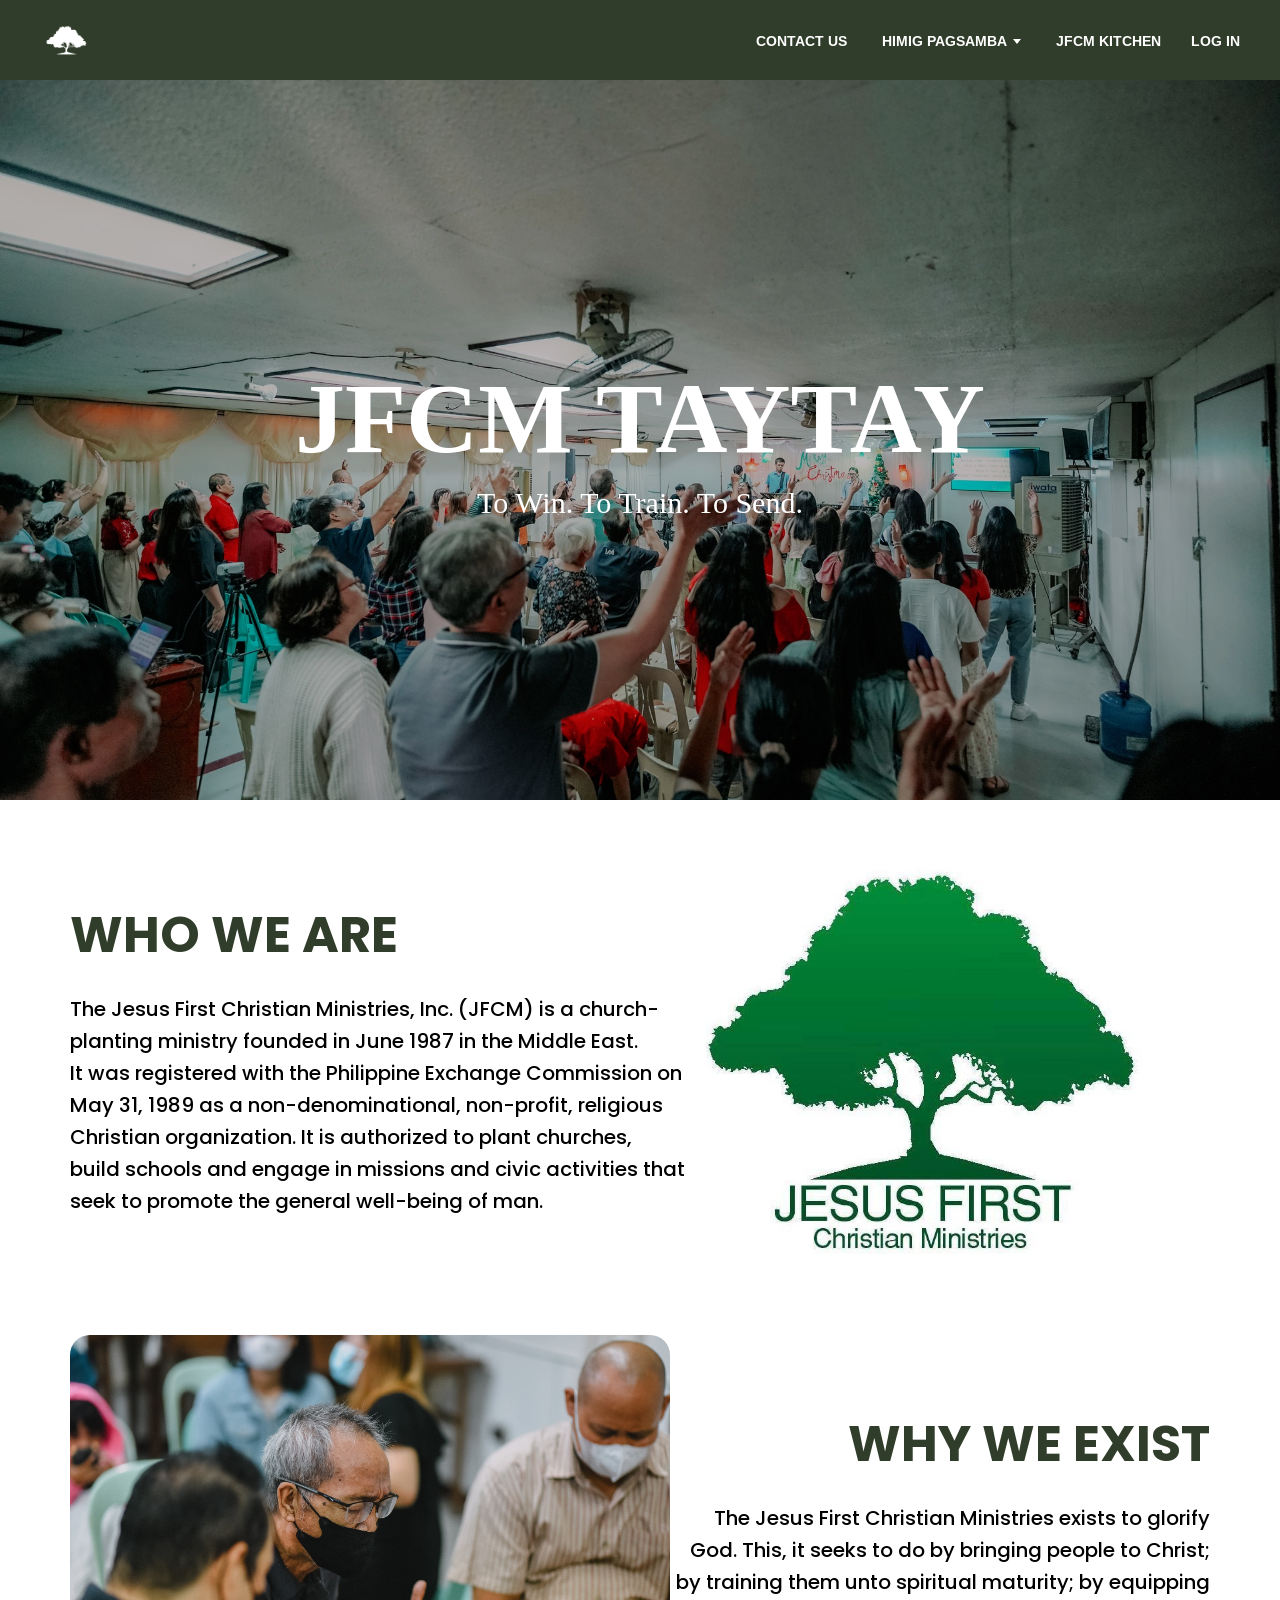
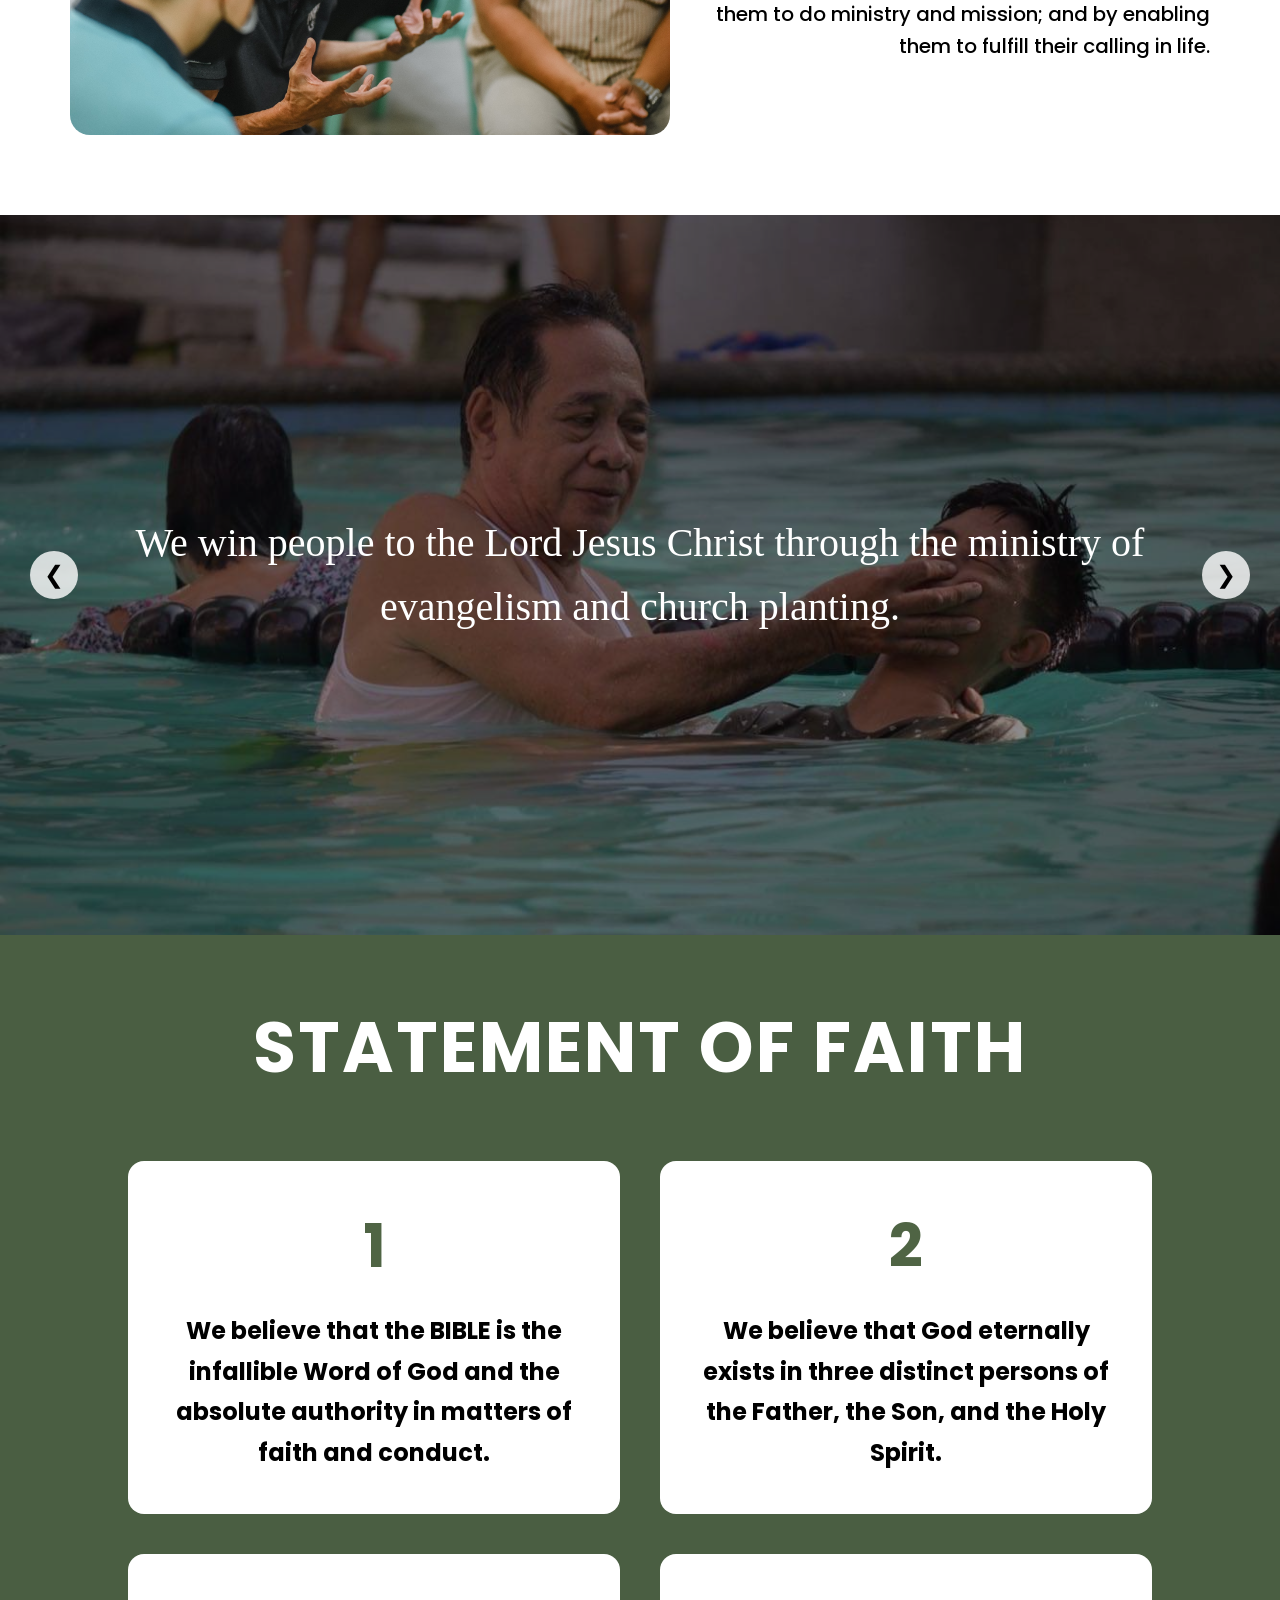
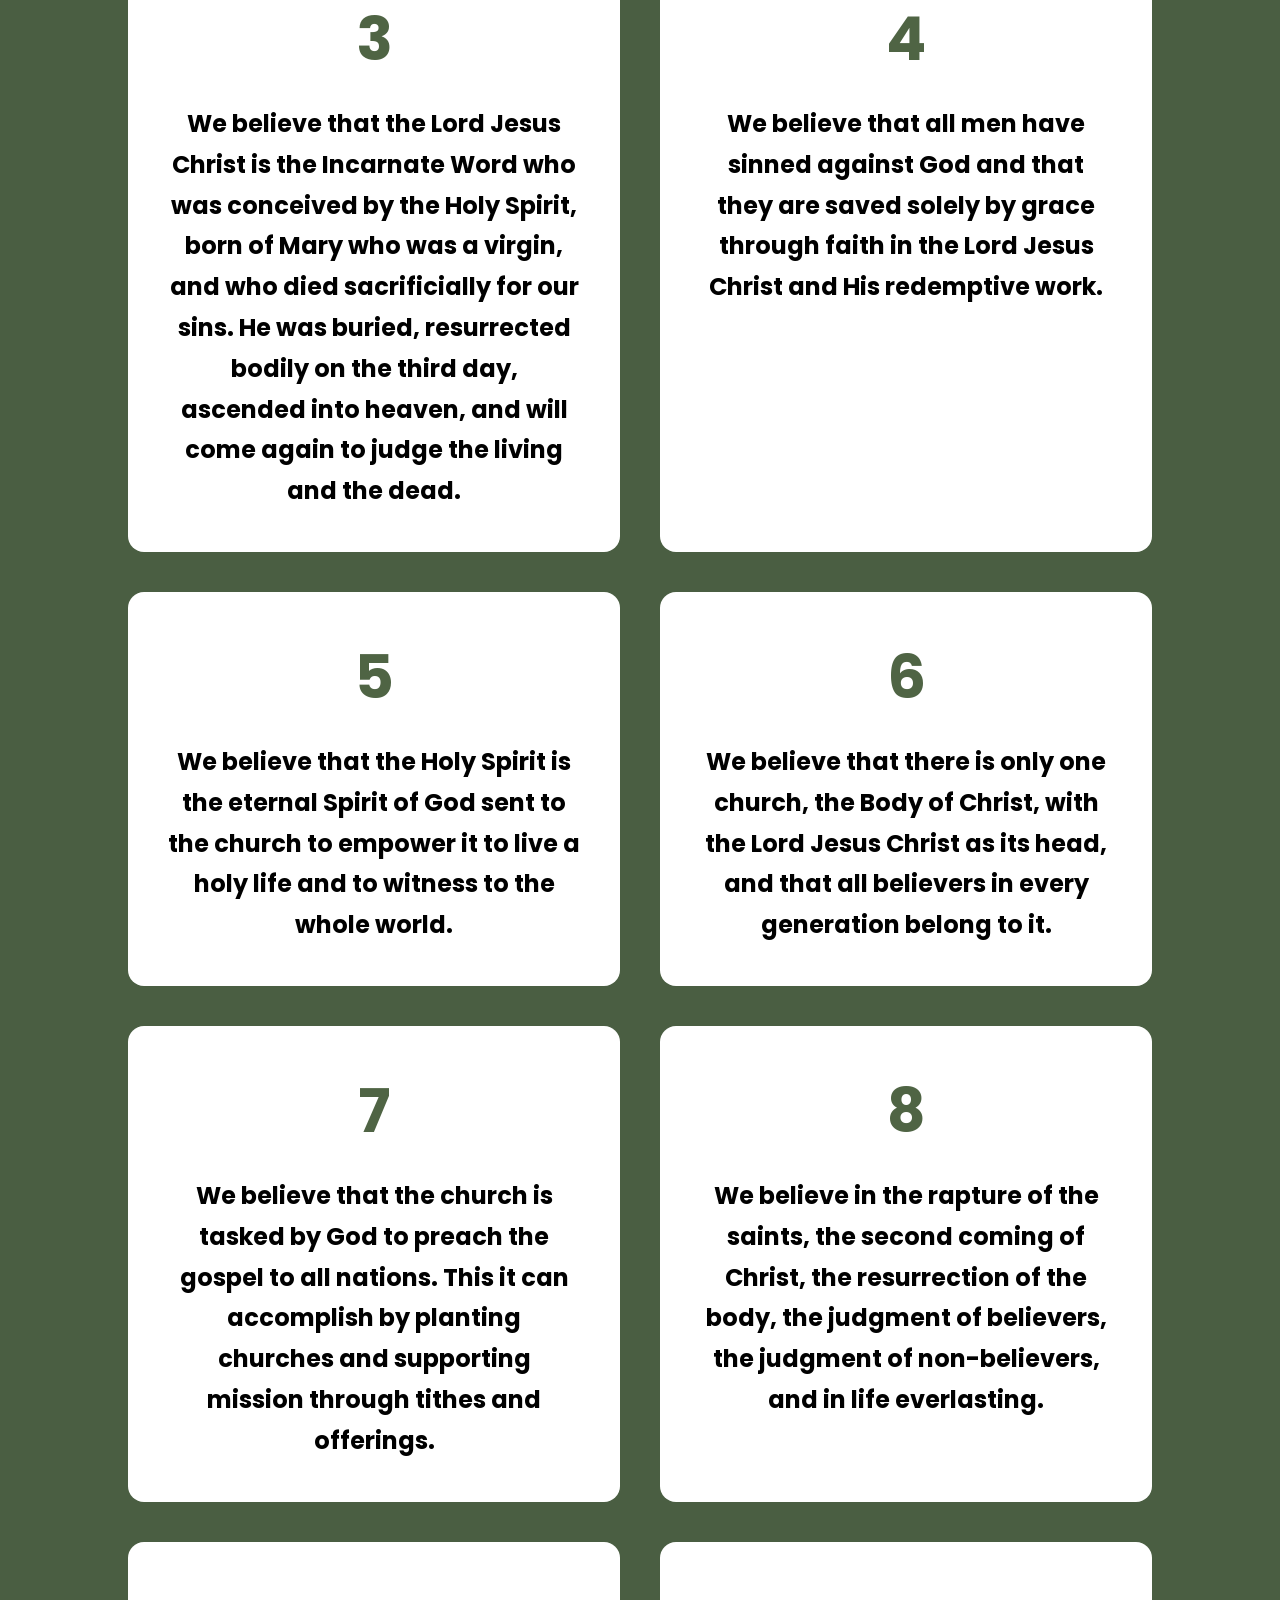
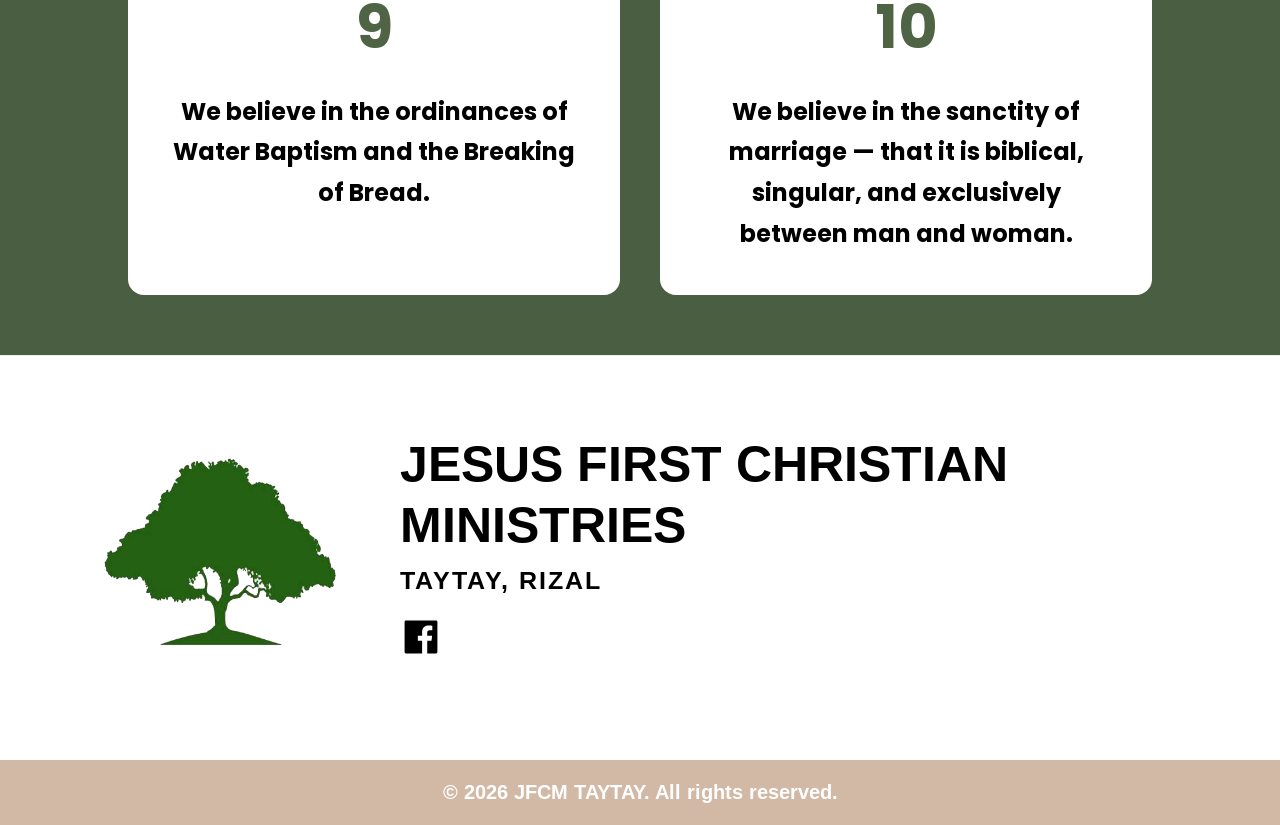
<file: index.html>
<!doctype html>
<html lang="en">
  <head>
    <meta charset="UTF-8" />
    <meta name="viewport" content="width=device-width, initial-scale=1.0" />
    <title>JFCM Taytay</title>

    <link rel="preconnect" href="https://fonts.googleapis.com" />
    <link rel="preconnect" href="https://fonts.gstatic.com" crossorigin />
    <link
      href="https://fonts.googleapis.com/css2?family=Arimo:wght@400;500;600;700&family=Poppins:wght@400;600;700&display=swap"
      rel="stylesheet"
    />
    <link rel="icon" type="image/png" href="./images/logo_green.png" />
    <link rel="shortcut icon" href="./images/logo_green.png" />
    <link rel="stylesheet" href="style.css" />
  </head>
  <body>
    <header>
      <!--Navigation Bar-->
      <nav class="navbar">
        <div class="logo">
          <img src="images/logo_white.png" alt="JFCM Taytay Logo" />
        </div>

        <button class="nav-hamburger" id="nav-hamburger" aria-label="Toggle menu">
          <span></span>
          <span></span>
          <span></span>
        </button>

        <div class="nav-menu" id="nav-menu">
          <ul class="nav-links">
            <li><a href="https://www.facebook.com/jfcm.taytay">Contact Us</a></li>
            <!--<li><a href="#">Calendar</a></li>-->
            <li class="has-dropdown">
              <button class="dropdown-toggle">
                Himig Pagsamba<span class="arrow"></span>
              </button>

              <ul class="dropdown-menu">
                <li>
                  <a href="https://www.youtube.com/live/0JSu7UbqhwQ"
                    >Launching Video</a
                  >
                </li>
                <li>
                  <a
                    href="https://www.youtube.com/playlist?list=PLOw7y2edlmENgxEJeK3EPMWp12hpS4vDx"
                    >Youtube Playlist</a
                  >
                </li>
                <li>
                  <a href="https://open.spotify.com/artist/4eRxYQLHoMLWonGnWRBmCA"
                    >Spotify Album</a
                  >
                </li>
              </ul>
            </li>
            <li><a href="https://jfcmkitchen.com/">JFCM Kitchen</a></li>
          </ul>

          <div class="nav-right">
            <a href="login/login.html" class="login">Log In</a>
          </div>
        </div>
      </nav>
    </header>

    <!--Hero Section-->

    <section class="hero">
      <div class="hero-overlay"></div>

      <div class="hero-content">
        <h1>JFCM TAYTAY</h1>
        <p>To Win. To Train. To Send.</p>
      </div>
    </section>

    <!--Who We Are-->

    <section class="who-we-are">
      <div class="who-we-are-wrapped">
        <h2 class="who-we-are-title">WHO WE ARE</h2>

        <p class="who-we-are-intro">
          The Jesus First Christian Ministries, Inc. (JFCM) is a church-planting
          ministry founded in June 1987 in the Middle East.
        </p>

        <p class="who-we-are-description">
          It was registered with the Philippine Exchange Commission on May 31,
          1989 as a non-denominational, non-profit, religious Christian
          organization. It is authorized to plant churches, build schools and
          engage in missions and civic activities that seek to promote the
          general well-being of man.
        </p>
      </div>

      <img
        src="images/logo_who_we_are.jpg"
        class="who-we-are-image"
        alt="Who We Are"
      />
    </section>

    <!--Why We Exist-->

    <section class="why-we-exist">
      <div class="why-we-exist-wrapped">
        <img
          src="images/logo_why_we_exist.jpg"
          class="why-we-exist-image"
          alt="Why We Exist"
        />

        <div class="why-we-exist-text">
          <h2 class="why-we-exist-title">WHY WE EXIST</h2>

          <p class="why-we-exist-description">
            The Jesus First Christian Ministries exists to glorify God. This, it
            seeks to do by bringing people to Christ; by training them unto
            spiritual maturity; by equipping them to do ministry and mission;
            and by enabling them to fulfill their calling in life.
          </p>
        </div>
      </div>
    </section>

    <!--Slideshow-->

    <section class="slideshow">
      <div class="slide">
        <img id="slide-image" src="images/slide1.jpg" alt="Slide Image" />

        <!-- dark overlay -->
        <div class="slide-overlay"></div>

        <!-- text on image -->
        <p id="slide-text" class="slide-text">
          We win people to the Lord Jesus Christ through the ministry of
          evangelism and church planting.
        </p>

        <!-- buttons INSIDE image -->
        <button class="previous" onclick="prevSlide()">&#10094;</button>
        <button class="next" onclick="nextSlide()">&#10095;</button>
      </div>
    </section>

    <!-- Beliefs section -->

    <section class="beliefs">
      <h2 class="beliefs-title">STATEMENT OF FAITH</h2>

      <div class="beliefs-grid">
        <div class="belief-card">
          <span class="belief-number">1</span>
          <p>
            We believe that the BIBLE is the infallible Word of God and the
            absolute authority in matters of faith and conduct.
          </p>
        </div>

        <div class="belief-card">
          <span class="belief-number">2</span>
          <p>
            We believe that God eternally exists in three distinct persons of
            the Father, the Son, and the Holy Spirit.
          </p>
        </div>

        <div class="belief-card">
          <span class="belief-number">3</span>
          <p>
            We believe that the Lord Jesus Christ is the Incarnate Word who was
            conceived by the Holy Spirit, born of Mary who was a virgin, and who
            died sacrificially for our sins. He was buried, resurrected bodily
            on the third day, ascended into heaven, and will come again to judge
            the living and the dead.
          </p>
        </div>

        <div class="belief-card">
          <span class="belief-number">4</span>
          <p>
            We believe that all men have sinned against God and that they are
            saved solely by grace through faith in the Lord Jesus Christ and His
            redemptive work.
          </p>
        </div>

        <div class="belief-card">
          <span class="belief-number">5</span>
          <p>
            We believe that the Holy Spirit is the eternal Spirit of God sent to
            the church to empower it to live a holy life and to witness to the
            whole world.
          </p>
        </div>

        <div class="belief-card">
          <span class="belief-number">6</span>
          <p>
            We believe that there is only one church, the Body of Christ, with
            the Lord Jesus Christ as its head, and that all believers in every
            generation belong to it.
          </p>
        </div>

        <div class="belief-card">
          <span class="belief-number">7</span>
          <p>
            We believe that the church is tasked by God to preach the gospel to
            all nations. This it can accomplish by planting churches and
            supporting mission through tithes and offerings.
          </p>
        </div>

        <div class="belief-card">
          <span class="belief-number">8</span>
          <p>
            We believe in the rapture of the saints, the second coming of
            Christ, the resurrection of the body, the judgment of believers, the
            judgment of non-believers, and in life everlasting.
          </p>
        </div>

        <div class="belief-card">
          <span class="belief-number">9</span>
          <p>
            We believe in the ordinances of Water Baptism and the Breaking of
            Bread.
          </p>
        </div>

        <div class="belief-card">
          <span class="belief-number">10</span>
          <p>
            We believe in the sanctity of marriage — that it is biblical,
            singular, and exclusively between man and woman.
          </p>
        </div>
      </div>
    </section>

    <!-- Footer -->

    <footer class="footer">
      <div class="footer-main">
        <div class="footer-logo">
          <img src="images/logo_green.png" alt="JFCM Taytay Logo" />
        </div>

        <div class="footer-info">
          <h3>JESUS FIRST CHRISTIAN MINISTRIES</h3>
          <p>TAYTAY, RIZAL</p>

          <a
            href="https://www.facebook.com/jfcm.taytay"
            class="footer-facebook"
            target="_blank"
            aria-label="JFCM Taytay Facebook"
          >
            <img src="images/facebook-icon.svg" alt="Facebook" />
          </a>
        </div>
      </div>

      <div class="footer-bottom">© 2026 JFCM TAYTAY. All rights reserved.</div>
    </footer>

    <!-- Scroll to Top Button -->
    <button id="scroll-to-top" aria-label="Scroll to top">&#8679;</button>

    <script src="script.js"></script>
  </body>
</html>
</file>
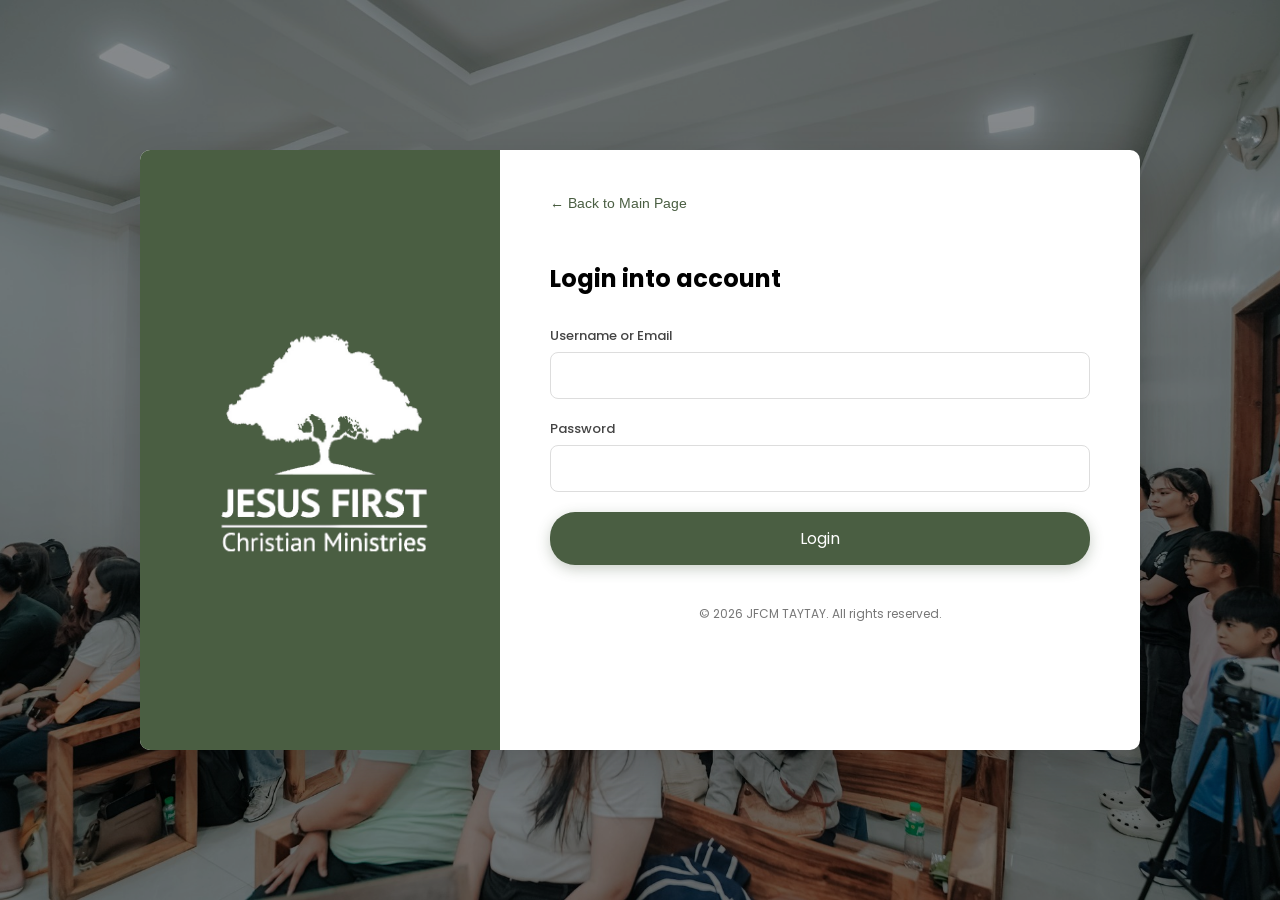
<file: jfcm-talks/index.html>
<!doctype html>
<html lang="en">
  <head>
    <meta charset="UTF-8" />
    <meta name="robots" content="noindex, nofollow" />
    <meta name="viewport" content="width=device-width, initial-scale=1.0" />
    <title>JFCM Taytay - JFCM Talks</title>

    <link rel="preconnect" href="https://fonts.googleapis.com" />
    <link rel="preconnect" href="https://fonts.gstatic.com" crossorigin />
    <link
      href="https://fonts.googleapis.com/css2?family=Arimo:wght@400;500;600;700&family=Poppins:wght@400;600;700&display=swap"
      rel="stylesheet"
    />

    <link
      rel="stylesheet"
      href="https://cdnjs.cloudflare.com/ajax/libs/font-awesome/6.4.0/css/all.min.css"
    />
    <link rel="stylesheet" href="../dashboard/shared-styles.css" />
    <link rel="stylesheet" href="jfcm-talks.css" />
    <link rel="icon" type="image/png" href="../images/logo_green.png" />
    <link rel="shortcut icon" href="../images/logo_green.png" />
  </head>
  <body>
    <script>
      if (!localStorage.getItem("access_token")) {
        window.location.replace("../login/login.html");
      }
    </script>
    <header>
      <!--Navigation Bar-->
      <nav class="navbar">
        <div class="burger" id="burger">☰</div>
        <div class="navbar-title">JFCM Taytay</div>
      </nav>

      <div class="sidebar" id="sidebar">
        <div class="sidebar-logo">
          <img src="../images/jfcm_white.png" alt="JFCM Logo" />
        </div>

        <div
          style="
            display: flex;
            align-items: center;
            gap: 12px;
            padding: 16px 12px;
            margin-bottom: 20px;
            background-color: rgba(255, 255, 255, 0.08);
            border-radius: 8px;
          "
        >
          <div
            id="sidebar-user-avatar"
            style="
              width: 48px;
              height: 48px;
              border-radius: 50%;
              background-color: rgba(255, 255, 255, 0.2);
              display: flex;
              align-items: center;
              justify-content: center;
              font-size: 22px;
              color: #fff;
              flex-shrink: 0;
            "
          >
            <i class="fas fa-user"></i>
          </div>
          <div style="flex: 1; min-width: 0">
            <p
              id="sidebar-user-name"
              style="
                margin: 0;
                color: #fff;
                font-family: &quot;Poppins&quot;, sans-serif;
                font-size: 13px;
                font-weight: 600;
                word-break: break-word;
                line-height: 1.2;
              "
            >
              Loading...
            </p>
            <p
              id="sidebar-user-role"
              style="
                margin: 0;
                color: rgba(255, 255, 255, 0.8);
                font-family: &quot;Poppins&quot;, sans-serif;
                font-size: 11px;
                word-break: break-word;
              "
            >
              User
            </p>
          </div>
        </div>

        <div class="sidebar-section">
          <h3 class="sidebar-section-title">MENU</h3>
          <a href="../dashboard/dashboard.html"
            ><i class="fas fa-chart-line"></i>Dashboard</a
          >
          <a href="../teachings/index.html"
            ><i class="fas fa-book"></i>Teachings</a
          >
          <a href="index.html"><i class="fas fa-comments"></i>JFCM Talks</a>
        </div>

        <div class="sidebar-section">
          <h3 class="sidebar-section-title">SCHOOL OF WORKERS</h3>
          <div class="sidebar-dropdown">
            <button class="sidebar-dropdown-toggle" id="modulesToggle">
              <i class="fas fa-scroll"></i>Modules
              <span class="dropdown-arrow">▼</span>
            </button>
            <div class="sidebar-submenu" id="modulesSubmenu">
              <a href="../modules/index.html"
                ><i class="fas fa-folder"></i>Modules</a
              >
              <a href="../sow1/index.html"
                ><i class="fas fa-folder"></i>SOW 1</a
              >
              <a href="../sow2/index.html"
                ><i class="fas fa-folder"></i>SOW 2</a
              >
            </div>
          </div>
        </div>

        <div class="sidebar-section">
          <h3 class="sidebar-section-title">SETTINGS</h3>
          <a href="../profile/index.html"
            ><i class="fas fa-user-circle"></i>Profile</a
          >
          <a href="../user-management/index.html" class="admin-only"
            ><i class="fas fa-users"></i>User Management</a
          >
          <a href="../login/login.html" class="logout-btn"
            ><i class="fas fa-sign-out-alt"></i>Logout</a
          >
        </div>
      </div>
    </header>

    <div class="sidebar-overlay" id="sidebarOverlay"></div>

    <main class="dashboard-main">
      <h1 class="dashboard-title">JFCM Talks</h1>

      <div class="content-section">
        <div class="search-container">
          <input
            type="text"
            class="search-bar"
            id="searchInput"
            placeholder="Search here..."
          />
          <i class="fas fa-search search-icon"></i>
          <div class="search-suggestions" id="searchSuggestions"></div>
        </div>

        <div class="controls-container">
          <div class="filters">
            <div class="filter-group">
              <label class="filter-label">Topic</label>
              <select class="filter-select" id="topicFilter">
                <option>Choose topic</option>
              </select>
            </div>

            <div class="filter-group">
              <label class="filter-label">Sort</label>
              <select class="filter-select" id="sortFilter">
                <option value="newest">Newest</option>
                <option value="oldest">Oldest</option>
              </select>
            </div>
          </div>

          <button class="upload-btn admin-only" id="uploadBtn">
            <i class="fas fa-upload"></i> Upload
          </button>
        </div>
      </div>

      <div class="content-list"></div>

      <!-- Upload Type Selection Modal -->
      <div class="modal" id="uploadTypeModal">
        <div class="modal-content">
          <div class="modal-header">
            <h2>Choose Upload Method</h2>
            <span class="close-btn" id="closeTypeModal">&times;</span>
          </div>
          <div class="modal-body">
            <div class="upload-options" style="justify-content: center">
              <button class="upload-option-btn" id="selectYoutubeBtn">
                <i class="fab fa-youtube"></i>
                <span>Upload from YouTube</span>
                <p>Add a video using YouTube link</p>
              </button>
            </div>
          </div>
        </div>
      </div>

      <!-- YouTube Upload Modal -->
      <div class="modal" id="youtubeModal">
        <div class="modal-content">
          <div class="modal-header">
            <h2>Upload YouTube Video</h2>
            <span class="close-btn" id="closeYoutubeModal">&times;</span>
          </div>
          <div class="modal-body">
            <form id="youtubeUploadForm">
              <div class="form-group">
                <label for="videoTitle">Video Title</label>
                <input
                  type="text"
                  id="videoTitle"
                  class="form-input"
                  placeholder="Enter video title"
                  required
                />
              </div>

              <div class="form-group">
                <label for="youtubeLink">YouTube Link</label>
                <input
                  type="url"
                  id="youtubeLink"
                  class="form-input"
                  placeholder="https://www.youtube.com/watch?v=..."
                  required
                />
              </div>

              <div class="form-group">
                <label for="videoTopic">Topic</label>
                <input
                  type="text"
                  id="videoTopic"
                  class="form-input"
                  placeholder="Enter topic (e.g. Faith, Worship, etc.)"
                  required
                />
              </div>

              <!-- Custom topic group removed, only user input topic allowed -->

              <div class="form-group">
                <label for="videoDescription">Description (Optional)</label>
                <textarea
                  id="videoDescription"
                  class="form-input"
                  rows="4"
                  placeholder="Enter video description"
                ></textarea>
              </div>

              <div class="modal-footer">
                <button type="button" class="btn-cancel" id="cancelYoutubeBtn">
                  Cancel
                </button>
                <button type="submit" class="btn-submit">
                  <i class="fab fa-youtube" style="color: #ff0000"></i> Upload
                  from YouTube
                </button>
              </div>
            </form>
          </div>
        </div>
      </div>

      <!-- File Upload Modal -->
      <!-- Delete Confirmation Modal -->
      <div class="modal" id="deleteModal">
        <div class="modal-content modal-small">
          <div class="modal-header modal-header-danger">
            <div class="modal-icon-wrapper">
              <i class="fas fa-exclamation-triangle"></i>
            </div>
            <h2>Delete Video</h2>
          </div>
          <div class="modal-body">
            <p class="delete-message">
              Are you sure you want to delete this video?
            </p>
            <p class="delete-video-title" id="deleteVideoTitle"></p>
            <p class="delete-warning">
              <i class="fas fa-info-circle"></i> This action cannot be undone.
            </p>
          </div>
          <div class="modal-footer">
            <button type="button" class="btn-cancel" id="cancelDeleteBtn">
              Cancel
            </button>
            <button
              type="button"
              class="btn-delete-confirm"
              id="confirmDeleteBtn"
            >
              <i class="fas fa-trash-alt"></i> Delete Video
            </button>
          </div>
        </div>
      </div>

      <!-- Upload Progress Modal -->
      <div class="modal" id="uploadProgressModal">
        <div class="modal-content modal-small">
          <div class="modal-header">
            <h2>Upload Progress</h2>
          </div>
          <div class="modal-body">
            <div class="upload-progress-info">
              <div class="progress-icon">
                <i class="fas fa-upload fa-2x"></i>
              </div>
              <p class="upload-status-text" id="uploadStatusText">
                Preparing upload...
              </p>
              <p class="upload-details" id="uploadDetails"></p>
              <div class="progress-bar-container">
                <div class="progress-bar" id="uploadProgressBar"></div>
              </div>
              <p class="upload-note">
                This may take 5-30 minutes depending on video size
              </p>
            </div>
          </div>
          <div class="modal-footer">
            <button
              type="button"
              class="btn-cancel"
              id="closeProgressBtn"
              style="display: none"
            >
              Close
            </button>
          </div>
        </div>
      </div>

      <!-- Toast Notification -->
      <div class="toast" id="toast">
        <div class="toast-content">
          <i class="toast-icon"></i>
          <span class="toast-message"></span>
        </div>
        <button class="toast-close" id="toastClose">&times;</button>
      </div>
    </main>
     <script src="../config.js"></script>
    <script src="../dashboard/shared-script.js"></script>
    <script src="jfcm-talks.js"></script>
  </body>
</html>
</file>
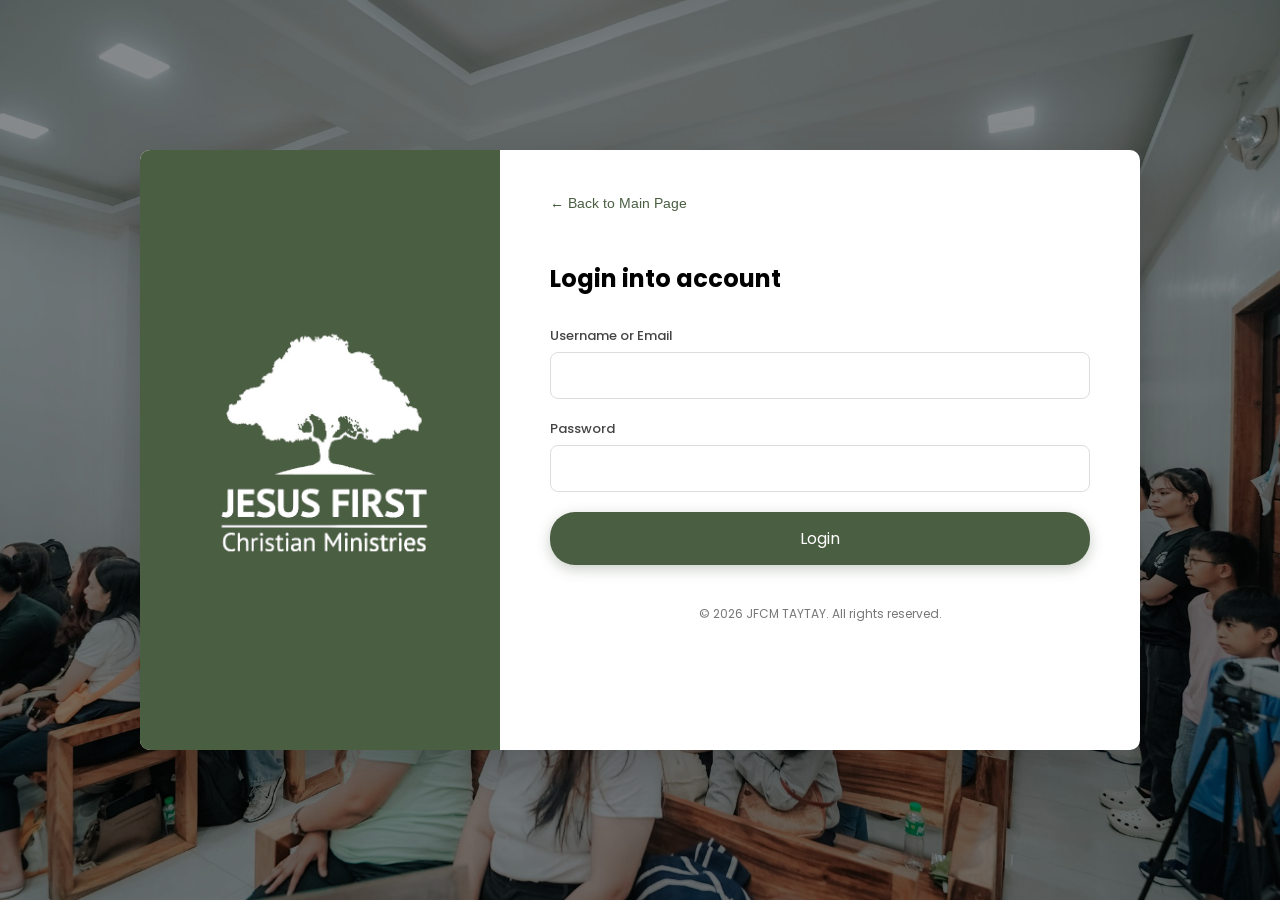
<file: modules/index.html>
<!doctype html>
<html lang="en">
  <head>
    <meta charset="UTF-8" />
    <meta name="robots" content="noindex, nofollow" />
    <meta name="viewport" content="width=device-width, initial-scale=1.0" />
    <title>JFCM Taytay - Modules</title>

    <link rel="preconnect" href="https://fonts.googleapis.com" />
    <link rel="preconnect" href="https://fonts.gstatic.com" crossorigin />
    <link
      href="https://fonts.googleapis.com/css2?family=Arimo:wght@400;500;600;700&family=Poppins:wght@400;600;700&display=swap"
      rel="stylesheet"
    />

    <link
      rel="stylesheet"
      href="https://cdnjs.cloudflare.com/ajax/libs/font-awesome/6.4.0/css/all.min.css"
    />
    <link rel="stylesheet" href="../dashboard/shared-styles.css" />
    <link rel="stylesheet" href="modules.css" />
    <link rel="icon" type="image/png" href="../images/logo_green.png" />
    <link rel="shortcut icon" href="../images/logo_green.png" />
  </head>
  <body>
    <script>if(!localStorage.getItem('access_token')){window.location.replace('../login/login.html');}</script>
    <header>
      <!--Navigation Bar-->
      <nav class="navbar">
        <div class="burger" id="burger">☰</div>
        <div class="navbar-title">JFCM Taytay</div>
      </nav>

      <div class="sidebar" id="sidebar">
        <div class="sidebar-logo">
          <img src="../images/jfcm_white.png" alt="JFCM Logo" />
        </div>

        <div
          style="
            display: flex;
            align-items: center;
            gap: 12px;
            padding: 16px 12px;
            margin-bottom: 20px;
            background-color: rgba(255, 255, 255, 0.08);
            border-radius: 8px;
          "
        >
          <div
            id="sidebar-user-avatar"
            style="
              width: 48px;
              height: 48px;
              border-radius: 50%;
              background-color: rgba(255, 255, 255, 0.2);
              display: flex;
              align-items: center;
              justify-content: center;
              font-size: 22px;
              color: #fff;
              flex-shrink: 0;
            "
          >
            <i class="fas fa-user"></i>
          </div>
          <div style="flex: 1; min-width: 0">
            <p
              id="sidebar-user-name"
              style="
                margin: 0;
                color: #fff;
                font-family: &quot;Poppins&quot;, sans-serif;
                font-size: 13px;
                font-weight: 600;
                word-break: break-word;
                line-height: 1.2;
              "
            >
              Loading...
            </p>
            <p
              id="sidebar-user-role"
              style="
                margin: 0;
                color: rgba(255, 255, 255, 0.8);
                font-family: &quot;Poppins&quot;, sans-serif;
                font-size: 11px;
                word-break: break-word;
              "
            >
              User
            </p>
          </div>
        </div>

        <div class="sidebar-section">
          <h3 class="sidebar-section-title">MENU</h3>
          <a href="../dashboard/dashboard.html"
            ><i class="fas fa-chart-line"></i>Dashboard</a
          >
          <a href="../teachings/index.html"
            ><i class="fas fa-book"></i>Teachings</a
          >
          <a href="../jfcm-talks/index.html"
            ><i class="fas fa-comments"></i>JFCM Talks</a
          >
        </div>

        <div class="sidebar-section">
          <h3 class="sidebar-section-title">SCHOOL OF WORKERS</h3>
          <div class="sidebar-dropdown">
            <button class="sidebar-dropdown-toggle" id="modulesToggle">
              <i class="fas fa-scroll"></i>Modules
              <span class="dropdown-arrow">▼</span>
            </button>
            <div class="sidebar-submenu" id="modulesSubmenu">
              <a href="../sow1/index.html"
                ><i class="fas fa-folder"></i>SOW 1</a
              >
              <a href="../sow2/index.html"
                ><i class="fas fa-folder"></i>SOW 2</a
              >
            </div>
          </div>
        </div>

        <div class="sidebar-section">
          <h3 class="sidebar-section-title">SETTINGS</h3>
          <a href="../profile/index.html"
            ><i class="fas fa-user-circle"></i>Profile</a
          >
          <a href="../user-management/index.html"
            class="admin-only"><i class="fas fa-users"></i>User Management</a
          >
          <a href="../login/login.html" class="logout-btn"
            ><i class="fas fa-sign-out-alt"></i>Logout</a
          >
        </div>
      </div>
    </header>

    <div class="sidebar-overlay" id="sidebarOverlay"></div>

    <main class="dashboard-main">
      <h1 class="dashboard-title">School of Workers Modules</h1>

      <div class="cards-grid">
        <a href="../sow1/index.html" class="card-link">
          <div class="card">
            <div class="card-icon">
              <i class="fas fa-book-open"></i>
            </div>
            <h3>SOW 1</h3>
            <p>School of Workers Level 1 Materials</p>
          </div>
        </a>

        <a href="../sow2/index.html" class="card-link">
          <div class="card">
            <div class="card-icon">
              <i class="fas fa-book-open"></i>
            </div>
            <h3>SOW 2</h3>
            <p>School of Workers Level 2 Materials</p>
          </div>
        </a>
      </div>
    </main>

    <script src="../config.js"></script>
    <script src="../dashboard/shared-script.js"></script>
    <script src="modules.js"></script>
  </body>
</html>
</file>
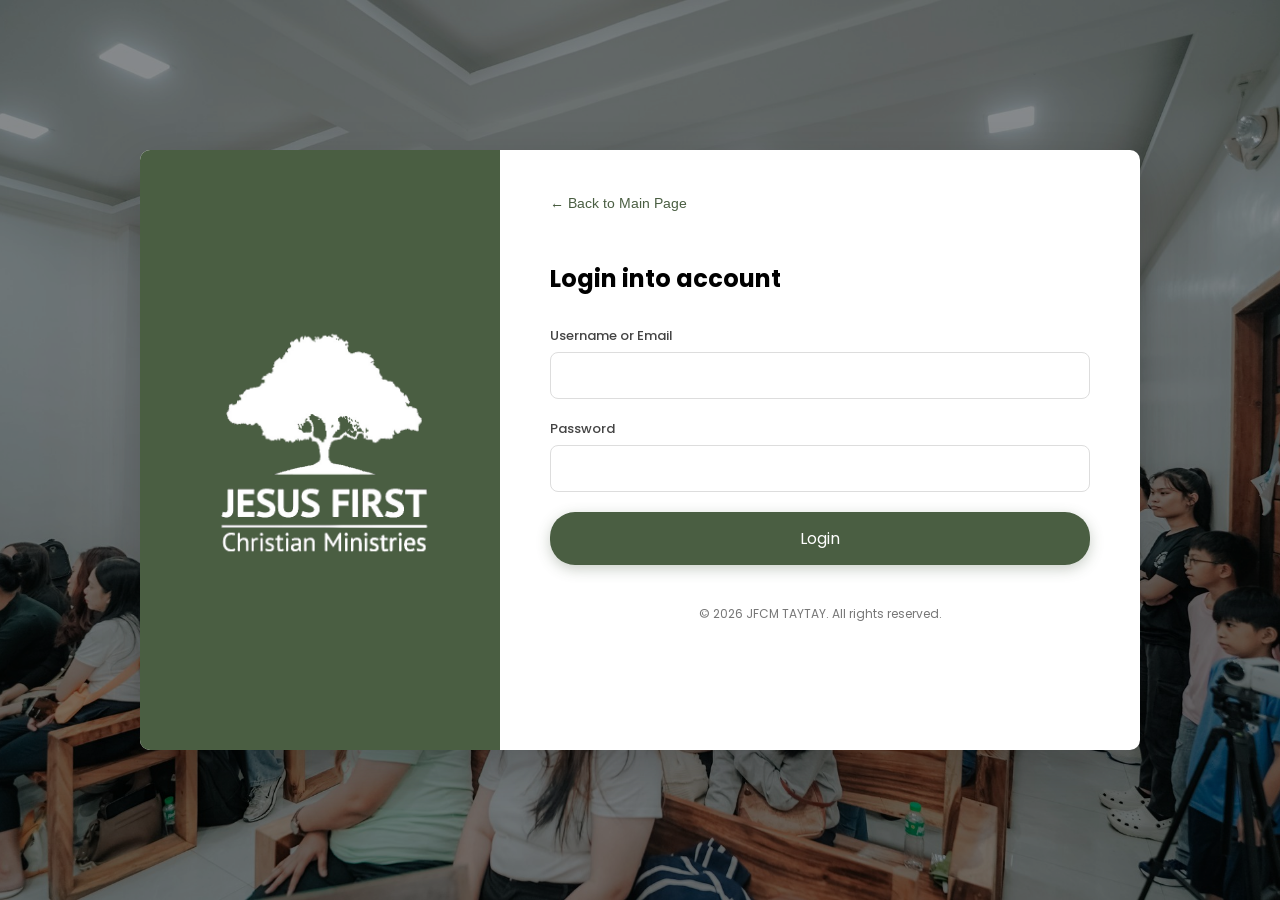
<file: profile/index.html>
<!doctype html>
<html lang="en">
  <head>
    <meta charset="UTF-8" />
    <meta name="robots" content="noindex, nofollow" />
    <meta name="viewport" content="width=device-width, initial-scale=1.0" />
    <title>JFCM Taytay - Profile</title>

    <link rel="preconnect" href="https://fonts.googleapis.com" />
    <link rel="preconnect" href="https://fonts.gstatic.com" crossorigin />
    <link
      href="https://fonts.googleapis.com/css2?family=Arimo:wght@400;500;600;700&family=Poppins:wght@400;600;700&display=swap"
      rel="stylesheet"
    />

    <link
      rel="stylesheet"
      href="https://cdnjs.cloudflare.com/ajax/libs/font-awesome/6.4.0/css/all.min.css"
    />
    <link rel="stylesheet" href="../dashboard/shared-styles.css" />
    <link rel="stylesheet" href="profile.css" />
    <link rel="icon" type="image/png" href="../images/logo_green.png" />
    <link rel="shortcut icon" href="../images/logo_green.png" />
  </head>
  <body>
    <script>if(!localStorage.getItem('access_token')){window.location.replace('../login/login.html');}</script>
    <header>
      <!--Navigation Bar-->
      <nav class="navbar">
        <div class="burger" id="burger">☰</div>
        <div class="navbar-title">JFCM Taytay</div>
      </nav>

      <div class="sidebar" id="sidebar">
        <div class="sidebar-logo">
          <img src="../images/jfcm_white.png" alt="JFCM Logo" />
        </div>

        <div
          style="
            display: flex;
            align-items: center;
            gap: 12px;
            padding: 16px 12px;
            margin-bottom: 20px;
            background-color: rgba(255, 255, 255, 0.08);
            border-radius: 8px;
          "
        >
          <div
            id="sidebar-user-avatar"
            style="
              width: 48px;
              height: 48px;
              border-radius: 50%;
              background-color: rgba(255, 255, 255, 0.2);
              display: flex;
              align-items: center;
              justify-content: center;
              font-size: 22px;
              color: #fff;
              flex-shrink: 0;
              overflow: hidden;
              font-weight: 600;
            "
          >
            <i class="fas fa-user"></i>
          </div>
          <div style="flex: 1; min-width: 0">
            <p
              id="sidebar-user-name"
              style="
                margin: 0;
                color: #fff;
                font-family: &quot;Poppins&quot;, sans-serif;
                font-size: 13px;
                font-weight: 600;
                word-break: break-word;
                line-height: 1.2;
              "
            >
              Loading...
            </p>
            <p
              id="sidebar-user-role"
              style="
                margin: 0;
                color: rgba(255, 255, 255, 0.8);
                font-family: &quot;Poppins&quot;, sans-serif;
                font-size: 11px;
                word-break: break-word;
              "
            >
              ...
            </p>
          </div>
        </div>

        <div class="sidebar-section">
          <h3 class="sidebar-section-title">MENU</h3>
          <a href="../dashboard/dashboard.html"
            ><i class="fas fa-chart-line"></i>Dashboard</a
          >
          <a href="../teachings/index.html"
            ><i class="fas fa-book"></i>Teachings</a
          >
          <a href="../jfcm-talks/index.html"
            ><i class="fas fa-comments"></i>JFCM Talks</a
          >
        </div>

        <div class="sidebar-section">
          <h3 class="sidebar-section-title">SCHOOL OF WORKERS</h3>
          <div class="sidebar-dropdown">
            <button class="sidebar-dropdown-toggle" id="modulesToggle">
              <i class="fas fa-scroll"></i>Modules
              <span class="dropdown-arrow">▼</span>
            </button>
            <div class="sidebar-submenu" id="modulesSubmenu">
              <a href="../modules/index.html"
                ><i class="fas fa-folder"></i>Modules</a
              >
              <a href="../sow1/index.html"
                ><i class="fas fa-folder"></i>SOW 1</a
              >
              <a href="../sow2/index.html"
                ><i class="fas fa-folder"></i>SOW 2</a
              >
            </div>
          </div>
        </div>

        <div class="sidebar-section">
          <h3 class="sidebar-section-title">SETTINGS</h3>
          <a href="index.html"><i class="fas fa-user-circle"></i>Profile</a>
          <a href="../user-management/index.html"
            class="admin-only"><i class="fas fa-users"></i>User Management</a
          >
          <a href="#" class="logout-btn" onclick="handleLogout(event)"
            ><i class="fas fa-sign-out-alt"></i>Logout</a
          >
        </div>
      </div>
    </header>

    <div class="sidebar-overlay" id="sidebarOverlay"></div>

    <main class="dashboard-main">
      <h1 class="dashboard-title">Profile</h1>

      <div class="profile-container">
        <!-- Profile Picture Section -->
        <div class="profile-picture-section">
          <div class="profile-picture-wrapper">
            <div class="profile-picture" id="profilePicture">
              <i class="fas fa-user"></i>
            </div>
            <button class="profile-upload-btn" id="profileUploadBtn">
              <i class="fas fa-camera"></i>
            </button>
            <input
              type="file"
              id="profileFileInput"
              accept="image/*"
              style="display: none"
            />
            <button class="profile-remove-btn" id="profileRemoveBtn" style="display:none;">
              <i class="fas fa-trash"></i>
            </button>
          </div>
        </div>

        <!-- User Information Section -->
        <div class="profile-info-section">
          <div class="profile-name-section">
            <p class="profile-full-name"></p>
          </div>

          <div class="profile-details-section">
            <div class="profile-info-item">
              <h3 class="profile-info-label">
                <i class="fas fa-user"></i>
                Username
              </h3>
              <p class="profile-info-value" id="profile-username-value"></p>
            </div>

            <div class="profile-info-item">
              <h3 class="profile-info-label">
                <i class="fas fa-shield-alt"></i>
                Role
              </h3>
              <p class="profile-info-value" id="profile-role-value"></p>
            </div>

            <div class="profile-info-item">
              <h3 class="profile-info-label">
                <i class="fas fa-envelope"></i>
                Email
              </h3>
              <p class="profile-info-value" id="profile-email-value"></p>
            </div>

            <div class="profile-info-item">
              <h3 class="profile-info-label">
                <i class="fas fa-calendar-alt"></i>
                Member Since
              </h3>
              <p class="profile-info-value" id="profile-member-since-value"></p>
            </div>
          </div>
        </div>
      </div>
    </main>

    <!-- Remove Photo Confirmation Modal -->
    <div id="removePhotoModal" class="modal">
      <div class="modal-content">
        <h2 class="modal-title">
          <i class="fas fa-trash"></i>
          Remove Profile Picture
        </h2>
        <p class="modal-message">Are you sure you want to remove your profile picture?</p>
        <div class="modal-actions">
          <button class="modal-btn modal-btn-cancel" id="removePhotoCancelBtn">
            <i class="fas fa-times"></i>
            Cancel
          </button>
          <button class="modal-btn modal-btn-danger" id="removePhotoConfirmBtn">
            <i class="fas fa-trash"></i>
            Remove
          </button>
        </div>
      </div>
    </div>

    <!-- Logout Modal -->
    <div id="logoutModal" class="modal">
      <div class="modal-content">
        <h2 class="modal-title">
          <i class="fas fa-sign-out-alt"></i>
          Confirm Logout
        </h2>
        <p class="modal-message">Are you sure you want to logout?</p>
        <div class="modal-actions">
          <button class="modal-btn modal-btn-cancel" onclick="closeLogoutModal()">
            <i class="fas fa-times"></i>
            Cancel
          </button>
          <button class="modal-btn modal-btn-confirm" onclick="confirmLogout()">
            <i class="fas fa-sign-out-alt"></i>
            Logout
          </button>
        </div>
      </div>
    </div>

    <script src="../config.js"></script>
    <script src="../dashboard/shared-script.js"></script>
    <script src="profile.js"></script>
  </body>
</html>
</file>
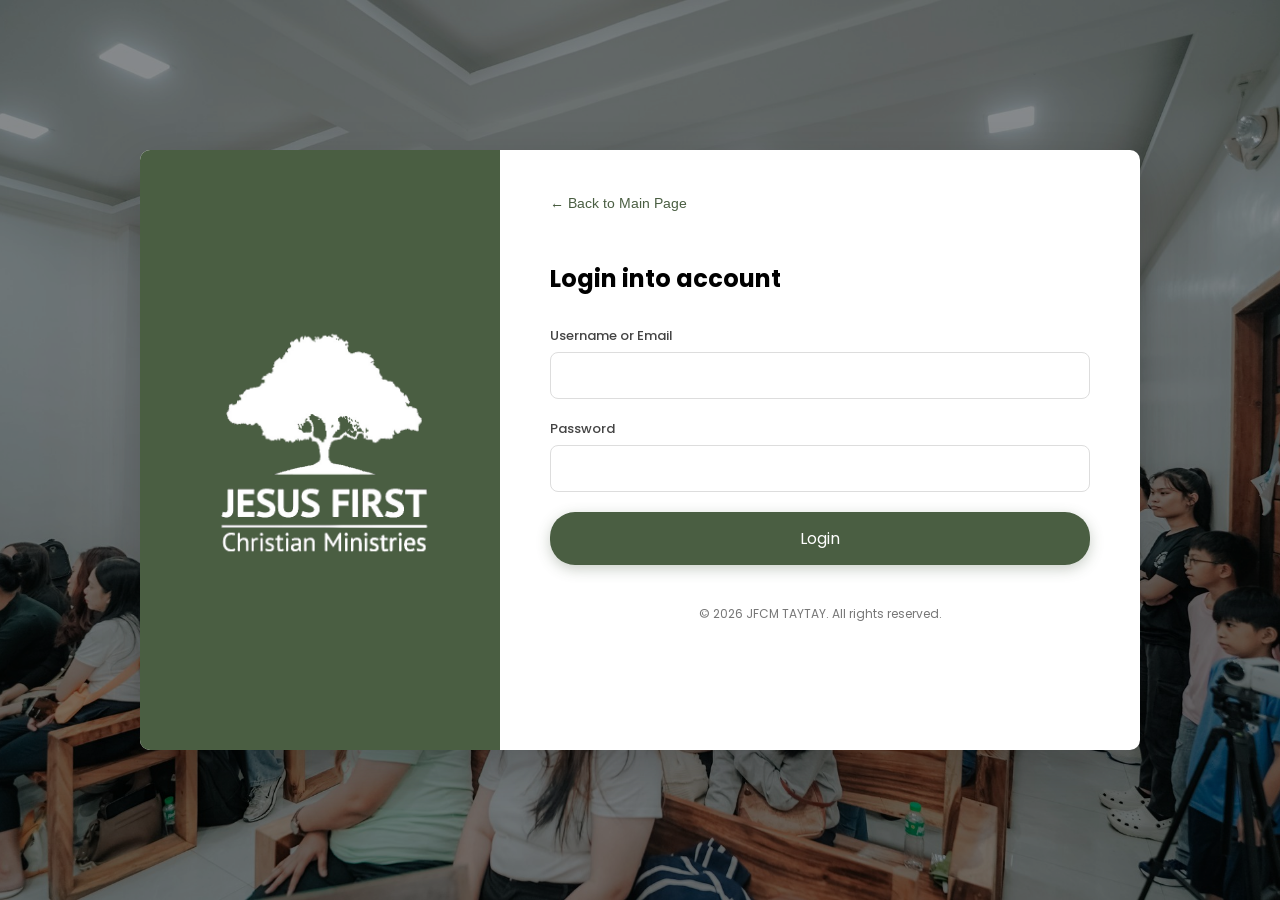
<file: sow1/index.html>
<!doctype html>
<html lang="en">
  <head>
    <meta charset="UTF-8" />
    <meta name="robots" content="noindex, nofollow" />
    <meta name="viewport" content="width=device-width, initial-scale=1.0" />
    <title>JFCM Taytay - SOW 1</title>

    <link rel="preconnect" href="https://fonts.googleapis.com" />
    <link rel="preconnect" href="https://fonts.gstatic.com" crossorigin />
    <link
      href="https://fonts.googleapis.com/css2?family=Arimo:wght@400;500;600;700&family=Poppins:wght@400;600;700&display=swap"
      rel="stylesheet"
    />

    <link
      rel="stylesheet"
      href="https://cdnjs.cloudflare.com/ajax/libs/font-awesome/6.4.0/css/all.min.css"
    />
    <link rel="stylesheet" href="../dashboard/shared-styles.css" />
    <link rel="stylesheet" href="sow1.css" />
    <link rel="icon" type="image/png" href="../images/logo_green.png" />
    <link rel="shortcut icon" href="../images/logo_green.png" />
  </head>
  <body>
    <script>if(!localStorage.getItem('access_token')){window.location.replace('../login/login.html');}</script>
    <header>
      <!--Navigation Bar-->
      <nav class="navbar">
        <div class="burger" id="burger">☰</div>
        <div class="navbar-title">JFCM Taytay</div>
      </nav>

      <div class="sidebar" id="sidebar">
        <div class="sidebar-logo">
          <img src="../images/jfcm_white.png" alt="JFCM Logo" />
        </div>

        <div
          style="
            display: flex;
            align-items: center;
            gap: 12px;
            padding: 16px 12px;
            margin-bottom: 20px;
            background-color: rgba(255, 255, 255, 0.08);
            border-radius: 8px;
          "
        >
          <div
            id="sidebar-user-avatar"
            style="
              width: 48px;
              height: 48px;
              border-radius: 50%;
              background-color: rgba(255, 255, 255, 0.2);
              display: flex;
              align-items: center;
              justify-content: center;
              font-size: 22px;
              color: #fff;
              flex-shrink: 0;
            "
          >
            <i class="fas fa-user"></i>
          </div>
          <div style="flex: 1; min-width: 0">
            <p
              id="sidebar-user-name"
              style="
                margin: 0;
                color: #fff;
                font-family: &quot;Poppins&quot;, sans-serif;
                font-size: 13px;
                font-weight: 600;
                word-break: break-word;
                line-height: 1.2;
              "
            >
              Loading...
            </p>
            <p
              id="sidebar-user-role"
              style="
                margin: 0;
                color: rgba(255, 255, 255, 0.8);
                font-family: &quot;Poppins&quot;, sans-serif;
                font-size: 11px;
                word-break: break-word;
              "
            >
              User
            </p>
          </div>
        </div>

        <div class="sidebar-section">
          <h3 class="sidebar-section-title">MENU</h3>
          <a href="../dashboard/dashboard.html"
            ><i class="fas fa-chart-line"></i>Dashboard</a
          >
          <a href="../teachings/index.html" class="active"
            ><i class="fas fa-book"></i>Teaching</a
          >
          <a href="../jfcm-talks/index.html"
            ><i class="fas fa-comments"></i>JFCM Talks</a
          >
        </div>

        <div class="sidebar-section">
          <h3 class="sidebar-section-title">SCHOOL OF WORKERS</h3>
          <div class="sidebar-dropdown">
            <button class="sidebar-dropdown-toggle" id="modulesToggle">
              <i class="fas fa-scroll"></i>Modules
              <span class="dropdown-arrow">▼</span>
            </button>
            <div class="sidebar-submenu" id="modulesSubmenu">
              <a href="../modules/index.html"
                ><i class="fas fa-folder"></i>Modules</a
              >
              <a href="../sow1/index.html" class="active"
                ><i class="fas fa-folder"></i>SOW 1</a
              >
              <a href="../sow2/index.html"
                ><i class="fas fa-folder"></i>SOW 2</a
              >
            </div>
          </div>
        </div>

        <div class="sidebar-section">
          <h3 class="sidebar-section-title">SETTINGS</h3>
          <a href="../profile/index.html"
            ><i class="fas fa-user-circle"></i>Profile</a
          >
          <a href="../user-management/index.html"
            class="admin-only"><i class="fas fa-users"></i>User Management</a
          >
          <a href="../login/login.html" class="logout-btn"
            ><i class="fas fa-sign-out-alt"></i>Logout</a
          >
        </div>
      </div>
    </header>

    <div class="sidebar-overlay" id="sidebarOverlay"></div>

    <main class="dashboard-main">
      <a href="../modules/index.html" class="back-btn">
        <i class="fas fa-arrow-left"></i> Back to Modules
      </a>
      <h1 class="dashboard-title">SOW 1</h1>

      <div id="connectedGoogleAccountInfo" class="gdrive-account-info"></div>

      <div class="content-section">
        <div class="search-container" style="position: relative">
          <input
            type="text"
            class="search-bar"
            id="searchInput"
            placeholder="Search titles..."
            autocomplete="off"
          />
          <i class="fas fa-search search-icon"></i>
          <div
            id="searchSuggestions"
            class="search-suggestions"
            style="display: none"
          ></div>
        </div>

        <div class="controls-container">
          <div class="filters">
            <div class="filter-group">
              <label class="filter-label">Topic</label>
              <select id="topicFilter" class="filter-select">
                <option value="all">All Topics</option>
              </select>
            </div>

            <div class="filter-group">
              <label class="filter-label">Sort</label>
              <select id="sortFilter" class="filter-select">
                <option value="newest">Newest</option>
                <option value="oldest">Oldest</option>
              </select>
            </div>
          </div>

          <button class="upload-btn admin-only" id="uploadBtn">
            <i class="fas fa-upload"></i> Upload
          </button>
        </div>
      </div>

      <div class="content-list"></div>
    </main>

    <!-- Upload Modal -->
    <div id="uploadModal" class="modal">
      <div class="modal-content">
        <div class="modal-header">
          <h2><i class="fas fa-cloud-upload-alt"></i> Upload SOW 1 Module</h2>
          <span class="close-modal">&times;</span>
        </div>

        <div class="modal-body">
          <!-- File Selection Area -->
          <div class="upload-section">
            <h3>Select File</h3>
            <div class="file-drop-zone" id="fileDropZone">
              <i class="fas fa-file-upload"></i>
              <p>Drag & drop file here or click to browse</p>
              <input type="file" id="modalFileInput" style="display: none" />
              <div
                id="selectedFileInfo"
                class="selected-file-info"
                style="display: none"
              >
                <i class="fas fa-file"></i>
                <span id="selectedFileName"></span>
                <button
                  type="button"
                  class="remove-file-btn"
                  id="removeFileBtn"
                >
                  <i class="fas fa-times"></i>
                </button>
              </div>
            </div>
          </div>

          <!-- Title Input -->
          <div class="upload-section">
            <h3>Title <span style="color: #e74c3c">*</span></h3>
            <input
              type="text"
              id="sow1Title"
              class="form-input"
              placeholder="Enter title..."
              maxlength="200"
              required
            />
          </div>
          <!-- Topic Input -->
          <div class="upload-section">
            <h3>Topic <span style="color: #e74c3c">*</span></h3>
            <input
              type="text"
              id="sow1Topic"
              class="form-input"
              placeholder="Enter topic (e.g. Faith, Worship, etc.)"
              maxlength="100"
              required
            />
          </div>

          <!-- Folder Selection Area -->
          <div class="upload-section" id="folderSelectSection">
            <h3>Select Google Drive Folder</h3>
            <!-- Connect Google Drive button (shown when NOT authenticated) -->
            <div id="gdriveAuthSection" style="margin: 16px 0">
              <button type="button" class="auth-gdrive-btn" id="authGdriveBtn">
                <i class="fab fa-google"></i> Connect Google Drive
              </button>
            </div>
            <!-- Picker and helpers (shown when authenticated) -->
            <button
              type="button"
              class="modal-btn upload-btn-modal picker-green-btn"
              id="openPickerBtn"
              style="
                margin-top: 8px;
                display: flex;
                align-items: center;
                gap: 8px;
              "
              disabled
            >
              <i class="fab fa-google-drive" style="color: #fff"></i> Pick from
              Google Drive
            </button>
            <span
              id="selectedFolderName"
              style="
                display: block;
                margin-top: 8px;
                color: #4285f4;
                font-weight: 600;
              "
            ></span>
            <div id="gdriveFolderHelper" style="display: none; margin: 16px 0">
              <div
                style="
                  display: flex;
                  gap: 10px;
                  flex-wrap: wrap;
                  margin-bottom: 8px;
                "
              >
                <button
                  id="createGdriveFolderBtn"
                  type="button"
                  class="modal-btn upload-btn-modal folder-purple-btn"
                  style="display: flex; align-items: center; gap: 8px"
                >
                  <i class="fas fa-folder-plus" style="color: #fff"></i> Create
                  Folder in Google Drive
                </button>
                <button
                  id="refreshGdriveFoldersBtn"
                  type="button"
                  class="modal-btn"
                  style="
                    display: flex;
                    align-items: center;
                    gap: 8px;
                    background: #e8eaed;
                    color: #5f6368;
                  "
                >
                  <i class="fas fa-sync-alt"></i> Refresh Folders
                </button>
              </div>
            </div>
          </div>

          <!-- Options -->
          <div class="upload-section">
            <label class="checkbox-label">
              <input type="checkbox" id="makePublicCheckbox" checked />
              <span>Make file publicly accessible</span>
            </label>
          </div>
        </div>

        <div class="modal-footer">
          <button
            type="button"
            class="modal-btn cancel-btn"
            id="cancelUploadBtn"
          >
            Cancel
          </button>
          <button
            type="button"
            class="modal-btn upload-btn-modal"
            id="confirmUploadBtn"
            disabled
          >
            <i class="fas fa-upload"></i> Upload
          </button>
        </div>
      </div>
    </div>

    <!-- Google Picker API -->
    <script
      type="text/javascript"
      src="https://apis.google.com/js/api.js"
    ></script>

    <script src="../config.js"></script>
    <script src="sow1.js"></script>
    <script src="../dashboard/shared-script.js"></script>
  </body>
</html>
</file>
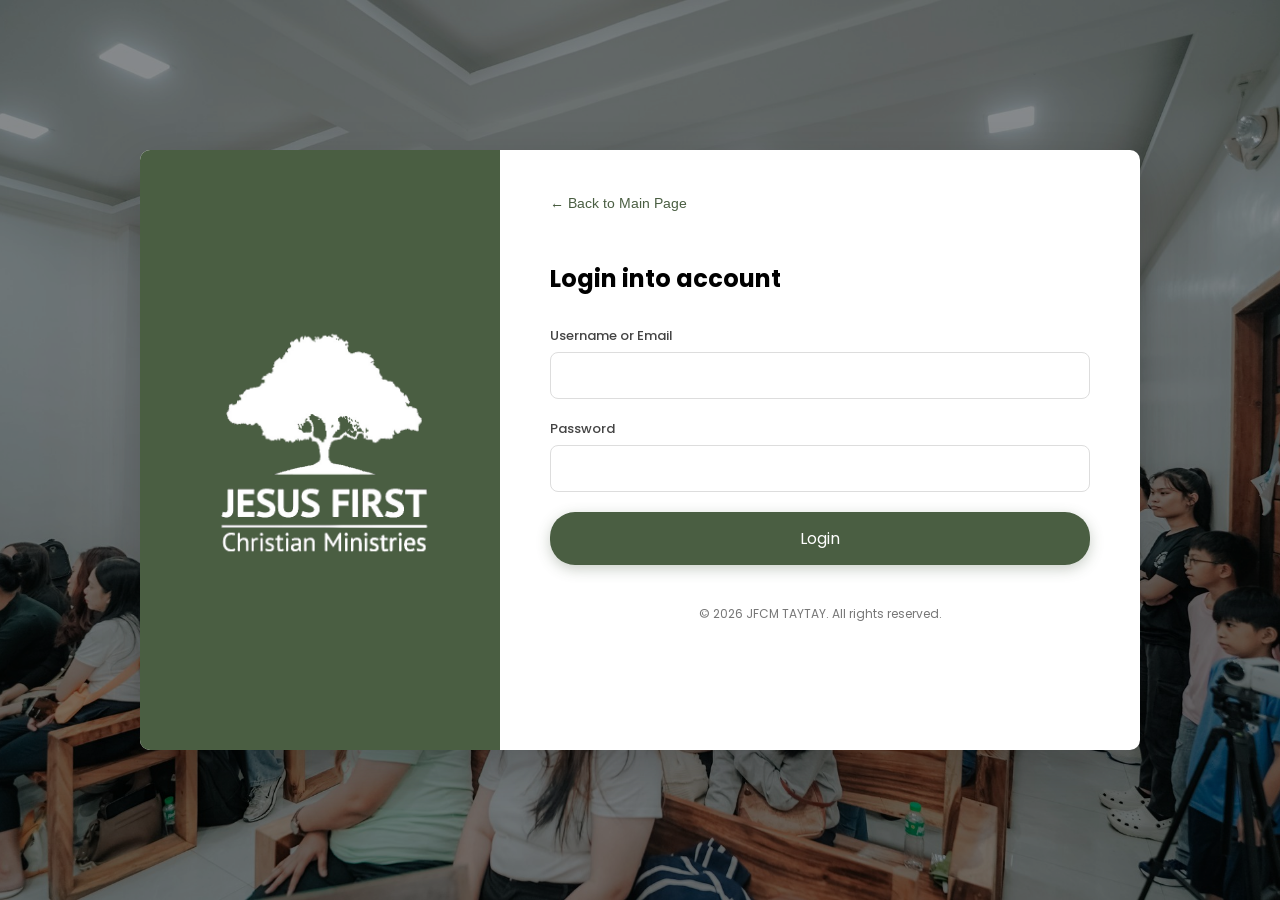
<file: sow2/index.html>
<!doctype html>
<html lang="en">
  <head>
    <meta charset="UTF-8" />
    <meta name="robots" content="noindex, nofollow" />
    <meta name="viewport" content="width=device-width, initial-scale=1.0" />
    <title>JFCM Taytay - SOW 2</title>

    <link rel="preconnect" href="https://fonts.googleapis.com" />
    <link rel="preconnect" href="https://fonts.gstatic.com" crossorigin />
    <link
      href="https://fonts.googleapis.com/css2?family=Arimo:wght@400;500;600;700&family=Poppins:wght@400;600;700&display=swap"
      rel="stylesheet"
    />

    <link
      rel="stylesheet"
      href="https://cdnjs.cloudflare.com/ajax/libs/font-awesome/6.4.0/css/all.min.css"
    />
    <link rel="stylesheet" href="../dashboard/shared-styles.css" />
    <link rel="stylesheet" href="sow2.css" />
    <link rel="icon" type="image/png" href="../images/logo_green.png" />
    <link rel="shortcut icon" href="../images/logo_green.png" />
  </head>
  <body>
    <script>if(!localStorage.getItem('access_token')){window.location.replace('../login/login.html');}</script>
    <header>
      <!--Navigation Bar-->
      <nav class="navbar">
        <div class="burger" id="burger">☰</div>
        <div class="navbar-title">JFCM Taytay</div>
      </nav>

      <div class="sidebar" id="sidebar">
        <div class="sidebar-logo">
          <img src="../images/jfcm_white.png" alt="JFCM Logo" />
        </div>

        <div
          style="
            display: flex;
            align-items: center;
            gap: 12px;
            padding: 16px 12px;
            margin-bottom: 20px;
            background-color: rgba(255, 255, 255, 0.08);
            border-radius: 8px;
          "
        >
          <div
            id="sidebar-user-avatar"
            style="
              width: 48px;
              height: 48px;
              border-radius: 50%;
              background-color: rgba(255, 255, 255, 0.2);
              display: flex;
              align-items: center;
              justify-content: center;
              font-size: 22px;
              color: #fff;
              flex-shrink: 0;
            "
          >
            <i class="fas fa-user"></i>
          </div>
          <div style="flex: 1; min-width: 0">
            <p
              id="sidebar-user-name"
              style="
                margin: 0;
                color: #fff;
                font-family: &quot;Poppins&quot;, sans-serif;
                font-size: 13px;
                font-weight: 600;
                word-break: break-word;
                line-height: 1.2;
              "
            >
              Loading...
            </p>
            <p
              id="sidebar-user-role"
              style="
                margin: 0;
                color: rgba(255, 255, 255, 0.8);
                font-family: &quot;Poppins&quot;, sans-serif;
                font-size: 11px;
                word-break: break-word;
              "
            >
              User
            </p>
          </div>
        </div>

        <div class="sidebar-section">
          <h3 class="sidebar-section-title">MENU</h3>
          <a href="../dashboard/dashboard.html"
            ><i class="fas fa-chart-line"></i>Dashboard</a
          >
          <a href="../teachings/index.html"
            ><i class="fas fa-book"></i>Teaching</a
          >
          <a href="../jfcm-talks/index.html"
            ><i class="fas fa-comments"></i>JFCM Talks</a
          >
        </div>

        <div class="sidebar-section">
          <h3 class="sidebar-section-title">SCHOOL OF WORKERS</h3>
          <div class="sidebar-dropdown">
            <button class="sidebar-dropdown-toggle" id="modulesToggle">
              <i class="fas fa-scroll"></i>Modules
              <span class="dropdown-arrow">▼</span>
            </button>
            <div class="sidebar-submenu" id="modulesSubmenu">
              <a href="../modules/index.html"
                ><i class="fas fa-folder"></i>Modules</a
              >
              <a href="../sow1/index.html"
                ><i class="fas fa-folder"></i>SOW 1</a
              >
              <a href="../sow2/index.html" class="active"
                ><i class="fas fa-folder"></i>SOW 2</a
              >
            </div>
          </div>
        </div>

        <div class="sidebar-section">
          <h3 class="sidebar-section-title">SETTINGS</h3>
          <a href="../profile/index.html"
            ><i class="fas fa-user-circle"></i>Profile</a
          >
          <a href="../user-management/index.html"
            class="admin-only"><i class="fas fa-users"></i>User Management</a
          >
          <a href="../login/login.html" class="logout-btn"
            ><i class="fas fa-sign-out-alt"></i>Logout</a
          >
        </div>
      </div>
    </header>

    <div class="sidebar-overlay" id="sidebarOverlay"></div>

    <main class="dashboard-main">
      <a href="../modules/index.html" class="back-btn">
        <i class="fas fa-arrow-left"></i> Back to Modules
      </a>
      <h1 class="dashboard-title">SOW 2</h1>

      <div id="connectedGoogleAccountInfo" class="gdrive-account-info"></div>

      <div class="content-section">
        <div class="search-container" style="position: relative">
          <input
            type="text"
            class="search-bar"
            id="searchInput"
            placeholder="Search titles..."
            autocomplete="off"
          />
          <i class="fas fa-search search-icon"></i>
          <div
            id="searchSuggestions"
            class="search-suggestions"
            style="display: none"
          ></div>
        </div>

        <div class="controls-container">
          <div class="filters">
            <div class="filter-group">
              <label class="filter-label">Topic</label>
              <select id="topicFilter" class="filter-select">
                <option value="all">All Topics</option>
              </select>
            </div>

            <div class="filter-group">
              <label class="filter-label">Sort</label>
              <select id="sortFilter" class="filter-select">
                <option value="newest">Newest</option>
                <option value="oldest">Oldest</option>
              </select>
            </div>
          </div>

          <button class="upload-btn admin-only" id="uploadBtn">
            <i class="fas fa-upload"></i> Upload
          </button>
        </div>
      </div>

      <div class="content-list"></div>
    </main>

    <!-- Upload Modal -->
    <div id="uploadModal" class="modal">
      <div class="modal-content">
        <div class="modal-header">
          <h2><i class="fas fa-cloud-upload-alt"></i> Upload SOW 2 Module</h2>
          <span class="close-modal">&times;</span>
        </div>

        <div class="modal-body">
          <!-- File Selection Area -->
          <div class="upload-section">
            <h3>Select File</h3>
            <div class="file-drop-zone" id="fileDropZone">
              <i class="fas fa-file-upload"></i>
              <p>Drag & drop file here or click to browse</p>
              <input type="file" id="modalFileInput" style="display: none" />
              <div
                id="selectedFileInfo"
                class="selected-file-info"
                style="display: none"
              >
                <i class="fas fa-file"></i>
                <span id="selectedFileName"></span>
                <button
                  type="button"
                  class="remove-file-btn"
                  id="removeFileBtn"
                >
                  <i class="fas fa-times"></i>
                </button>
              </div>
            </div>
          </div>

          <!-- Title Input -->
          <div class="upload-section">
            <h3>Title <span style="color: #e74c3c">*</span></h3>
            <input
              type="text"
              id="sow2Title"
              class="form-input"
              placeholder="Enter title..."
              maxlength="200"
              required
            />
          </div>
          <!-- Topic Input -->
          <div class="upload-section">
            <h3>Topic <span style="color: #e74c3c">*</span></h3>
            <input
              type="text"
              id="sow2Topic"
              class="form-input"
              placeholder="Enter topic (e.g. Faith, Worship, etc.)"
              maxlength="100"
              required
            />
          </div>

          <!-- Folder Selection Area -->
          <div class="upload-section" id="folderSelectSection">
            <h3>Select Google Drive Folder</h3>
            <!-- Connect Google Drive button (shown when NOT authenticated) -->
            <div id="gdriveAuthSection" style="margin: 16px 0">
              <button type="button" class="auth-gdrive-btn" id="authGdriveBtn">
                <i class="fab fa-google"></i> Connect Google Drive
              </button>
            </div>
            <!-- Picker and helpers (shown when authenticated) -->
            <button
              type="button"
              class="modal-btn upload-btn-modal picker-green-btn"
              id="openPickerBtn"
              style="
                margin-top: 8px;
                display: flex;
                align-items: center;
                gap: 8px;
              "
              disabled
            >
              <i class="fab fa-google-drive" style="color: #fff"></i> Pick from
              Google Drive
            </button>
            <span
              id="selectedFolderName"
              style="
                display: block;
                margin-top: 8px;
                color: #4285f4;
                font-weight: 600;
              "
            ></span>
            <div id="gdriveFolderHelper" style="display: none; margin: 16px 0">
              <div
                style="
                  display: flex;
                  gap: 10px;
                  flex-wrap: wrap;
                  margin-bottom: 8px;
                "
              >
                <button
                  id="createGdriveFolderBtn"
                  type="button"
                  class="modal-btn upload-btn-modal folder-purple-btn"
                  style="display: flex; align-items: center; gap: 8px"
                >
                  <i class="fas fa-folder-plus" style="color: #fff"></i> Create
                  Folder in Google Drive
                </button>
                <button
                  id="refreshGdriveFoldersBtn"
                  type="button"
                  class="modal-btn"
                  style="
                    display: flex;
                    align-items: center;
                    gap: 8px;
                    background: #e8eaed;
                    color: #5f6368;
                  "
                >
                  <i class="fas fa-sync-alt"></i> Refresh Folders
                </button>
              </div>
            </div>
          </div>

          <!-- Options -->
          <div class="upload-section">
            <label class="checkbox-label">
              <input type="checkbox" id="makePublicCheckbox" checked />
              <span>Make file publicly accessible</span>
            </label>
          </div>
        </div>

        <div class="modal-footer">
          <button
            type="button"
            class="modal-btn cancel-btn"
            id="cancelUploadBtn"
          >
            Cancel
          </button>
          <button
            type="button"
            class="modal-btn upload-btn-modal"
            id="confirmUploadBtn"
            disabled
          >
            <i class="fas fa-upload"></i> Upload
          </button>
        </div>
      </div>
    </div>

    <!-- Google Picker API -->
    <script
      type="text/javascript"
      src="https://apis.google.com/js/api.js"
    ></script>

    <script src="../config.js"></script>
    <script src="sow2.js"></script>
    <script src="../dashboard/shared-script.js"></script>
  </body>
</html>
</file>
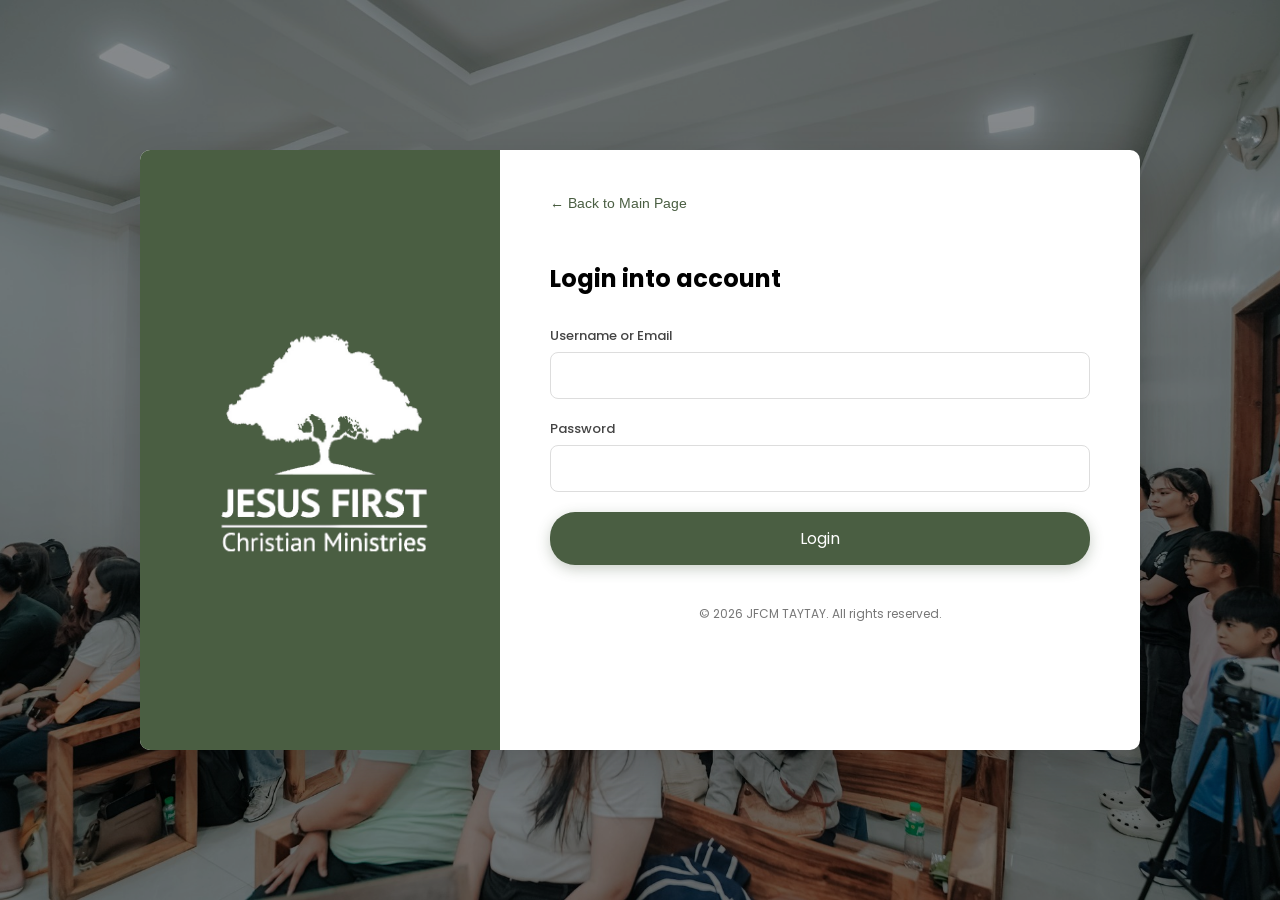
<file: teachings/index.html>
<!doctype html>
<html lang="en">
  <head>
    <meta charset="UTF-8" />
    <meta name="robots" content="noindex, nofollow" />
    <meta name="viewport" content="width=device-width, initial-scale=1.0" />
    <title>JFCM Taytay - Teachings</title>

    <link rel="preconnect" href="https://fonts.googleapis.com" />
    <link rel="preconnect" href="https://fonts.gstatic.com" crossorigin />
    <link
      href="https://fonts.googleapis.com/css2?family=Arimo:wght@400;500;600;700&family=Poppins:wght@400;600;700&display=swap"
      rel="stylesheet"
    />

    <link
      rel="stylesheet"
      href="https://cdnjs.cloudflare.com/ajax/libs/font-awesome/6.4.0/css/all.min.css"
    />
    <link rel="stylesheet" href="../dashboard/shared-styles.css" />
    <link rel="stylesheet" href="teachings.css" />
    <link rel="icon" type="image/png" href="../images/logo_green.png" />
    <link rel="shortcut icon" href="../images/logo_green.png" />
  </head>
  <body>
    <script>if(!localStorage.getItem('access_token')){window.location.replace('../login/login.html');}</script>
    <header>
      <!--Navigation Bar-->
      <nav class="navbar">
        <div class="burger" id="burger">☰</div>
        <div class="navbar-title">JFCM Taytay</div>
      </nav>

      <div class="sidebar" id="sidebar">
        <div class="sidebar-logo">
          <img src="../images/jfcm_white.png" alt="JFCM Logo" />
        </div>

        <div
          style="
            display: flex;
            align-items: center;
            gap: 12px;
            padding: 16px 12px;
            margin-bottom: 20px;
            background-color: rgba(255, 255, 255, 0.08);
            border-radius: 8px;
          "
        >
          <div
            id="sidebar-user-avatar"
            style="
              width: 48px;
              height: 48px;
              border-radius: 50%;
              background-color: rgba(255, 255, 255, 0.2);
              display: flex;
              align-items: center;
              justify-content: center;
              font-size: 22px;
              color: #fff;
              flex-shrink: 0;
            "
          >
            <i class="fas fa-user"></i>
          </div>
          <div style="flex: 1; min-width: 0">
            <p
              id="sidebar-user-name"
              style="
                margin: 0;
                color: #fff;
                font-family: &quot;Poppins&quot;, sans-serif;
                font-size: 13px;
                font-weight: 600;
                word-break: break-word;
                line-height: 1.2;
              "
            >
              Loading...
            </p>
            <p
              id="sidebar-user-role"
              style="
                margin: 0;
                color: rgba(255, 255, 255, 0.8);
                font-family: &quot;Poppins&quot;, sans-serif;
                font-size: 11px;
                word-break: break-word;
              "
            >
              User
            </p>
          </div>
        </div>

        <div class="sidebar-section">
          <h3 class="sidebar-section-title">MENU</h3>
          <a href="../dashboard/dashboard.html"
            ><i class="fas fa-chart-line"></i>Dashboard</a
          >
          <a href="index.html"><i class="fas fa-book"></i>Teachings</a>
          <a href="../jfcm-talks/index.html"
            ><i class="fas fa-comments"></i>JFCM Talks</a
          >
        </div>

        <div class="sidebar-section">
          <h3 class="sidebar-section-title">SCHOOL OF WORKERS</h3>
          <div class="sidebar-dropdown">
            <button class="sidebar-dropdown-toggle" id="modulesToggle">
              <i class="fas fa-scroll"></i>Modules
              <span class="dropdown-arrow">▼</span>
            </button>
            <div class="sidebar-submenu" id="modulesSubmenu">
              <a href="../modules/index.html"
                ><i class="fas fa-folder"></i>Modules</a
              >
              <a href="../sow1/index.html"
                ><i class="fas fa-folder"></i>SOW 1</a
              >
              <a href="../sow2/index.html"
                ><i class="fas fa-folder"></i>SOW 2</a
              >
            </div>
          </div>
        </div>

        <div class="sidebar-section">
          <h3 class="sidebar-section-title">SETTINGS</h3>
          <a href="../profile/index.html"
            ><i class="fas fa-user-circle"></i>Profile</a
          >
          <a href="../user-management/index.html"
            class="admin-only"><i class="fas fa-users"></i>User Management</a
          >
          <a href="../login/login.html" class="logout-btn"
            ><i class="fas fa-sign-out-alt"></i>Logout</a
          >
        </div>
      </div>
    </header>

    <div class="sidebar-overlay" id="sidebarOverlay"></div>

    <main class="dashboard-main">
      <h1 class="dashboard-title">Teachings</h1>

      <div
        id="connectedGoogleAccountInfo"
        style="margin: 16px 0; font-size: 14px; color: #4285f4"
      ></div>

      <div class="content-section">
        <div class="search-container" style="position: relative;">
          <input type="text" class="search-bar" id="searchInput" placeholder="Search titles..." autocomplete="off" />
          <i class="fas fa-search search-icon"></i>
          <div id="searchSuggestions" class="search-suggestions" style="display: none;"></div>
        </div>

        <div class="controls-container">
          <div class="filters">
            <div class="filter-group">
              <label class="filter-label">Topic</label>
              <select id="topicFilter" class="filter-select">
                <option value="all">All Topics</option>
              </select>
            </div>

            <div class="filter-group">
              <label class="filter-label">Sort</label>
              <select id="sortFilter" class="filter-select">
                <option value="newest">Newest</option>
                <option value="oldest">Oldest</option>
              </select>
            </div>
          </div>

          <button class="upload-btn admin-only" id="uploadBtn">
            <i class="fas fa-upload"></i> Upload
          </button>
        </div>
      </div>

      <div class="content-list"></div>
    </main>

    <!-- Upload Modal -->
    <div id="uploadModal" class="modal">
      <div class="modal-content">
        <div class="modal-header">
          <h2><i class="fas fa-cloud-upload-alt"></i> Upload Teaching</h2>
          <span class="close-modal">&times;</span>
        </div>

        <div class="modal-body">
          <!-- File Selection Area -->
          <div class="upload-section">
            <h3>Select File</h3>
            <div class="file-drop-zone" id="fileDropZone">
              <i class="fas fa-file-upload"></i>
              <p>Drag & drop file here or click to browse</p>
              <input type="file" id="modalFileInput" style="display: none" />
              <div
                id="selectedFileInfo"
                class="selected-file-info"
                style="display: none"
              >
                <i class="fas fa-file"></i>
                <span id="selectedFileName"></span>
                <button
                  type="button"
                  class="remove-file-btn"
                  id="removeFileBtn"
                >
                  <i class="fas fa-times"></i>
                </button>
              </div>
            </div>
          </div>

          <!-- Title Input -->
          <div class="upload-section">
            <h3>Title <span style="color: #e74c3c">*</span></h3>
            <input
              type="text"
              id="teachingTitle"
              class="form-input"
              placeholder="Enter title..."
              maxlength="200"
              required
            />
          </div>
          <!-- Topic Input -->
          <div class="upload-section">
            <h3>Topic <span style="color: #e74c3c">*</span></h3>
            <input
              type="text"
              id="teachingTopic"
              class="form-input"
              placeholder="Enter topic (e.g. Faith, Worship, etc.)"
              maxlength="100"
              required
            />
          </div>

          <!-- Folder Selection Area -->
          <div class="upload-section" id="folderSelectSection">
            <h3>Select Google Drive Folder</h3>
            <!-- Connect Google Drive button (shown when NOT authenticated) -->
            <div id="gdriveAuthSection" style="margin: 16px 0">
              <button type="button" class="auth-gdrive-btn" id="authGdriveBtn">
                <i class="fab fa-google"></i> Connect Google Drive
              </button>
            </div>
            <!-- Picker and helpers (shown when authenticated) -->
            <button
              type="button"
              class="modal-btn upload-btn-modal picker-green-btn"
              id="openPickerBtn"
              style="
                margin-top: 8px;
                display: flex;
                align-items: center;
                gap: 8px;
              "
              disabled
            >
              <i class="fab fa-google-drive" style="color: #fff"></i> Pick from
              Google Drive
            </button>
            <span
              id="selectedFolderName"
              style="
                display: block;
                margin-top: 8px;
                color: #4285f4;
                font-weight: 600;
              "
            ></span>
            <div id="gdriveFolderHelper" style="display: none; margin: 16px 0">
              <div
                style="
                  display: flex;
                  gap: 10px;
                  flex-wrap: wrap;
                  margin-bottom: 8px;
                "
              >
                <button
                  id="createGdriveFolderBtn"
                  type="button"
                  class="modal-btn upload-btn-modal folder-purple-btn"
                  style="display: flex; align-items: center; gap: 8px"
                >
                  <i class="fas fa-folder-plus" style="color: #fff"></i> Create
                  Folder in Google Drive
                </button>
                <button
                  id="refreshGdriveFoldersBtn"
                  type="button"
                  class="modal-btn"
                  style="
                    display: flex;
                    align-items: center;
                    gap: 8px;
                    background: #e8eaed;
                    color: #5f6368;
                  "
                >
                  <i class="fas fa-sync-alt"></i> Refresh Folders
                </button>
              </div>
            </div>
          </div>

          <!-- Options -->
          <div class="upload-section">
            <label class="checkbox-label">
              <input type="checkbox" id="makePublicCheckbox" checked />
              <span>Make file publicly accessible</span>
            </label>
          </div>
        </div>

        <div class="modal-footer">
          <button
            type="button"
            class="modal-btn cancel-btn"
            id="cancelUploadBtn"
          >
            Cancel
          </button>
          <button
            type="button"
            class="modal-btn upload-btn-modal"
            id="confirmUploadBtn"
            disabled
          >
            <i class="fas fa-upload"></i> Upload
          </button>
        </div>
      </div>
    </div>

    <!-- Google Picker API -->
    <script
      type="text/javascript"
      src="https://apis.google.com/js/api.js"
    ></script>

    <script src="../config.js"></script>
    <script src="teachings.js"></script>
    <script src="../dashboard/shared-script.js"></script>
  </body>
</html>
</file>
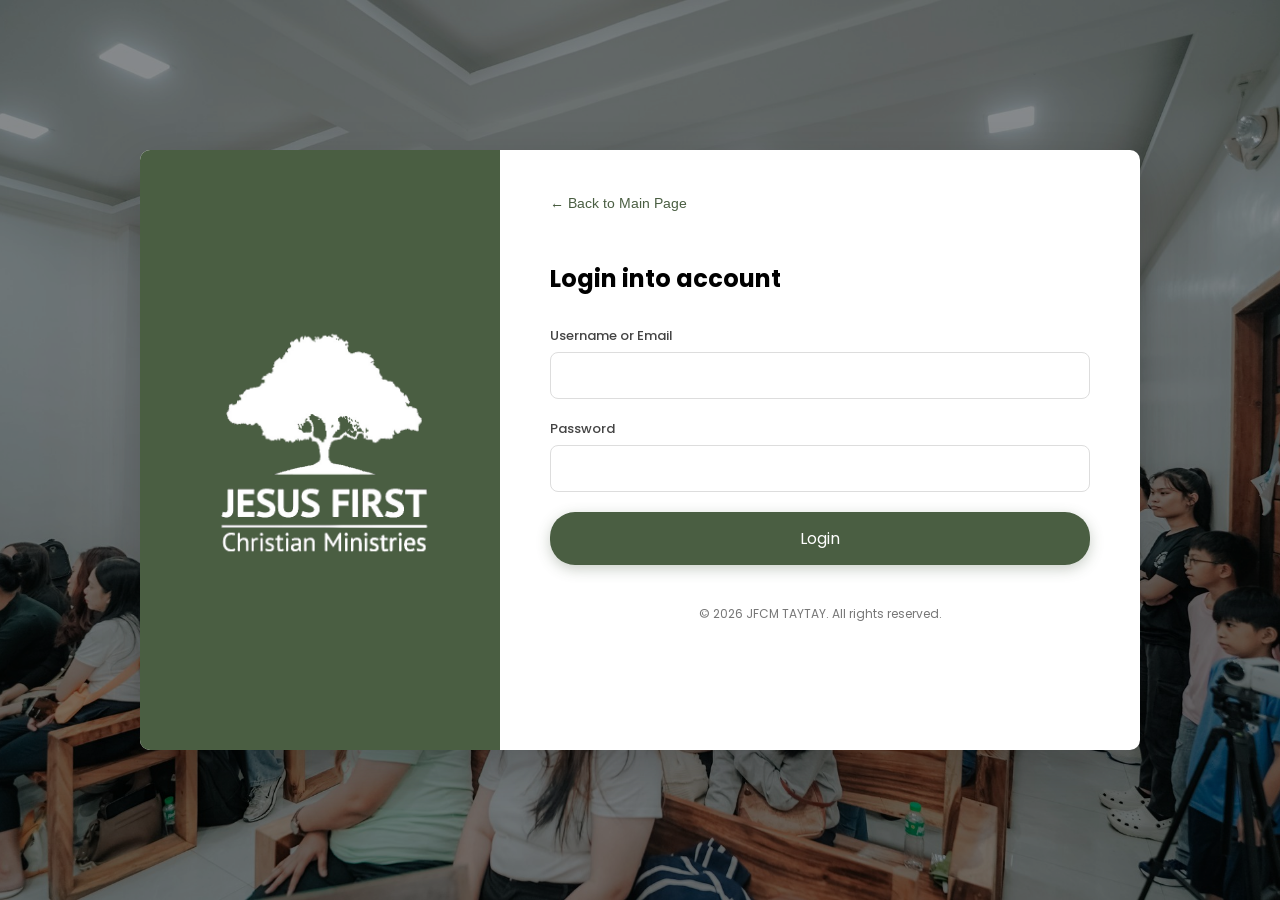
<file: dashboard/dashboard.html>
<!doctype html>
<html lang="en">
  <head>
    <meta charset="UTF-8" />
    <meta name="robots" content="noindex, nofollow" />
    <meta name="viewport" content="width=device-width, initial-scale=1.0" />
    <title>JFCM Taytay</title>

    <link rel="preconnect" href="https://fonts.googleapis.com" />
    <link rel="preconnect" href="https://fonts.gstatic.com" crossorigin />
    <link
      href="https://fonts.googleapis.com/css2?family=Arimo:wght@400;500;600;700&family=Poppins:wght@400;600;700&display=swap"
      rel="stylesheet"
    />

    <link
      rel="stylesheet"
      href="https://cdnjs.cloudflare.com/ajax/libs/font-awesome/6.4.0/css/all.min.css"
    />
    <link rel="stylesheet" href="shared-styles.css" />
    <link rel="icon" type="image/png" href="../images/logo_green.png" />
    <link rel="shortcut icon" href="../images/logo_green.png" />
  </head>
  <body>
    <script>if(!localStorage.getItem('access_token')){window.location.replace('../login/login.html');}</script>
    <header>
      <!--Navigation Bar-->
      <nav class="navbar">
        <div class="burger" id="burger">☰</div>
        <div class="navbar-title">JFCM Taytay</div>
      </nav>

      <div class="sidebar" id="sidebar">
        <div class="sidebar-logo">
          <img src="../images/jfcm_white.png" alt="JFCM Logo" />
        </div>

        <div
          style="
            display: flex;
            align-items: center;
            gap: 12px;
            padding: 16px 12px;
            margin-bottom: 20px;
            background-color: rgba(255, 255, 255, 0.08);
            border-radius: 8px;
          "
        >
          <div
            id="sidebar-user-avatar"
            style="
              width: 48px;
              height: 48px;
              border-radius: 50%;
              background-color: rgba(255, 255, 255, 0.2);
              display: flex;
              align-items: center;
              justify-content: center;
              font-size: 22px;
              color: #fff;
              flex-shrink: 0;
              overflow: hidden;
              font-weight: 600;
            "
          >
            <i class="fas fa-user"></i>
          </div>
          <div style="flex: 1; min-width: 0">
            <p
              id="sidebar-user-name"
              style="
                margin: 0;
                color: #fff;
                font-family: &quot;Poppins&quot;, sans-serif;
                font-size: 13px;
                font-weight: 600;
                word-break: break-word;
                line-height: 1.2;
              "
            >
              Loading...
            </p>
            <p
              id="sidebar-user-role"
              style="
                margin: 0;
                color: rgba(255, 255, 255, 0.8);
                font-family: &quot;Poppins&quot;, sans-serif;
                font-size: 11px;
                word-break: break-word;
              "
            >
              ...
            </p>
          </div>
        </div>

        <div class="sidebar-section">
          <h3 class="sidebar-section-title">MENU</h3>
          <a href="./dashboard.html"
            ><i class="fas fa-chart-line"></i>Dashboard</a
          >
          <a href="../teachings/index.html"
            ><i class="fas fa-book"></i>Teachings</a
          >
          <a href="../jfcm-talks/index.html"
            ><i class="fas fa-comments"></i>JFCM Talks</a
          >
        </div>

        <div class="sidebar-section">
          <h3 class="sidebar-section-title">SCHOOL OF WORKERS</h3>
          <div class="sidebar-dropdown">
            <button class="sidebar-dropdown-toggle" id="modulesToggle">
              <i class="fas fa-scroll"></i>Modules
              <span class="dropdown-arrow">▼</span>
            </button>
            <div class="sidebar-submenu" id="modulesSubmenu">
              <a href="../sow1/index.html"
                ><i class="fas fa-folder"></i>SOW 1</a
              >
              <a href="../sow2/index.html"
                ><i class="fas fa-folder"></i>SOW 2</a
              >
            </div>
          </div>
        </div>

        <div class="sidebar-section">
          <h3 class="sidebar-section-title">SETTINGS</h3>
          <a href="../profile/index.html"
            ><i class="fas fa-user-circle"></i>Profile</a
          >
          <a href="../user-management/index.html"
            class="admin-only"><i class="fas fa-users"></i>User Management</a
          >
          <a href="#" class="logout-btn" onclick="handleLogout(event)"
            ><i class="fas fa-sign-out-alt"></i>Logout</a
          >
        </div>
      </div>
    </header>

    <div class="sidebar-overlay" id="sidebarOverlay"></div>

    <main class="dashboard-main">
      <h1 class="dashboard-title">Dashboard</h1>

      <div class="cards-grid">
        <a href="../teachings/index.html" class="card-link">
          <div class="card">
            <div class="card-icon">
              <i class="fas fa-book"></i>
            </div>
            <h3>Teachings</h3>
            <p>Materials for Preaching & Teaching.</p>
          </div>
        </a>

        <a href="../jfcm-talks/index.html" class="card-link">
          <div class="card">
            <div class="card-icon">
              <i class="fas fa-comments"></i>
            </div>
            <h3>JFCM Talks</h3>
            <p>Resources for Coaching and Mentoring.</p>
          </div>
        </a>

        <a href="../modules/index.html" class="card-link">
          <div class="card">
            <div class="card-icon">
              <i class="fas fa-briefcase"></i>
            </div>
            <h3>SOW Modules</h3>
            <p>Materials for School of Workers & Trainings</p>
          </div>
        </a>

        <a href="../profile/index.html" class="card-link">
          <div class="card">
            <div class="card-icon">
              <i class="fas fa-user"></i>
            </div>
            <h3>Profile</h3>
            <p>Manage your account and settings.</p>
          </div>
        </a>

        <a href="../user-management/index.html" class="card-link admin-only">
          <div class="card">
            <div class="card-icon">
              <i class="fas fa-users"></i>
            </div>
            <h3>User Management</h3>
            <p>Manage users and their settings.</p>
          </div>
        </a>
      </div>
    </main>

    <!-- Logout Modal -->
    <div id="logoutModal" class="modal">
      <div class="modal-content">
        <h2 class="modal-title">
          <i class="fas fa-sign-out-alt"></i>
          Confirm Logout
        </h2>
        <p class="modal-message">Are you sure you want to logout?</p>
        <div class="modal-actions">
          <button class="modal-btn modal-btn-cancel" onclick="closeLogoutModal()">
            <i class="fas fa-times"></i>
            Cancel
          </button>
          <button class="modal-btn modal-btn-confirm" onclick="confirmLogout()">
            <i class="fas fa-sign-out-alt"></i>
            Logout
          </button>
        </div>
      </div>
    </div>

    <script src="../config.js"></script>
    <script src="shared-script.js"></script>
  </body>
</html>
</file>
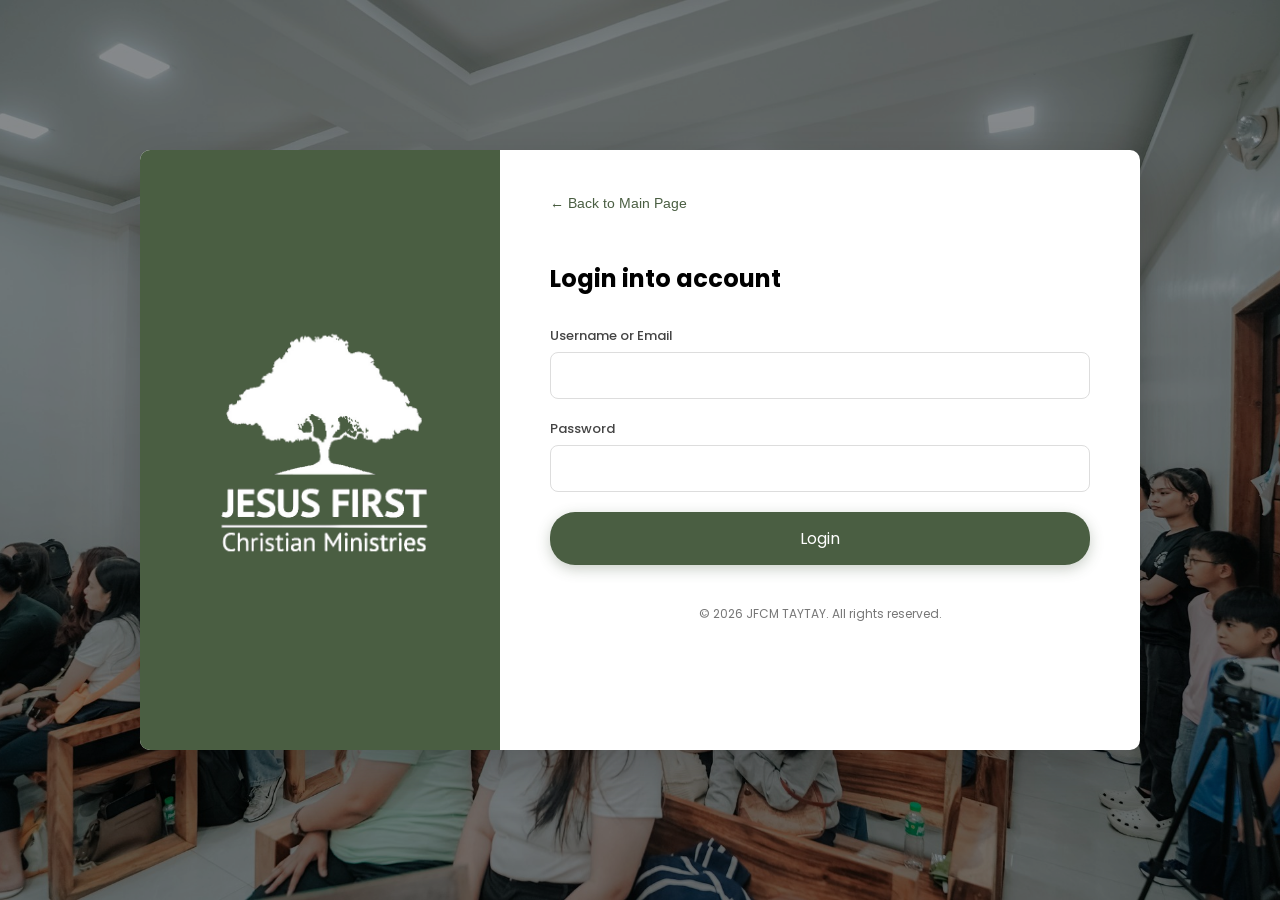
<file: login/login.html>
<!doctype html>
<html lang="en">
  <head>
    <meta charset="UTF-8" />
    <meta name="viewport" content="width=device-width, initial-scale=1.0" />
    <title>JFCM Taytay</title>
    <link rel="preconnect" href="https://fonts.googleapis.com" />
    <link rel="preconnect" href="https://fonts.gstatic.com" crossorigin />
    <link
      href="https://fonts.googleapis.com/css2?family=Arimo:wght@400;500;600;700&family=Poppins:wght@400;600;700&display=swap"
      rel="stylesheet"
    />
    <link rel="stylesheet" href="login.css" />
    <link rel="icon" type="image/png" href="../images/logo_green.png" />
    <link rel="shortcut icon" href="../images/logo_green.png" />
  </head>
  <body>
    <div class="login-page">
      <img
        src="../images/login_background.jpg"
        alt="Background"
        class="login-bg"
      />
      <div class="login-card">
        <div class="login-left">
          <img src="../images/jfcm_white.png" alt="JFCM Logo" />
        </div>

        <div class="login-right">
          <a href="../index.html" class="back-link">← Back to Main Page</a>
          <h2>Login into account</h2>

          <label>Username or Email</label>
          <input type="text" id="identifier" />

          <label>Password</label>
          <input type="password" id="password" />

          <button id="login-btn" class="login-btn">
            <span id="login-btn-text">Login</span>
            <span id="login-spinner" class="login-spinner" style="display:none"></span>
          </button>
          <div id="login-status" class="login-status" style="display:none"></div>
          <div id="login-error" class="login-error"></div>
          <div id="login-modal" class="modal">
            <div class="modal-content" id="login-modal-content">
              <span class="close" id="modal-close">&times;</span>
              <div id="modal-icon"></div>
              <div id="modal-message"></div>
            </div>
          </div>

          <p class="copyright">© 2026 JFCM TAYTAY. All rights reserved.</p>
        </div>
      </div>
    </div>

    <script src="../config.js"></script>
    <script src="login.js"></script>
  </body>
</html>
</file>
<file: style.css>
/* Base Styles */

* {
  margin: 0;
  padding: 0;
  box-sizing: border-box;
}

body {
  font-family: 'Arimo', sans-serif;
}

/* Header */

header {
  background-color: #303D2A;
  position: relative;
  z-index: 1000;
}

/* Logo  */

.logo img {
  height: 45px;
  width: auto;
  display: block;
}

/* Navigation Bar  */

.navbar {
  display: flex;
  align-items: center;
  justify-content: space-between;

  height: 80px;
  padding: 0 40px;
}

.nav-container {
  max-width: 100%;
  padding: 0 40px;
}

/* Nav menu wrapper */
.nav-menu {
  display: flex;
  align-items: center;
  gap: 30px;
}

/* Hamburger button (hidden on desktop) */
.nav-hamburger {
  display: none;
  flex-direction: column;
  justify-content: space-between;
  width: 26px;
  height: 18px;
  background: none;
  border: none;
  cursor: pointer;
  padding: 0;
  flex-shrink: 0;
}

.nav-hamburger span {
  display: block;
  width: 100%;
  height: 2px;
  background: #fff;
  border-radius: 2px;
  transition: transform 0.3s ease, opacity 0.3s ease;
}

.nav-hamburger.active span:nth-child(1) {
  transform: translateY(8px) rotate(45deg);
}

.nav-hamburger.active span:nth-child(2) {
  opacity: 0;
}

.nav-hamburger.active span:nth-child(3) {
  transform: translateY(-8px) rotate(-45deg);
}

/* Navigation Links  */

.nav-links {
  list-style: none;
  display: flex;
  gap: 35px;
}

.nav-links a,
.nav-right .login {
  text-decoration: none;
  color: #ffffff;
  font-size: 14px;
  font-weight: 600;
  letter-spacing: 0px;
  text-transform: uppercase;
}

/* Dropdown */

.has-dropdown {
  position: relative;
}

/* Dropdown button */

.dropdown-toggle {
  background: none;
  border: none;
  color: #ffffff;
  font-family: inherit;
  font-size: 14px;
  font-weight: 600;
  text-transform: uppercase;
  cursor: pointer;
}

/* Dropdown arrow */

.dropdown-toggle .arrow {
  display: inline-block;
  width: 0;
  height: 0;
  margin-left: 6px;

  border-left: 4px solid transparent;
  border-right: 4px solid transparent;
  border-top: 5px solid #ffffff;

  position: relative;
  top: -2px;
}

/* Dropdown menu container */

.dropdown-menu {
  position: absolute;
  top: calc(100% + 8px);
  left: 0;

  background: #ffffff;
  border-radius: 6px;
  min-width: 120px;

  list-style: none;
  margin: 0;
  padding: 4px 0;

  display: none;
}

/* Dropdown links */

.dropdown-menu li a {
  display: block;
  padding: 10px 16px;
  color: #303D2A;
  text-decoration: none;
  text-transform: none;
  font-weight: 400;
}

.dropdown-menu li a:hover {
  background: #f2f2f2;
}

/* Hero Section */

.hero {
  position: relative;
  height: 80vh;

  background-image: url("images/hero.jpg");
  background-size: cover;
  background-position: center;
}

.hero-overlay {
  position: absolute;
  inset: 0;
  background: rgba(0, 0, 0, 0.15);
}

.hero-content {
  position: relative;
  z-index: 1;
  height: 100%;
  display: flex;
  flex-direction: column;
  align-items: center;
  justify-content: center;
  color: #ffffff;
  text-align: center;
  font-family: "Comic Sans MS", cursive;
}

.hero-content h1 {
  font-size: 100px;
  font-weight: 700;
  margin-bottom: 10px;
}

.hero-content p {
  font-size: 30px;
  font-weight: 400;
}

/* Who we are section */

.who-we-are {
  background-color: #ffffff;
  padding: 20px;

  display: flex;            
  align-items: center; 
}

.who-we-are-title {
  margin-left: 50px;
  margin-bottom: 20px;
  font-size: 50px;
  font-weight: 700;
  font-family: 'Poppins', sans-serif;
  color: #303D2A;
}

.who-we-are-intro,
.who-we-are-description {
  margin-left: 50px;
  max-width: 700px;
  font-size: 20px;
  font-weight: 500;
  font-family: 'Poppins', sans-serif;
  line-height: 1.6;
  text-align: left;
  color: #000;
}

.who-we-are-image {
  width: 475px;
  height: 475px;
  margin-left: auto;
  margin-right: 100px;
  object-fit: contain;
}

/* Why we exist section */

.why-we-exist {
  background-color: #ffffff;
  padding: 20px ;
}

.why-we-exist-wrapped {
  display: flex;
  align-items: center;
  justify-content: space-between;
}

.why-we-exist-title {
  margin-left: auto;
  margin-right: 50px;
  margin-bottom: 20px;
  max-width: 700px;
  font-size: 50px;
  font-weight: 700;
  font-family: 'Poppins', sans-serif;
  text-align: right;
  color: #303D2A;
}

.why-we-exist-description {
  margin-left: auto;
  margin-right: 50px;
  max-width: 700px;
  font-size: 20px;
  font-weight: 500;
  font-family: 'Poppins', sans-serif;
  line-height: 1.6;
  text-align: right;
  color: #000;
}

.why-we-exist-image {
  width: 600px;
  height: auto;
  margin-left: 50px;
  margin-right: auto;
  object-fit: cover;
  border-radius: 20px;
}

/* Slideshow section */

.slideshow {
  width: 100%;
  padding: 0;         
  margin: 0;
  margin-top: 60px;
}


/* slide container */
.slide {
  position: relative;
  width: 100%;
  height: 80vh;  
  overflow: hidden;
}

.slide img {
  width: 100%;
  height: 100%;
  object-fit: cover;
  object-position: center 30%; /* adjust face visibility */
}

/* dark overlay */
.slide-overlay {
  position: absolute;
  inset: 0;
  background: rgba(0, 0, 0, 0.45);
}

/* text on image */
.slide-text {
  position: absolute;
  top: 50%;
  left: 50%;
  transform: translate(-50%, -50%);

  color: #fff;
  text-align: center;
  max-width: none;
  width: 80%;
  margin: 0 auto;    
  font-size: 40px;
  font-family: "Comic Sans MS", cursive;;
  line-height: 1.6;
  z-index: 2;
}

.previous,
.next {
  position: absolute;
  top: 50%;
  transform: translateY(-50%);
  background: rgba(255,255,255,0.8);
  border: none;
  width: 48px;
  height: 48px;
  border-radius: 50%;
  font-size: 24px;
  cursor: pointer;
  z-index: 3;
}

.previous {
  left: 30px;
}

.next {
  right: 30px;
}

/* WHY WE BELIEVE SECTION */

.beliefs {
  background-color: #4A5E42;
  padding: 60px 10%;
}

.beliefs-title {
  text-align: center;
  color: white;
  font-size: 70px;
  font-family: Poppins, serif;
  margin-bottom: 60px;
  letter-spacing: 2px;
}

.beliefs-grid {
  display: grid;
  grid-template-columns: repeat(2, 1fr);
  gap: 40px;
}

.belief-card {
  background: white;
  padding: 40px;
  border-radius: 16px;
  text-align: center;
}

.belief-number {
  display: block;
  font-size: 60px;
  font-family: Poppins, serif;
  font-weight: bold;
  color: #4f6444;
  margin-bottom: 20px;
}

.belief-card p {
  font-size: 24px;
  font-family: Poppins, serif;
  font-weight: bold;
  line-height: 1.7;
  color: #000;
}

@media (max-width: 768px) {
  .beliefs-grid {
    grid-template-columns: 1fr;
  }
}

/* Footer */

.footer {
  background-color: #ffffff;
  border-top: 1px solid #eee;
}

.footer-main {
  display: flex;
  align-items: center;
  justify-content: center; /* ⬅️ this centers everything horizontally */
  gap: 40px;
  padding: 60px 80px;
  text-align: left;
}

.footer-logo img {
  width: 280px;
  height: 280px;
}

.footer-info h3 {
  font-size: 50px;
  font-family: 'Arimo', sans-serif;
  font-weight: bold;
  margin: 0;
  color: #000;
}

.footer-info p {
  font-size: 25px;
  font-family: 'Arimo', sans-serif;
  font-weight: bold;
  margin: 10px 0 20px;
  letter-spacing: 2px;
}

.footer-social {
  font-size: 22px;
  color: #000;
  text-decoration: none;
}

.footer-facebook {
  margin-bottom: 20px;
  display: inline-block;
}

.footer-facebook img {
  width: 42px;
  height: 42px;
  cursor: pointer;
  transition: transform 0.2s ease, opacity 0.2s ease;
}

.footer-facebook img:hover {
  transform: scale(1.1);
  opacity: 0.8;
}

.footer-bottom {
  background-color: #D1B9A5;
  color: #fff;
  text-align: center;
  padding: 20px;
  font-size: 20px;
  font-family: 'Arimo', sans-serif;
  font-weight: bold;
}

/* ===========================
   RESPONSIVE STYLES
   =========================== */

/* Tablet (≤1050px) */
@media (max-width: 1050px) {
  .navbar {
    padding: 0 24px;
  }

  .nav-links {
    gap: 20px;
  }

  .hero-content h1 {
    font-size: 70px;
  }

  .hero-content p {
    font-size: 24px;
  }

  .who-we-are-title,
  .why-we-exist-title {
    font-size: 36px;
  }

  .who-we-are-intro,
  .who-we-are-description,
  .why-we-exist-description {
    font-size: 16px;
    max-width: 480px;
  }

  .who-we-are-image {
    width: 300px;
    height: 300px;
    margin-right: 40px;
  }

  .why-we-exist-image {
    width: 340px;
    margin-left: 30px;
  }

  .beliefs-title {
    font-size: 48px;
  }

  .belief-number {
    font-size: 44px;
  }

  .belief-card p {
    font-size: 18px;
  }

  .footer-info h3 {
    font-size: 32px;
  }

  .footer-info p {
    font-size: 18px;
  }

  .footer-logo img {
    width: 180px;
    height: 180px;
  }
}

/* Mobile (≤768px) */
@media (max-width: 768px) {
  /* --- Navbar --- */
  .nav-hamburger {
    display: flex;
  }

  .nav-menu {
    position: fixed;
    top: 80px;
    left: 0;
    right: 0;
    background: #303D2A;
    flex-direction: column;
    align-items: stretch;
    gap: 0;
    max-height: 0;
    overflow: hidden;
    transition: max-height 0.35s ease;
    z-index: 999;
  }

  .nav-menu.open {
    max-height: 600px;
  }

  .nav-links {
    flex-direction: column;
    gap: 0;
  }

  .nav-links li {
    border-top: 1px solid rgba(255, 255, 255, 0.1);
  }

  .nav-links a {
    display: block;
    padding: 15px 24px;
    font-size: 14px;
  }

  .dropdown-toggle {
    width: 100%;
    text-align: left;
    padding: 15px 24px;
    font-size: 14px;
  }

  .dropdown-menu {
    position: static;
    background: rgba(0, 0, 0, 0.2);
    border-radius: 0;
    min-width: unset;
    padding: 0;
  }

  .dropdown-menu li a {
    color: #fff;
    padding: 12px 40px;
  }

  .dropdown-menu li a:hover {
    background: rgba(255, 255, 255, 0.1);
  }

  .nav-right {
    padding: 14px 24px 20px;
    border-top: 1px solid rgba(255, 255, 255, 0.1);
  }

  .nav-right .login {
    display: block;
    text-align: center;
    background: #fff;
    color: #303D2A;
    border-radius: 25px;
    padding: 12px 24px;
    font-size: 14px;
    font-weight: 700;
  }

  /* --- Hero --- */
  .hero {
    height: 65vh;
  }

  .hero-content h1 {
    font-size: 46px;
  }

  .hero-content p {
    font-size: 18px;
    padding: 0 20px;
  }

  /* --- Who We Are --- */
  .who-we-are {
    flex-direction: column;
    padding: 48px 24px;
    text-align: center;
  }

  .who-we-are-wrapped {
    order: 2;
  }

  .who-we-are-title {
    margin-left: 0;
    font-size: 30px;
    text-align: center;
    margin-bottom: 16px;
  }

  .who-we-are-intro,
  .who-we-are-description {
    margin-left: 0;
    max-width: 100%;
    font-size: 15px;
    text-align: center;
  }

  .who-we-are-description {
    margin-top: 14px;
  }

  .who-we-are-image {
    order: 1;
    width: 180px;
    height: 180px;
    margin: 0 auto 32px;
  }

  /* --- Why We Exist --- */
  .why-we-exist {
    padding: 48px 24px;
  }

  .why-we-exist-wrapped {
    flex-direction: column;
    text-align: center;
  }

  .why-we-exist-image {
    width: 100%;
    max-width: 320px;
    margin: 0 auto 32px;
    border-radius: 12px;
  }

  .why-we-exist-title {
    margin: 0 0 16px;
    font-size: 30px;
    text-align: center;
    max-width: 100%;
  }

  .why-we-exist-description {
    margin: 0;
    max-width: 100%;
    font-size: 15px;
    text-align: center;
  }

  /* --- Slideshow --- */
  .slideshow {
    margin-top: 36px;
  }

  .slide {
    height: 55vw;
    min-height: 240px;
  }

  .slide-text {
    font-size: 18px;
    width: 86%;
    line-height: 1.5;
    top: 45%;
  }

  .previous,
  .next {
    width: 36px;
    height: 36px;
    font-size: 18px;
    top: auto;
    bottom: 16px;
    transform: none;
  }

  .previous {
    left: 12px;
  }

  .next {
    right: 12px;
  }

  /* --- Beliefs --- */
  .beliefs {
    padding: 48px 20px;
  }

  .beliefs-title {
    font-size: 34px;
    margin-bottom: 32px;
    letter-spacing: 1px;
  }

  .belief-card {
    padding: 24px 20px;
  }

  .belief-number {
    font-size: 42px;
    margin-bottom: 12px;
  }

  .belief-card p {
    font-size: 15px;
  }

  /* --- Footer --- */
  .footer-main {
    flex-direction: column;
    padding: 40px 24px;
    gap: 16px;
    text-align: center;
  }

  .footer-logo img {
    width: 130px;
    height: 130px;
  }

  .footer-info h3 {
    font-size: 20px;
  }

  .footer-info p {
    font-size: 15px;
    letter-spacing: 1px;
  }

  .footer-bottom {
    font-size: 13px;
    padding: 16px;
  }
}

/* Scroll to Top Button */

#scroll-to-top {
  position: fixed;
  bottom: 32px;
  right: 32px;
  z-index: 9999;

  width: 48px;
  height: 48px;
  border-radius: 50%;
  border: none;
  cursor: pointer;

  background-color: #303D2A;
  color: #fff;
  font-size: 26px;
  line-height: 1;

  display: flex;
  align-items: center;
  justify-content: center;

  opacity: 0;
  pointer-events: none;
  transform: translateY(12px);
  transition: opacity 0.3s ease, transform 0.3s ease, background-color 0.2s ease;
  box-shadow: 0 4px 12px rgba(0, 0, 0, 0.25);
}

#scroll-to-top.visible {
  opacity: 1;
  pointer-events: auto;
  transform: translateY(0);
}

#scroll-to-top:hover {
  background-color: #4a5e38;
}
</file>
<file: dashboard/shared-styles.css>
/* RBAC: Hide admin-only by default, show for admin */
.admin-only { display: none !important; }
body.admin .admin-only { display: flex !important; }
* {
  margin: 0;
  padding: 0;
  box-sizing: border-box;
}

body {
  font-family: 'Arimo', sans-serif;
}

header {
  background-color: #303D2A;
  position: relative;
  z-index: 1000;
}

.logo img {
  height: 45px;
  width: auto;
  display: block;
}

.navbar {
  display: flex;
  align-items: center;
  justify-content: center;

  height: 80px;
  padding: 0 40px;
  position: relative;
}

.navbar-title {
  font-family: 'Poppins', sans-serif;
  font-size: 24px;
  font-weight: 700;
  color: #ffffff;
}

.burger {
  font-size: 28px;
  color: #fff;
  cursor: pointer;
  user-select: none;
  position: absolute;
  left: 40px;
  transition: all 0.3s ease;
  display: inline-flex;
  align-items: center;
  justify-content: center;
}

.burger.active {
  transform: rotate(90deg);
}

.sidebar {
  position: fixed;
  top: 80px;
  left: 0;
  width: 250px;
  height: calc(100vh - 80px);
  background-color: #303D2A;
  padding: 20px;
  transition: transform 0.3s ease;
  z-index: 999;
  display: flex;
  flex-direction: column;
  overflow-y: auto;
  transform: translateX(-100%);
}

.sidebar-logo {
  display: flex;
  justify-content: center;
  margin-bottom: 30px;
}

.sidebar-logo img {
  width: 150px;
  height: auto;
}

.sidebar a {
  display: flex;
  align-items: center;
  gap: 12px;
  color: #fff;
  text-decoration: none;
  padding: 12px 16px;
  margin-bottom: 12px;
  font-size: 15px;
  font-weight: 500;
  font-family: 'Poppins', sans-serif;
  border-radius: 8px;
  transition: all 0.2s ease;
}

.sidebar-section {
  margin-bottom: 25px;
}

.sidebar-section:last-child a {
  margin-bottom: 6px;
}

.sidebar-section:last-child a + a {
  margin-top: 0;
}

.sidebar-section:last-child a.logout-btn {
  margin-top: 12px;
}

.sidebar-section-title {
  font-family: 'Poppins', sans-serif;
  font-size: 12px;
  font-weight: 700;
  color: rgba(255, 255, 255, 0.6);
  text-transform: uppercase;
  margin-bottom: 12px;
  padding: 0 16px;
  letter-spacing: 1px;
}

.sidebar-dropdown {
  position: relative;
}

.sidebar-dropdown-toggle {
  display: flex;
  align-items: center;
  gap: 12px;
  width: 100%;
  color: #fff;
  background: none;
  border: none;
  padding: 12px 16px;
  margin-bottom: 12px;
  font-size: 15px;
  font-weight: 500;
  font-family: 'Poppins', sans-serif;
  border-radius: 8px;
  cursor: pointer;
  transition: all 0.2s ease;
  text-align: left;
}

.sidebar-dropdown-toggle:hover {
  background-color: rgba(255, 255, 255, 0.1);
  transform: translateX(4px);
}

.dropdown-arrow {
  margin-left: auto;
  font-size: 10px;
  transition: transform 0.2s ease;
}

.sidebar-dropdown-toggle.open .dropdown-arrow {
  transform: rotate(180deg);
}

.sidebar-submenu {
  display: none;
  margin-left: 10px;
}

.sidebar-submenu.open {
  display: block;
}

.sidebar-submenu a {
  margin-bottom: 8px;
  padding: 10px 16px;
  font-size: 15px;
  opacity: 0.9;
}

.sidebar a i {
  font-size: 18px;
  min-width: 20px;
  display: flex;
  align-items: center;
  justify-content: center;
}

.sidebar a:hover {
  background-color: rgba(255, 255, 255, 0.1);
  transform: translateX(4px);
}

.logout-btn {
  margin-top: auto;
  padding-top: 16px;
  margin-bottom: 0;
}

.logout-btn:hover {
  background-color: #dc3545 !important;
  transform: translateX(4px);
}

.sidebar.active {
  transform: translateX(0);
}

.dashboard-main {
  padding: 30px 20px;
  margin-left: 0;
  transition: margin-left 0.3s ease;
}

.dashboard-main.sidebar-open {
  margin-left: 250px;
}

.back-btn {
  display: inline-flex;
  align-items: center;
  gap: 8px;
  color: #4A5E42;
  text-decoration: none;
  font-family: 'Poppins', sans-serif;
  font-size: 14px;
  font-weight: 600;
  margin-bottom: 16px;
  padding: 6px 14px 6px 10px;
  border-radius: 8px;
  background: rgba(74, 94, 66, 0.08);
  transition: background 0.2s, color 0.2s;
}

.back-btn:hover {
  background: rgba(74, 94, 66, 0.16);
  color: #303D2A;
}

.dashboard-title {
  font-family: 'Poppins', sans-serif;
  font-size: 32px;
  font-weight: 700;
  color: #303D2A;
  margin-bottom: 30px;
}

.cards-grid {
  display: grid;
  grid-template-columns: 1fr;
  gap: 20px;
}

.card-link {
  text-decoration: none;
  color: inherit;
  width: 100%;
}

.card {
  background-color: #4A5E42;
  width: 100%;
  padding: 25px;
  border-radius: 12px;
  text-align: center;
  box-shadow: 0 4px 12px rgba(0, 0, 0, 0.1);
  transition: transform 0.2s ease, box-shadow 0.2s ease;
}

.card:hover {
  box-shadow: 0 8px 20px rgba(0, 0, 0, 0.15);
}

.card-icon {
  font-size: 40px;
  color: #ffffff;
  margin-bottom: 15px;
}

.card h3 {
  font-family: 'Poppins', sans-serif;
  font-size: 22px;
  font-weight: 600;
  color: #ffffff;
  margin-bottom: 10px;
}

.card p {
  font-family: 'Poppins', sans-serif;
  font-size: 14px;
  color: rgba(255, 255, 255, 0.9);
  line-height: 1.6;
}

@media (min-width: 768px) {
  .dashboard-main {
    margin-left: 0;
  }

  .sidebar.active ~ .dashboard-main {
    margin-left: 250px;
  }

  .cards-grid {
    grid-template-columns: repeat(2, 1fr);
  }

  /* Lone last card spans both columns at full width */
  .cards-grid > .card-link:last-child:nth-child(odd) {
    grid-column: 1 / -1;
    width: 100%;
  }

  .cards-grid > .card-link:last-child:nth-child(odd) .card {
    width: 100%;
  }
}

.content-section {
  margin-bottom: 30px;
}

.search-container {
  position: relative;
  margin-bottom: 20px;
}

.search-bar {
  width: 100%;
  padding: 12px 40px 12px 16px;
  font-size: 16px;
  border: 1px solid #ddd;
  border-radius: 8px;
  font-family: 'Poppins', sans-serif;
  transition: border-color 0.2s ease;
}

.search-bar:focus {
  outline: none;
  border-color: #4A5E42;
  box-shadow: 0 0 0 3px rgba(74, 94, 66, 0.1);
}

.search-icon {
  position: absolute;
  right: 12px;
  top: 50%;
  transform: translateY(-50%);
  color: #999;
  pointer-events: none;
}

.controls-container {
  display: flex;
  gap: 20px;
  align-items: flex-start;
  flex-wrap: wrap;
}

.filters {
  display: flex;
  gap: 15px;
  flex: 1;
  min-width: 300px;
}

.filter-group {
  display: flex;
  gap: 10px;
  align-items: center;
  flex: 1;
}

.filter-label {
  font-family: 'Poppins', sans-serif;
  font-weight: 600;
  color: #303D2A;
  min-width: 60px;
}

.filter-select {
  flex: 1;
  padding: 10px 12px;
  border: 1px solid #ddd;
  border-radius: 6px;
  font-family: 'Poppins', sans-serif;
  font-size: 14px;
  background-color: #fff;
  cursor: pointer;
  transition: border-color 0.2s ease;
}

.filter-select:focus {
  outline: none;
  border-color: #4A5E42;
}

.upload-btn {
  padding: 10px 20px;
  background-color: #4A5E42;
  color: white;
  border: none;
  border-radius: 6px;
  font-family: 'Poppins', sans-serif;
  font-weight: 600;
  cursor: pointer;
  display: flex;
  align-items: center;
  gap: 8px;
  transition: all 0.2s ease;
  white-space: nowrap;
}

.upload-btn:hover {
  background-color: #3d4a34;
  transform: translateY(-2px);
  box-shadow: 0 4px 12px rgba(74, 94, 66, 0.3);
}

.file-input {
  display: none;
}

.content-list {
  padding: 20px;
  background-color: #f9f9f9;
  border-radius: 8px;
  min-height: 300px;
  display: flex;
  align-items: center;
  justify-content: center;
}

.empty-state {
  text-align: center;
  color: #999;
}

.empty-icon {
  font-size: 60px;
  color: #ddd;
  margin-bottom: 16px;
  display: block;
}

.empty-state p {
  font-family: 'Poppins', sans-serif;
  font-size: 16px;
  color: #999;
}

/* Logout Modal Styles */
.modal {
  display: none;
  position: fixed;
  top: 0;
  left: 0;
  width: 100%;
  height: 100%;
  background-color: rgba(0, 0, 0, 0.5);
  backdrop-filter: blur(8px);
  -webkit-backdrop-filter: blur(8px);
  z-index: 10000;
  justify-content: center;
  align-items: center;
  animation: fadeIn 0.2s ease;
}

.modal.active {
  display: flex;
}

.modal-content {
  background-color: #fff;
  padding: 30px;
  border-radius: 12px;
  max-width: 450px;
  width: 90%;
  box-shadow: 0 10px 40px rgba(0, 0, 0, 0.3);
  animation: slideUp 0.3s ease;
}

.modal-title {
  font-family: 'Poppins', sans-serif;
  font-size: 24px;
  font-weight: 600;
  color: #303D2A;
  margin-bottom: 15px;
  display: flex;
  align-items: center;
  gap: 12px;
}

.modal-title i {
  color: #dc3545;
}

.modal-message {
  font-family: 'Arimo', sans-serif;
  font-size: 16px;
  color: #555;
  margin-bottom: 25px;
  line-height: 1.5;
}

.modal-actions {
  display: flex;
  gap: 12px;
  justify-content: flex-end;
}

.modal-btn {
  padding: 10px 20px;
  border: none;
  border-radius: 6px;
  font-family: 'Poppins', sans-serif;
  font-size: 14px;
  font-weight: 600;
  cursor: pointer;
  display: flex;
  align-items: center;
  gap: 8px;
  transition: all 0.2s ease;
}

.modal-btn-cancel {
  background-color: #e0e0e0;
  color: #555;
}

.modal-btn-cancel:hover {
  background-color: #d0d0d0;
  transform: translateY(-2px);
}

.modal-btn-confirm,
.modal-btn-danger {
  background-color: #dc3545;
  color: #fff;
}

.modal-btn-confirm:hover,
.modal-btn-danger:hover {
  background-color: #c82333;
  transform: translateY(-2px);
  box-shadow: 0 4px 12px rgba(220, 53, 69, 0.3);
}

@keyframes fadeIn {
  from {
    opacity: 0;
  }
  to {
    opacity: 1;
  }
}

@keyframes slideUp {
  from {
    transform: translateY(20px);
    opacity: 0;
  }
  to {
    transform: translateY(0);
    opacity: 1;
  }
}

/* Profile Page Styles */
.profile-container {
  display: flex;
  align-items: flex-start;
  gap: 40px;
  padding: 40px 40px;
  max-width: 1000px;
  margin: 0 auto;
  min-height: calc(100vh - 180px);
}

.profile-picture-section {
  display: flex;
  justify-content: center;
  flex-shrink: 0;
  padding-top: 20px;
}

.profile-picture-wrapper {
  position: relative;
  display: inline-block;
}

.profile-picture {
  width: 150px;
  height: 150px;
  border-radius: 50%;
  background-color: #4A5E42;
  display: flex;
  align-items: center;
  justify-content: center;
  font-size: 70px;
  color: #fff;
  overflow: hidden;
  box-shadow: 0 8px 24px rgba(48, 61, 42, 0.15);
  transition: all 0.3s ease;
}

.profile-picture img {
  width: 100%;
  height: 100%;
  object-fit: cover;
}

.profile-upload-btn {
  position: absolute;
  bottom: 0;
  right: 0;
  width: 42px;
  height: 42px;
  border-radius: 50%;
  background-color: #303D2A;
  color: #fff;
  border: 2px solid #f9f9f9;
  font-size: 16px;
  cursor: pointer;
  display: flex;
  align-items: center;
  justify-content: center;
  transition: all 0.3s ease;
  box-shadow: 0 4px 12px rgba(48, 61, 42, 0.2);
}

.profile-upload-btn:hover {
  background-color: #4A5E42;
  transform: scale(1.1);
}

.profile-info-section {
  display: flex;
  flex-direction: column;
  gap: 0;
  flex: 1;
  padding: 0;
  padding-top: 50px;
}

.profile-name-section {
  padding-bottom: 25px;
  border-bottom: 2px solid #e0e0e0;
  margin-bottom: 25px;
}

.profile-full-name {
  font-family: 'Arimo', sans-serif;
  font-size: 50px;
  font-weight: 700;
  color: #303D2A;
  margin: 0;
}

.profile-details-section {
  display: flex;
  flex-direction: column;
  gap: 25px;
}

.profile-info-item {
  display: flex;
  flex-direction: column;
  gap: 6px;
}

.profile-info-label {
  font-family: 'Poppins', sans-serif;
  font-size: 12px;
  font-weight: 600;
  color: #999;
  text-transform: uppercase;
  letter-spacing: 0.5px;
}

.profile-info-value {
  font-family: 'Arimo', sans-serif;
  font-size: 18px;
  font-weight: 600;
  color: #303D2A;
}

@media (max-width: 768px) {
  .profile-container {
    flex-direction: column;
    gap: 35px;
    padding: 30px 20px;
    min-height: auto;
    align-items: center;
  }

  .profile-picture-section {
    padding-top: 0;
  }

  .profile-picture {
    width: 130px;
    height: 130px;
    font-size: 60px;
  }

  .profile-upload-btn {
    width: 38px;
    height: 38px;
    font-size: 14px;
  }

  .profile-name-section {
    padding-bottom: 20px;
    margin-bottom: 20px;
  }

  .profile-full-name {
    font-size: 28px;
  }

  .profile-details-section {
    gap: 20px;
  }

  .profile-info-label {
    font-size: 11px;
  }

  .profile-info-value {
    font-size: 16px;
  }
}

html,
body {
  height: 100%;
  overflow-x: hidden;
}

body {
  display: flex;
  flex-direction: column;
}

header {
  position: fixed;
  top: 0;
  left: 0;
  right: 0;
  z-index: 1000;
  width: 100%;
}

main {
  margin-top: 80px;
}

/* Sidebar overlay (mobile dark backdrop) */
.sidebar-overlay {
  display: none;
  position: fixed;
  inset: 0;
  background: rgba(0, 0, 0, 0.4);
  z-index: 998;
  cursor: pointer;
}

/* ===========================
   SHARED RESPONSIVE STYLES
   =========================== */

@media (max-width: 600px) {
  .navbar {
    padding: 0 16px;
    height: 64px;
  }

  main {
    margin-top: 64px;
  }

  header {
    /* keep header fixed at new height */
  }

  .sidebar {
    top: 64px;
    height: calc(100vh - 64px);
    width: 100%;
    padding: 16px;
  }

  .dashboard-main {
    padding: 20px 14px;
  }

  .dashboard-main.sidebar-open {
    margin-left: 0;
  }

  .dashboard-title {
    font-size: 24px;
    margin-bottom: 20px;
  }

  .search-bar {
    font-size: 14px;
    padding: 10px 36px 10px 12px;
  }

  .controls-container {
    flex-direction: column;
    gap: 10px;
    align-items: stretch;
  }

  .filters {
    flex-direction: column;
    min-width: unset;
    gap: 10px;
  }

  .filter-group {
    gap: 8px;
  }

  .filter-label {
    min-width: 50px;
    font-size: 13px;
  }

  .upload-btn {
    width: 100%;
    justify-content: center;
  }

  .content-list {
    padding: 12px;
  }

  /* Overlay when sidebar open on mobile */
  .sidebar-overlay.active {
    display: block;
  }
}

@media (max-width: 900px) {
  .sidebar.active ~ .dashboard-main {
    margin-left: 0;
  }
}
</file>
<file: jfcm-talks/jfcm-talks.css>
/* Make Open in New Tab full width if no delete button */
.video-actions .btn-watch-external.full-width {
  width: 100%;
  display: flex;
  justify-content: center;
  margin-bottom: 0;
  margin-right: 0;
}
/* JFCM Talks-specific styles */

/* Modal Styles */
.modal {
  display: none;
  position: fixed;
  z-index: 1000;
  left: 0;
  top: 0;
  width: 100%;
  height: 100%;
  background-color: rgba(0, 0, 0, 0.5);
  align-items: center;
  justify-content: center;
}

.modal-content {
  background-color: #fff;
  border-radius: 16px;
  width: 90%;
  max-width: 600px;
  box-shadow: 0 8px 32px rgba(0, 0, 0, 0.12);
  animation: slideIn 0.3s ease-out;
  border: 1px solid rgba(0, 0, 0, 0.05);
}

@keyframes slideIn {
  from {
    transform: translateY(-50px);
    opacity: 0;
  }
  to {
    transform: translateY(0);
    opacity: 1;
  }
}

.modal-header {
  display: flex;
  justify-content: space-between;
  align-items: center;
  padding: 24px 28px;
  border-bottom: 1px solid #e0e0e0;
}

.modal-header h2 {
  margin: 0;
  font-family: 'Poppins', sans-serif;
  font-size: 22px;
  font-weight: 600;
  color: #333;
}

.close-btn {
  font-size: 32px;
  color: #999;
  cursor: pointer;
  transition: color 0.2s;
  line-height: 1;
}

.close-btn:hover {
  color: #333;
}

.modal-body {
  padding: 28px;
}

.form-group {
  margin-bottom: 20px;
}

.form-group label {
  display: block;
  margin-bottom: 8px;
  font-family: 'Poppins', sans-serif;
  font-size: 14px;
  font-weight: 500;
  color: #333;
}

.form-input {
  width: 100%;
  padding: 12px 16px;
  border: 1px solid #ddd;
  border-radius: 8px;
  font-family: 'Arimo', sans-serif;
  font-size: 14px;
  transition: border-color 0.2s;
  box-sizing: border-box;
}

.form-input:focus {
  outline: none;
  border-color: #4a90e2;
}

.form-input::placeholder {
  color: #999;
}

textarea.form-input {
  resize: vertical;
  min-height: 100px;
}

.modal-footer {
  display: flex;
  justify-content: flex-end;
  gap: 12px;
  margin-top: 28px;
}

.btn-cancel,
.btn-submit {
  padding: 12px 24px;
  border: none;
  border-radius: 8px;
  font-family: 'Poppins', sans-serif;
  font-size: 14px;
  font-weight: 500;
  cursor: pointer;
  transition: all 0.2s;
}

.btn-cancel {
  background-color: #f5f5f5;
  color: #666;
}

.btn-cancel:hover {
  background-color: #e0e0e0;
}

.btn-submit {
  background: linear-gradient(135deg, #4a90e2 0%, #357abd 100%);
  color: #fff;
  box-shadow: 0 2px 8px rgba(74, 144, 226, 0.3);
}

.btn-submit:hover {
  background: linear-gradient(135deg, #357abd 0%, #2868a8 100%);
  box-shadow: 0 4px 12px rgba(74, 144, 226, 0.4);
  transform: translateY(-1px);
}

.btn-submit i {
  margin-right: 8px;
}

/* Upload button icon update */
.upload-btn i.fa-youtube {
  margin-right: 8px;
  font-size: 16px;
}

/* Upload Type Selection Modal */
.upload-options {
  display: flex;
  gap: 20px;
  justify-content: center;
  padding: 20px 0;
}

.upload-option-btn {
  flex: 1;
  display: flex;
  flex-direction: column;
  align-items: center;
  padding: 36px 28px;
  border: 2px solid #e9ecef;
  border-radius: 16px;
  background-color: #fff;
  cursor: pointer;
  transition: all 0.3s cubic-bezier(0.4, 0, 0.2, 1);
  max-width: 240px;
  position: relative;
  overflow: hidden;
}

.upload-option-btn::before {
  content: '';
  position: absolute;
  top: 0;
  left: 0;
  width: 100%;
  height: 4px;
  background: linear-gradient(90deg, #4a90e2 0%, #357abd 100%);
  transform: translateY(-4px);
  transition: transform 0.3s;
}

.upload-option-btn:hover {
  border-color: #4a90e2;
  background: linear-gradient(135deg, #ffffff 0%, #f8fbff 100%);
  transform: translateY(-4px);
  box-shadow: 0 8px 24px rgba(74, 144, 226, 0.2);
}

.upload-option-btn:hover::before {
  transform: translateY(0);
}

.upload-option-btn i {
  font-size: 48px;
  color: #4a90e2;
  margin-bottom: 16px;
}

.upload-option-btn span {
  font-family: 'Poppins', sans-serif;
  font-size: 16px;
  font-weight: 600;
  color: #333;
  margin-bottom: 8px;
}

.upload-option-btn p {
  font-family: 'Arimo', sans-serif;
  font-size: 13px;
  color: #666;
  text-align: center;
  margin: 0;
  line-height: 1.4;
}

/* File Upload Area */
.file-upload-area {
  border: 2px dashed #ddd;
  border-radius: 8px;
  padding: 40px 20px;
  text-align: center;
  cursor: pointer;
  transition: all 0.3s;
  background-color: #fafafa;
}

.file-upload-area:hover,
.file-upload-area.drag-over {
  border-color: #4a90e2;
  background-color: #f8fbff;
}

.file-upload-area i {
  font-size: 48px;
  color: #4a90e2;
  margin-bottom: 12px;
}

.file-upload-area p {
  font-family: 'Poppins', sans-serif;
  font-size: 14px;
  color: #333;
  margin: 0 0 8px 0;
}

.file-upload-area .file-info {
  font-family: 'Arimo', sans-serif;
  font-size: 12px;
  color: #999;
}

.file-input-hidden {
  display: none;
}

.selected-file {
  display: flex;
  align-items: center;
  gap: 12px;
  padding: 16px;
  background-color: #f8fbff;
  border: 1px solid #4a90e2;
  border-radius: 8px;
  margin-top: 8px;
}

.selected-file i {
  font-size: 24px;
  color: #4a90e2;
}

.selected-file span {
  flex: 1;
  font-family: 'Arimo', sans-serif;
  font-size: 14px;
  color: #333;
  word-break: break-word;
}

.remove-file-btn {
  padding: 6px 10px;
  background-color: #ff4444;
  color: #fff;
  border: none;
  border-radius: 6px;
  cursor: pointer;
  transition: background-color 0.2s;
  display: flex;
  align-items: center;
  justify-content: center;
}

.remove-file-btn:hover {
  background-color: #cc0000;
}

.remove-file-btn i {
  font-size: 14px;
}

/* Content Grid Layout */
.content-list {
  display: grid;
  grid-template-columns: repeat(auto-fill, minmax(380px, 1fr));
  gap: 28px;
  padding: 8px 0;
  min-height: 400px;
}

/* When only empty state exists, center it */
.content-list:has(.empty-state:only-child),
.content-list:has(.loading-state:only-child) {
  display: flex;
  align-items: center;
  justify-content: center;
}

/* Video Card Styles */
.video-card {
  background: #fff;
  border-radius: 16px;
  overflow: hidden;
  box-shadow: 0 2px 12px rgba(0, 0, 0, 0.08);
  transition: all 0.3s cubic-bezier(0.4, 0, 0.2, 1);
  border: 1px solid rgba(0, 0, 0, 0.06);
  display: flex;
  flex-direction: column;
  height: 100%;
}

.video-card:hover {
  transform: translateY(-4px);
  box-shadow: 0 12px 24px rgba(0, 0, 0, 0.12);
  border-color: rgba(74, 144, 226, 0.2);
}

.video-player-container {
  position: relative;
  padding-bottom: 56.25%; /* 16:9 aspect ratio */
  height: 0;
  overflow: hidden;
  background: linear-gradient(135deg, #1a1a1a 0%, #2d2d2d 100%);
}

.video-player-container iframe {
  position: absolute;
  top: 0;
  left: 0;
  width: 100%;
  height: 100%;
  border: none;
}

.video-player-container::after {
  content: '';
  position: absolute;
  bottom: 0;
  left: 0;
  right: 0;
  height: 4px;
  background: linear-gradient(90deg, #4a90e2 0%, #357abd 100%);
  opacity: 0;
  transition: opacity 0.3s;
}

.video-card:hover .video-player-container::after {
  opacity: 1;
}

/* Video Thumbnail Wrapper */
.video-thumbnail-wrapper {
  position: relative;
  padding-bottom: 56.25%; /* 16:9 aspect ratio */
  height: 0;
  overflow: hidden;
  background: linear-gradient(135deg, #2d2d2d 0%, #1a1a1a 100%);
  cursor: pointer;
}

.thumbnail-placeholder {
  position: absolute;
  top: 0;
  left: 0;
  width: 100%;
  height: 100%;
  display: flex;
  align-items: center;
  justify-content: center;
  background: linear-gradient(135deg, #3a3a3a 0%, #2d2d2d 100%);
  color: rgba(255, 255, 255, 0.2);
  font-size: 80px;
  z-index: 0;
}

.video-thumbnail {
  position: absolute;
  top: 0;
  left: 0;
  width: 100%;
  height: 100%;
  object-fit: cover;
  transition: transform 0.3s ease;
  z-index: 1;
  background: #1a1a1a;
}

.video-thumbnail-wrapper.thumbnail-error .thumbnail-placeholder {
  opacity: 1;
}

.video-thumbnail-wrapper:hover .video-thumbnail {
  transform: scale(1.05);
}

.play-overlay {
  position: absolute;
  top: 0;
  left: 0;
  right: 0;
  bottom: 0;
  display: flex;
  align-items: center;
  justify-content: center;
  background: rgba(0, 0, 0, 0.3);
  transition: background 0.3s ease;
}

.video-thumbnail-wrapper:hover .play-overlay {
  background: rgba(0, 0, 0, 0.5);
}

.play-button {
  width: 80px;
  height: 80px;
  border-radius: 50%;
  background: rgba(255, 255, 255, 0.95);
  border: none;
  color: #dc3545;
  font-size: 28px;
  cursor: pointer;
  display: flex;
  align-items: center;
  justify-content: center;
  transition: all 0.3s cubic-bezier(0.4, 0, 0.2, 1);
  box-shadow: 0 4px 12px rgba(0, 0, 0, 0.3);
  position: relative;
  z-index: 2;
}

.play-button i {
  margin-left: 4px; /* Center the play icon better */
}

.play-button:hover {
  transform: scale(1.1);
  background: #fff;
  box-shadow: 0 6px 20px rgba(0, 0, 0, 0.4);
}

.play-button:active {
  transform: scale(1.05);
}

.video-info {
  padding: 24px;
  flex: 1;
  display: flex;
  flex-direction: column;
}

.video-title {
  font-family: 'Poppins', sans-serif;
  font-size: 19px;
  font-weight: 600;
  color: #1a1a1a;
  margin: 0 0 14px 0;
  line-height: 1.5;
  display: -webkit-box;
  -webkit-line-clamp: 2;
  -webkit-box-orient: vertical;
  overflow: hidden;
  min-height: 57px;
}

.video-meta {
  display: flex;
  align-items: center;
  gap: 16px;
  flex-wrap: wrap;
  margin-bottom: 16px;
}

.video-meta span {
  font-family: 'Arimo', sans-serif;
  font-size: 13px;
  color: #666;
  display: flex;
  align-items: center;
  gap: 6px;
}

.video-meta span i {
  font-size: 12px;
  color: #999;
}

.video-topic {
  background: linear-gradient(135deg, #0b3d2e 0%, #145a32 100%);
  color: white !important;
  padding: 6px 14px;
  border-radius: 20px;
  font-weight: 600;
  text-transform: capitalize;
  font-size: 12px;
  letter-spacing: 0.3px;
  box-shadow: 0 2px 8px rgba(17, 153, 142, 0.25);
  white-space: nowrap;
}

.video-description {
  font-family: 'Arimo', sans-serif;
  font-size: 14px;
  color: #666;
  line-height: 1.7;
  margin: 0 0 auto 16px;
  display: -webkit-box;
  -webkit-line-clamp: 3;
  -webkit-box-orient: vertical;
  overflow: hidden;
}

.video-actions {
  display: flex;
  gap: 12px;
  margin-top: 20px;
  padding-top: 16px;
  border-top: 1px solid #f0f0f0;
  flex-wrap: wrap;
}

.btn-watch-external {
  display: inline-flex;
  align-items: center;
  justify-content: center;
  gap: 8px;
  padding: 10px 20px;
  background-color: #f8f9fa;
  color: #495057;
  text-decoration: none;
  border-radius: 10px;
  font-family: 'Poppins', sans-serif;
  font-size: 13px;
  font-weight: 500;
  transition: all 0.2s;
  border: 1px solid #e9ecef;
}

.btn-watch-external:hover {
  background-color: #e9ecef;
  color: #212529;
  transform: translateY(-1px);
  box-shadow: 0 2px 8px rgba(0, 0, 0, 0.1);
}

.btn-watch-external i {
  font-size: 13px;
}

.btn-delete {
  display: inline-flex;
  align-items: center;
  justify-content: center;
  gap: 8px;
  padding: 10px 20px;
  background-color: #fff;
  color: #dc3545;
  text-decoration: none;
  border-radius: 10px;
  font-family: 'Poppins', sans-serif;
  font-size: 13px;
  font-weight: 500;
  transition: all 0.3s cubic-bezier(0.4, 0, 0.2, 1);
  border: 1.5px solid #dc3545;
  cursor: pointer;
  position: relative;
  overflow: hidden;
}

.btn-delete::before {
  content: '';
  position: absolute;
  top: 50%;
  left: 50%;
  width: 0;
  height: 0;
  border-radius: 50%;
  background: rgba(220, 53, 69, 0.1);
  transform: translate(-50%, -50%);
  transition: width 0.6s, height 0.6s;
}

.btn-delete:hover::before {
  width: 300px;
  height: 300px;
}

.btn-delete:hover {
  background-color: #dc3545;
  color: #fff;
  transform: translateY(-2px);
  box-shadow: 0 4px 12px rgba(220, 53, 69, 0.35);
  border-color: #dc3545;
}

.btn-delete:active {
  transform: translateY(0);
  box-shadow: 0 2px 6px rgba(220, 53, 69, 0.3);
}

.btn-delete:disabled {
  opacity: 0.6;
  cursor: not-allowed;
  transform: none;
}

.btn-delete i {
  font-size: 13px;
  position: relative;
  z-index: 1;
}

.btn-delete span {
  position: relative;
  z-index: 1;
  position: relative;
  z-index: 1;
}

.btn-delete span {
  position: relative;
  z-index: 1;
}

/* Delete Confirmation Modal */
.modal-small {
  max-width: 480px;
}

.modal-header-danger {
  background: linear-gradient(135deg, #dc3545 0%, #c82333 100%);
  color: #fff;
  padding: 28px;
  border-bottom: none;
  flex-direction: column;
  align-items: center;
  text-align: center;
}

.modal-header-danger h2 {
  color: #fff;
  margin-top: 12px;
}

.modal-header-danger + .modal-body {
  padding: 24px 28px;
}

.modal-icon-wrapper {
  width: 64px;
  height: 64px;
  background: rgba(255, 255, 255, 0.2);
  border-radius: 50%;
  display: flex;
  align-items: center;
  justify-content: center;
  margin-bottom: 8px;
  animation: pulse 2s ease-in-out infinite;
}

@keyframes pulse {
  0%, 100% {
    transform: scale(1);
    box-shadow: 0 0 0 0 rgba(255, 255, 255, 0.4);
  }
  50% {
    transform: scale(1.05);
    box-shadow: 0 0 0 10px rgba(255, 255, 255, 0);
  }
}

.modal-icon-wrapper i {
  font-size: 32px;
  color: #fff;
}

.delete-message {
  font-family: 'Poppins', sans-serif;
  font-size: 16px;
  color: #333;
  margin: 0 0 16px 0;
  font-weight: 500;
}

.delete-video-title {
  font-family: 'Arimo', sans-serif;
  font-size: 15px;
  color: #666;
  background: #f8f9fa;
  padding: 12px 16px;
  border-radius: 8px;
  margin: 0 0 20px 0;
  font-weight: 600;
  word-break: break-word;
}

.delete-warning {
  font-family: 'Arimo', sans-serif;
  font-size: 13px;
  color: #856404;
  background: #fff3cd;
  border: 1px solid #ffeaa7;
  padding: 10px 14px;
  border-radius: 8px;
  margin: 0;
  display: flex;
  align-items: center;
  gap: 8px;
}

.delete-warning i {
  font-size: 14px;
  flex-shrink: 0;
}

.btn-delete-confirm {
  padding: 12px 24px;
  border: none;
  border-radius: 8px;
  font-family: 'Poppins', sans-serif;
  font-size: 14px;
  font-weight: 500;
  cursor: pointer;
  transition: all 0.2s;
  background: linear-gradient(135deg, #dc3545 0%, #c82333 100%);
  color: #fff;
  box-shadow: 0 2px 8px rgba(220, 53, 69, 0.3);
  display: inline-flex;
  align-items: center;
  gap: 8px;
}

.btn-delete-confirm i {
  font-size: 14px;
}

.btn-delete-confirm:hover {
  background: linear-gradient(135deg, #c82333 0%, #bd2130 100%);
  box-shadow: 0 4px 12px rgba(220, 53, 69, 0.4);
  transform: translateY(-1px);
}

.btn-delete-confirm:active {
  transform: translateY(0);
}

.btn-delete-confirm:disabled {
  opacity: 0.6;
  cursor: not-allowed;
  transform: none;
}

/* Video card delete animation */
.video-card.deleting {
  animation: fadeOutScale 0.4s ease-out forwards;
}

@keyframes fadeOutScale {
  0% {
    opacity: 1;
    transform: scale(1);
  }
  100% {
    opacity: 0;
    transform: scale(0.9);
  }
}

/* Toast Notification */
.toast {
  position: fixed;
  bottom: -100px;
  left: 50%;
  transform: translateX(-50%);
  background: #fff;
  padding: 16px 20px;
  border-radius: 12px;
  box-shadow: 0 8px 24px rgba(0, 0, 0, 0.15);
  display: flex;
  align-items: center;
  gap: 12px;
  min-width: 320px;
  max-width: 500px;
  z-index: 10000;
  transition: bottom 0.4s cubic-bezier(0.4, 0, 0.2, 1);
  border: 1px solid rgba(0, 0, 0, 0.08);
}

.toast.show {
  bottom: 32px;
}

.toast-content {
  display: flex;
  align-items: center;
  gap: 12px;
  flex: 1;
}

.toast-icon {
  font-size: 20px;
  flex-shrink: 0;
}

.toast.success .toast-icon {
  color: #28a745;
}

.toast.error .toast-icon {
  color: #dc3545;
}

.toast.warning .toast-icon {
  color: #ffc107;
}

.toast.info .toast-icon {
  color: #17a2b8;
}

.toast-message {
  font-family: 'Arimo', sans-serif;
  font-size: 14px;
  color: #333;
  line-height: 1.5;
}

.toast-close {
  background: none;
  border: none;
  font-size: 24px;
  color: #999;
  cursor: pointer;
  padding: 0;
  width: 24px;
  height: 24px;
  display: flex;
  align-items: center;
  justify-content: center;
  transition: color 0.2s;
  flex-shrink: 0;
}

.toast-close:hover {
  color: #333;
}

/* Empty State */
.empty-state {
  text-align: center;
  padding: 80px 20px;
  color: #999;
}

.empty-state i {
  font-size: 64px;
  color: #ddd;
  margin-bottom: 20px;
}

.empty-state p {
  font-family: 'Poppins', sans-serif;
  font-size: 16px;
  color: #999;
}

/* Loading State */
.loading-state {
  text-align: center;
  padding: 60px 20px;
  color: #4a90e2;
}

.loading-spinner {
  width: 48px;
  height: 48px;
  border: 4px solid #e9ecef;
  border-top-color: #4a90e2;
  border-radius: 50%;
  animation: spin 1s linear infinite;
  margin: 0 auto 20px;
}

@keyframes spin {
  to { transform: rotate(360deg); }
}

.loading-state p {
  font-family: 'Poppins', sans-serif;
  font-size: 15px;
  color: #666;
}

/* Responsive Design */
@media (max-width: 1200px) {
  .content-list {
    grid-template-columns: repeat(auto-fill, minmax(340px, 1fr));
    gap: 24px;
  }
}

@media (max-width: 768px) {
  .content-list {
    grid-template-columns: 1fr;
    gap: 20px;
  }

  .upload-options {
    flex-direction: column;
  }

  .upload-option-btn {
    max-width: 100%;
  }

  .video-meta {
    flex-direction: column;
    gap: 8px;
    align-items: flex-start;
  }

  .video-info {
    padding: 20px;
  }

  .video-title {
    font-size: 17px;
    min-height: auto;
  }

  .modal-content {
    width: 95%;
    border-radius: 12px;
  }

  .modal-header {
    padding: 20px;
  }

  .modal-body {
    padding: 20px;
  }
}

/* Search Suggestions */
.search-suggestions {
  position: absolute;
  top: 100%;
  left: 0;
  right: 0;
  background: #fff;
  border: 1px solid #ddd;
  border-top: none;
  border-radius: 0 0 8px 8px;
  max-height: 300px;
  overflow-y: auto;
  box-shadow: 0 4px 8px rgba(0, 0, 0, 0.1);
  z-index: 1000;
  display: none;
}

.search-suggestions.show {
  display: block;
}

.search-suggestion-item {
  padding: 12px 16px;
  cursor: pointer;
  transition: background-color 0.2s;
  border-bottom: 1px solid #f0f0f0;
  font-family: 'Arimo', sans-serif;
  font-size: 14px;
  color: #333;
}

.search-suggestion-item:last-child {
  border-bottom: none;
}

.search-suggestion-item:hover {
  background-color: #f8f9fa;
}

.search-suggestion-item.selected {
  background-color: #e3f2fd;
  border-left: 3px solid #4a90e2;
  padding-left: 13px;
}

.search-suggestion-item mark {
  background-color: #fff3cd;
  color: #856404;
  font-weight: 600;
  padding: 0 2px;
}

.search-no-results {
  padding: 12px 16px;
  font-family: 'Arimo', sans-serif;
  font-size: 14px;
  color: #999;
  text-align: center;
}

/* Upload Progress Modal Styles */
.upload-progress-info {
  text-align: center;
  padding: 20px 0;
}

.progress-icon {
  margin-bottom: 20px;
  color: #4a90e2;
  animation: pulse 2s ease-in-out infinite;
}

@keyframes pulse {
  0%, 100% { opacity: 1; transform: scale(1); }
  50% { opacity: 0.7; transform: scale(1.1); }
}

.upload-status-text {
  font-size: 16px;
  font-weight: 600;
  color: #333;
  margin-bottom: 8px;
}

.upload-details {
  font-size: 14px;
  color: #666;
  margin-bottom: 20px;
}

.progress-bar-container {
  width: 100%;
  height: 8px;
  background-color: #e0e0e0;
  border-radius: 4px;
  overflow: hidden;
  margin-bottom: 12px;
}

.progress-bar {
  height: 100%;
  background: linear-gradient(90deg, #4a90e2, #357ab8);
  border-radius: 4px;
  transition: width 0.3s ease;
  width: 0%;
}

.upload-note {
  font-size: 12px;
  color: #999;
  font-style: italic;
}

/* Upload Badge for processing videos */
.upload-badge {
  display: inline-flex;
  align-items: center;
  gap: 4px;
  padding: 4px 10px;
  background: linear-gradient(135deg, #f093fb 0%, #f5576c 100%);
  color: white;
  font-size: 11px;
  font-weight: 600;
  border-radius: 12px;
  margin-left: 8px;
  animation: pulse-badge 2s ease-in-out infinite;
}

@keyframes pulse-badge {
  0%, 100% { opacity: 1; }
  50% { opacity: 0.7; }
}

.video-title {
  display: flex;
  align-items: center;
  flex-wrap: wrap;
  gap: 8px;
}
</file>
<file: modules/modules.css>
/* Modules specific styles */
.dashboard-main {
  flex: 1;
  padding: 32px;
  overflow-y: auto;
}

.dashboard-title {
  font-size: 28px;
  font-weight: 600;
  color: #303d2a;
  margin-bottom: 24px;
}

.cards-grid {
  display: grid;
  grid-template-columns: repeat(auto-fit, minmax(280px, 1fr));
  gap: 20px;
}

.card-link {
  text-decoration: none;
  color: inherit;
}

.card {
  background: linear-gradient(135deg, #4a5e42 0%, #556b50 100%);
  border-radius: 12px;
  padding: 28px 20px;
  text-align: center;
  color: white;
  box-shadow: 0 4px 6px rgba(0, 0, 0, 0.1);
  transition: transform 0.3s ease, box-shadow 0.3s ease;
  cursor: pointer;
}

.card:hover {
  transform: translateY(-4px);
  box-shadow: 0 8px 12px rgba(0, 0, 0, 0.15);
}

.card-icon {
  font-size: 48px;
  margin-bottom: 16px;
  color: #fff;
}

.card h3 {
  font-size: 20px;
  font-weight: 600;
  margin: 12px 0;
  font-family: 'Poppins', sans-serif;
}

.card p {
  font-size: 14px;
  color: rgba(255, 255, 255, 0.8);
  margin: 0;
  line-height: 1.5;
}

@media (max-width: 768px) {
  .dashboard-main {
    padding: 20px;
  }

  .dashboard-title {
    font-size: 24px;
    margin-bottom: 20px;
  }

  .cards-grid {
    grid-template-columns: 1fr;
    gap: 16px;
  }
}
</file>
<file: profile/profile.css>
/* Profile-specific styles */
.profile-container {
  display: flex;
  align-items: flex-start;
  gap: 40px;
  padding: 40px;
  max-width: 1000px;
  margin: 0 auto;
  min-height: calc(100vh - 250px);
  background: linear-gradient(135deg, #f5f7fa 0%, #e8ecf0 100%);
  border-radius: 16px;
  box-shadow: 50px 50px 50px rgba(48, 61, 42, 0.12);
  position: relative;
  overflow: hidden;
  transition: all 0.3s ease;
}

.profile-container::before {
  content: '';
  position: absolute;
  top: 0;
  left: 0;
  right: 0;
  height: 200px;
  background: linear-gradient(135deg, #4A5E42 0%, #5a7152 100%);
  z-index: 0;
}

.profile-picture-section {
  display: flex;
  justify-content: center;
  flex-shrink: 0;
  padding-top: 20px;
  position: relative;
  z-index: 1;
}

.profile-picture-wrapper {
  position: relative;
  display: inline-block;
  animation: fadeInScale 0.5s ease-out;
}

@keyframes fadeInScale {
  from {
    opacity: 0;
    transform: scale(0.9);
  }
  to {
    opacity: 1;
    transform: scale(1);
  }
}

.profile-picture {
  width: 180px;
  height: 180px;
  border-radius: 50%;
  background: linear-gradient(135deg, #4A5E42 0%, #5a7152 100%);
  display: flex;
  align-items: center;
  justify-content: center;
  font-size: 80px;
  color: #fff;
  overflow: hidden;
  box-shadow: 0 12px 40px rgba(48, 61, 42, 0.3), 0 0 0 6px rgba(255, 255, 255, 0.9);
  transition: all 0.3s ease;
  border: 6px solid #fff;
}

.profile-picture:hover {
  transform: scale(1.05);
  box-shadow: 0 16px 48px rgba(48, 61, 42, 0.4), 0 0 0 6px rgba(255, 255, 255, 1);
}

.profile-picture img {
  width: 100%;
  height: 100%;
  object-fit: cover;
}

.profile-upload-btn {
  position: absolute;
  bottom: 10px;
  right: 10px;
  width: 48px;
  height: 48px;
  border-radius: 50%;
  background: linear-gradient(135deg, #303D2A 0%, #4A5E42 100%);
  color: #fff;
  border: 3px solid #fff;
  font-size: 18px;
  cursor: pointer;
  display: flex;
  align-items: center;
  justify-content: center;
  transition: all 0.3s ease;
  box-shadow: 0 6px 16px rgba(48, 61, 42, 0.3);
}

.profile-upload-btn:hover {
  background: linear-gradient(135deg, #4A5E42 0%, #5a7152 100%);
  transform: scale(1.15) rotate(10deg);
  box-shadow: 0 8px 20px rgba(48, 61, 42, 0.4);
}

.profile-upload-btn:active {
  transform: scale(1.05) rotate(5deg);
}

.profile-remove-btn {
  position: absolute;
  bottom: 10px;
  left: 10px;
  width: 40px;
  height: 40px;
  border-radius: 50%;
  background: linear-gradient(135deg, #c0392b 0%, #e74c3c 100%);
  color: #fff;
  border: 3px solid #fff;
  font-size: 14px;
  cursor: pointer;
  display: flex;
  align-items: center;
  justify-content: center;
  transition: all 0.3s ease;
  box-shadow: 0 4px 12px rgba(192, 57, 43, 0.4);
}

.profile-remove-btn:hover {
  background: linear-gradient(135deg, #a93226 0%, #c0392b 100%);
  transform: scale(1.15);
  box-shadow: 0 6px 16px rgba(192, 57, 43, 0.5);
}

.profile-info-section {
  display: flex;
  flex-direction: column;
  gap: 0;
  flex: 1;
  padding: 0;
  padding-top: 50px;
  position: relative;
  z-index: 1;
  animation: fadeInUp 0.6s ease-out 0.2s both;
}

@keyframes fadeInUp {
  from {
    opacity: 0;
    transform: translateY(20px);
  }
  to {
    opacity: 1;
    transform: translateY(0);
  }
}

.profile-name-section {
  padding: 25px 30px;
  background: #fff;
  border-radius: 12px;
  margin-bottom: 25px;
  box-shadow: 0 4px 16px rgba(48, 61, 42, 0.08);
  position: relative;
  overflow: hidden;
  transition: all 0.3s ease;
}

.profile-name-section::before {
  content: '';
  position: absolute;
  top: 0;
  left: 0;
  width: 5px;
  height: 100%;
  background: linear-gradient(135deg, #4A5E42 0%, #5a7152 100%);
}

.profile-name-section:hover {
  box-shadow: 0 6px 24px rgba(48, 61, 42, 0.12);
  transform: translateY(-2px);
}

.profile-full-name {
  font-family: 'Arimo', sans-serif;
  font-size: 42px;
  font-weight: 700;
  color: #303D2A;
  margin: 0;
}

.profile-details-section {
  display: grid;
  grid-template-columns: repeat(auto-fit, minmax(250px, 1fr));
  gap: 20px;
}

.profile-info-item {
  display: flex;
  flex-direction: column;
  gap: 10px;
  padding: 24px;
  background: #fff;
  border-radius: 12px;
  box-shadow: 0 4px 16px rgba(48, 61, 42, 0.08);
  transition: all 0.3s ease;
  position: relative;
  overflow: hidden;
}

.profile-info-item::before {
  content: '';
  position: absolute;
  top: 0;
  left: 0;
  right: 0;
  height: 4px;
  background: linear-gradient(135deg, #4A5E42 0%, #5a7152 100%);
  transform: scaleX(0);
  transform-origin: left;
  transition: transform 0.3s ease;
}

.profile-info-item:hover {
  transform: translateY(-4px);
  box-shadow: 0 8px 24px rgba(48, 61, 42, 0.15);
}

.profile-info-item:hover::before {
  transform: scaleX(1);
}

.profile-info-label {
  font-family: 'Poppins', sans-serif;
  font-size: 12px;
  font-weight: 600;
  color: #999;
  text-transform: uppercase;
  letter-spacing: 1px;
  display: flex;
  align-items: center;
  gap: 8px;
}

.profile-info-label i {
  color: #4A5E42;
  font-size: 14px;
}

.profile-info-value {
  font-family: 'Arimo', sans-serif;
  font-size: 20px;
  font-weight: 600;
  color: #303D2A;
  word-break: break-word;
}

@media (max-width: 768px) {
  .profile-container {
    flex-direction: column;
    gap: 30px;
    padding: 25px 15px;
    min-height: auto;
    align-items: center;
  }

  .profile-container::before {
    height: 150px;
  }

  .profile-picture-section {
    padding-top: 0;
  }

  .profile-picture {
    width: 140px;
    height: 140px;
    font-size: 65px;
  }

  .profile-upload-btn {
    width: 40px;
    height: 40px;
    font-size: 16px;
    bottom: 5px;
    right: 5px;
  }

  .profile-name-section {
    padding: 20px;
    margin-bottom: 20px;
  }

  .profile-full-name {
    font-size: 28px;
    text-align: center;
  }

  .profile-details-section {
    grid-template-columns: 1fr;
    gap: 15px;
  }

  .profile-info-item {
    padding: 20px;
  }

  .profile-info-label {
    font-size: 11px;
  }

  .profile-info-value {
    font-size: 18px;
  }
}

/* Toast Notification Styles */
.toast-notification {
  position: fixed;
  bottom: 30px;
  right: 30px;
  background: #fff;
  padding: 16px 24px;
  border-radius: 12px;
  box-shadow: 0 8px 32px rgba(48, 61, 42, 0.2);
  display: flex;
  align-items: center;
  gap: 12px;
  font-family: 'Poppins', sans-serif;
  font-size: 14px;
  font-weight: 500;
  z-index: 10000;
  opacity: 0;
  transform: translateX(400px);
  transition: all 0.3s ease;
  max-width: 400px;
  word-wrap: break-word;
}

.toast-notification.show {
  opacity: 1;
  transform: translateX(0);
}

.toast-notification i {
  font-size: 20px;
  flex-shrink: 0;
}

.toast-success {
  border-left: 4px solid #4CAF50;
  color: #2e7d32;
}

.toast-success i {
  color: #4CAF50;
}

.toast-error {
  border-left: 4px solid #f44336;
  color: #c62828;
}

.toast-error i {
  color: #f44336;
}

.toast-warning {
  border-left: 4px solid #ff9800;
  color: #e65100;
}

.toast-warning i {
  color: #ff9800;
}

.toast-info {
  border-left: 4px solid #2196F3;
  color: #1565c0;
}

.toast-info i {
  color: #2196F3;
}

@media (max-width: 768px) {
  .toast-notification {
    bottom: 20px;
    right: 20px;
    left: 20px;
    max-width: none;
  }
}
</file>
<file: sow1/sow1.css>
/* Empty State Styles (center icon and text) */
.empty-state {
  display: flex;
  flex-direction: column;
  align-items: center;
  justify-content: center;
  height: 240px;
  min-height: 200px;
  width: 100%;
  background: #fafbfc;
  border-radius: 10px;
  animation: fadeIn 0.4s ease;
}
.empty-icon {
  font-size: 3.5rem;
  color: #cbd5e1;
  margin-bottom: 16px;
  animation: float 3s ease-in-out infinite;
}
.empty-state p {
  font-size: 1.08rem;
  color: #64748b;
  margin: 0 0 8px 0;
  font-weight: 500;
}
@keyframes float {
  0%, 100% { transform: translateY(0); }
  50% { transform: translateY(-10px); }
}
/* Google Drive Account Info Box Styles (copied from teachings.css for parity) */
.gdrive-account-card {
  display: flex;
  justify-content: space-between;
  align-items: center;
  padding: 16px 20px;
  border-radius: 12px;
  background: #f8fafc;
  border: 1px solid #e2e8f0;
  margin-bottom: 16px;
  transition: 0.2s ease;
}

.gdrive-account-card:hover {
  box-shadow: 0 4px 12px rgba(0, 0, 0, 0.06);
}
.gdrive-account-card.empty {
  justify-content: center;
  text-align: center;
  flex-direction: column;
  gap: 10px;
}
.account-label {
  font-size: 13px;
  color: #64748b;
}
.account-email {
  font-size: 16px;
  font-weight: 600;
  color: #0f172a;
}
.gdrive-actions {
  display: flex;
  gap: 10px;
}
.btn {
  padding: 8px 14px;
  border-radius: 8px;
  font-size: 14px;
  cursor: pointer;
  border: none;
  transition: 0.2s ease;
}
.btn-primary {
  background: #2563eb;
  color: white;
}
.btn-primary:hover {
  background: #1d4ed8;
}
.btn-secondary {
  background: #e2e8f0;
  color: #0f172a;
}
.btn-secondary:hover {
  background: #cbd5e1;
}

/* SOW1 page CSS (fully refactored from teachings.css) */

/* Toast Notifications */
.toast-notification {
  position: fixed;
  top: 20px;
  right: 20px;
  background: white;
  padding: 16px 24px;
  border-radius: 8px;
  box-shadow: 0 4px 12px rgba(0, 0, 0, 0.15);
  display: flex;
  align-items: center;
  gap: 12px;
  z-index: 10001;
  transform: translateX(400px);
  transition: transform 0.3s ease;
  font-family: "Poppins", sans-serif;
  font-size: 14px;
  font-weight: 500;
  max-width: 350px;
}

.toast-notification.show {
  transform: translateX(0);
}

.toast-notification i {
  font-size: 20px;
}

.toast-success {
  border-left: 4px solid #4caf50;
  color: #2c3e50;
}

.toast-success i {
  color: #4caf50;
}

.toast-error {
  border-left: 4px solid #f44336;
  color: #2c3e50;
}

.toast-error i {
  color: #f44336;
}

.toast-info {
  border-left: 4px solid #2196f3;
  color: #2c3e50;
}

.toast-info i {
  color: #2196f3;
}

/* SOW1 Upload Modal */
/* Match Teachings modal z-index for correct stacking */
.modal,
#uploadModal.sow1-modal,
.sow1-modal {
  display: none;
  position: fixed;
  z-index: 1000 !important;
  left: 0;
  top: 0;
  width: 100%;
  height: 100%;
  background-color: rgba(0, 0, 0, 0.5);
  align-items: center;
  justify-content: center;
  animation: fadeIn 0.3s ease;
}



@keyframes fadeIn {
  from {
    opacity: 0;
  }
  to {
    opacity: 1;
  }
}



@keyframes fadeIn {
  from {
    opacity: 0;
  }
  to {
    opacity: 1;
  }
}

.modal-content {
  background: #fff;
  border-radius: 16px;
  width: 90%;
  max-width: 600px;
  max-height: 85vh;
  overflow-y: auto;
  box-shadow: 0 10px 40px rgba(0, 0, 0, 0.3);
  animation: slideUp 0.3s ease;
  position: relative;
  z-index: 10001;
}

@keyframes slideUp {
  from {
    transform: translateY(50px);
    opacity: 0;
  }
  to {
    transform: translateY(0);
    opacity: 1;
  }
}

.modal-header {
  display: flex;
  align-items: center;
  justify-content: space-between;
  padding: 24px 28px;
  border-bottom: 2px solid #f0f0f0;
}

.modal-header h2 {
  margin: 0;
  font-family: "Poppins", sans-serif;
  font-size: 22px;
  color: #2c3e50;
  display: flex;
  align-items: center;
  gap: 10px;
}

.modal-header h2 i {
  color: #667eea;
}

.close-modal {
  font-size: 32px;
  color: #95a5a6;
  cursor: pointer;
  line-height: 1;
  transition: all 0.2s ease;
}

.close-modal:hover {
  color: #e74c3c;
  transform: rotate(90deg);
}

.modal-body {
  padding: 28px;
}

.upload-section {
  margin-bottom: 28px;
}

.upload-section h3 {
  font-family: "Poppins", sans-serif;
  font-size: 15px;
  font-weight: 600;
  color: #2c3e50;
  margin: 0 0 12px 0;
}

.file-drop-zone {
  border: 2px dashed #cbd5e0;
  border-radius: 12px;
  padding: 40px 20px;
  text-align: center;
  cursor: pointer;
  transition: all 0.3s ease;
  background: #f8f9fa;
  position: relative;
}

.file-drop-zone:hover {
  border-color: #667eea;
  background: #f3f4ff;
}

.file-drop-zone.drag-over {
  border-color: #667eea;
  background: #e3e7ff;
  transform: scale(1.02);
}

.file-drop-zone i {
  font-size: 48px;
  color: #cbd5e0;
  margin-bottom: 12px;
  display: block;
}

.file-drop-zone p {
  margin: 0;
  color: #7f8c8d;
  font-size: 14px;
}

.selected-file-info {
  display: none;
  align-items: center;
  gap: 12px;
  padding: 16px;
  background: #fff;
  border: 2px solid #667eea;
  border-radius: 8px;
}

.selected-file-info i {
  font-size: 24px;
  color: #667eea;
  margin: 0;
}

.selected-file-info span {
  flex: 1;
  color: #2c3e50;
  font-weight: 600;
  word-break: break-all;
}

.remove-file-btn {
  width: 28px;
  height: 28px;
  border-radius: 50%;
  border: none;
  background: #ffebee;
  color: #d32f2f;
  font-size: 14px;
  cursor: pointer;
  display: flex;
  align-items: center;
  justify-content: center;
  transition: all 0.2s ease;
  flex-shrink: 0;
}

.remove-file-btn:hover {
  background: #d32f2f;
  color: #fff;
}

.form-input {
  width: 100%;
  padding: 12px 16px;
  border: 2px solid #e0e0e0;
  border-radius: 8px;
  font-family: "Poppins", sans-serif;
  font-size: 14px;
  color: #2c3e50;
  background: #fff;
  transition: all 0.2s ease;
}

.form-input:focus {
  outline: none;
  border-color: #667eea;
  box-shadow: 0 0 0 3px rgba(102, 126, 234, 0.1);
}

.form-input::placeholder {
  color: #a0aec0;
}

.form-input:invalid:not(:placeholder-shown) {
  border-color: #e74c3c;
}

.checkbox-label {
  display: flex;
  align-items: center;
  gap: 10px;
  cursor: pointer;
  font-size: 14px;
  color: #2c3e50;
}

.checkbox-label input[type="checkbox"] {
  width: 18px;
  height: 18px;
  cursor: pointer;
}

.modal-footer {
  padding: 20px 28px;
  border-top: 2px solid #f0f0f0;
  display: flex;
  gap: 12px;
  justify-content: flex-end;
}

.modal-btn {
  padding: 12px 24px;
  border: none;
  border-radius: 8px;
  font-family: "Poppins", sans-serif;
  font-size: 14px;
  font-weight: 600;
  cursor: pointer;
  display: flex;
  align-items: center;
  gap: 8px;
  transition: all 0.2s ease;
}

.cancel-btn {
  background: #e8eaed;
  color: #5f6368;
}

.cancel-btn:hover {
  background: #d2d5d9;
}

.upload-btn-modal {
  background: linear-gradient(135deg, #3a4d2c 0%, #263820 100%);
  color: #fff;
}

.upload-btn-modal:hover:not(:disabled) {
  transform: translateY(-2px);
  box-shadow: 0 4px 12px rgba(102, 126, 234, 0.4);
}

.upload-btn-modal:disabled {
  opacity: 0.5;
  cursor: not-allowed;
}

@media (max-width: 768px) {
  .modal-content {
    width: 95%;
    max-height: 90vh;
  }
  .modal-header {
    padding: 20px;
  }
  .modal-header h2 {
    font-size: 18px;
  }
  .modal-body {
    padding: 20px;
  }
  .file-drop-zone {
    padding: 30px 15px;
  }
  .file-drop-zone i {
    font-size: 36px;
  }
  .modal-footer {
    padding: 16px 20px;
    flex-direction: column;
  }
  .modal-btn {
    width: 100%;
    justify-content: center;
  }
}

.auth-gdrive-btn {
  padding: 12px 28px;
  border: none;
  border-radius: 8px;
  background: linear-gradient(135deg, #4285f4 0%, #3367d6 100%);
  color: white;
  font-family: "Poppins", sans-serif;
  font-size: 14px;
  font-weight: 600;
  cursor: pointer;
  display: inline-flex;
  align-items: center;
  gap: 10px;
  transition: all 0.3s ease;
  box-shadow: 0 2px 8px rgba(66, 133, 244, 0.3);
}

.auth-gdrive-btn:hover:not(:disabled) {
  background: linear-gradient(135deg, #3367d6 0%, #2851a3 100%);
  box-shadow: 0 4px 12px rgba(66, 133, 244, 0.4);
  transform: translateY(-2px);
}

.auth-gdrive-btn:disabled {
  opacity: 0.6;
  cursor: not-allowed;
  transform: none;
}

.auth-gdrive-btn i {
  font-size: 16px;
}

/* ===========================
   RESPONSIVE STYLES
   =========================== */

/* Tablet (≤900px) */
@media (max-width: 900px) {
  .gdrive-account-card {
    flex-wrap: wrap;
    gap: 12px;
  }

  .gdrive-actions {
    flex-wrap: wrap;
    width: 100%;
  }

  .gdrive-actions .btn {
    flex: 1;
    text-align: center;
    justify-content: center;
  }

  .sow1-grid,
  .content-grid {
    grid-template-columns: repeat(2, 1fr) !important;
  }
}

/* Mobile (≤600px) */
@media (max-width: 600px) {
  .dashboard-title {
    font-size: 22px !important;
    margin-bottom: 16px !important;
  }

  .content-section {
    margin-bottom: 16px;
  }

  /* GDrive card stacks vertically */
  .gdrive-account-card {
    flex-direction: column;
    align-items: flex-start;
    gap: 12px;
    padding: 14px 16px;
  }

  .gdrive-account-card.empty {
    align-items: center;
  }

  .gdrive-actions {
    width: 100%;
    flex-direction: column;
  }

  .gdrive-actions .btn {
    width: 100%;
    text-align: center;
    justify-content: center;
  }

  .account-email {
    font-size: 14px;
    word-break: break-all;
  }

  /* Controls row stacks */
  .controls-container {
    flex-direction: column;
    gap: 12px;
    align-items: stretch;
  }

  .filters {
    flex-direction: column;
    min-width: unset;
    gap: 10px;
  }

  .filter-group {
    flex-direction: row;
    align-items: center;
  }

  .upload-btn {
    width: 100%;
    justify-content: center;
  }

  /* Content list */
  .content-list {
    padding: 12px;
  }

  /* SOW1 cards single column */
  .sow1-grid,
  .content-grid,
  .teaching-grid-modern {
    grid-template-columns: 1fr !important;
    gap: 14px !important;
  }

  /* Picker & folder buttons full width */
  .picker-green-btn,
  .folder-purple-btn {
    width: 100%;
    justify-content: center;
    font-size: 14px;
    padding: 12px 16px;
  }

  /* Modal slides up from bottom */
  .modal-content {
    width: 100%;
    max-width: 100%;
    border-radius: 12px 12px 0 0;
    position: fixed;
    bottom: 0;
    margin: 0;
    max-height: 92vh;
  }

  .modal,
  .sow1-modal {
    align-items: flex-end !important;
  }

  #uploadModal {
    align-items: flex-end !important;
  }
}
</file>
<file: sow2/sow2.css>
/* Empty State Styles (center icon and text) */
.empty-state {
	display: flex;
	flex-direction: column;
	align-items: center;
	justify-content: center;
	height: 240px;
	min-height: 200px;
	width: 100%;
	background: #fafbfc;
	border-radius: 10px;
	animation: fadeIn 0.4s ease;
}
.empty-icon {
	font-size: 3.5rem;
	color: #cbd5e1;
	margin-bottom: 16px;
	animation: float 3s ease-in-out infinite;
}
.empty-state p {
	font-size: 1.08rem;
	color: #64748b;
	margin: 0 0 8px 0;
	font-weight: 500;
}
@keyframes float {
	0%, 100% { transform: translateY(0); }
	50% { transform: translateY(-10px); }
}
/* Google Drive Account Info Box Styles (copied from teachings.css for parity) */
.gdrive-account-card {
	display: flex;
	justify-content: space-between;
	align-items: center;
	padding: 16px 20px;
	border-radius: 12px;
	background: #f8fafc;
	border: 1px solid #e2e8f0;
	margin-bottom: 16px;
	transition: 0.2s ease;
}
.gdrive-account-card:hover {
	box-shadow: 0 4px 12px rgba(0, 0, 0, 0.06);
}
.gdrive-account-card.empty {
	justify-content: center;
	text-align: center;
	flex-direction: column;
	gap: 10px;
}
.account-label {
	font-size: 13px;
	color: #64748b;
}
.account-email {
	font-size: 16px;
	font-weight: 600;
	color: #0f172a;
}
.gdrive-actions {
	display: flex;
	gap: 10px;
}
.btn {
	padding: 8px 14px;
	border-radius: 8px;
	font-size: 14px;
	cursor: pointer;
	border: none;
	transition: 0.2s ease;
}
.btn-primary {
	background: #2563eb;
	color: white;
}
.btn-primary:hover {
	background: #1d4ed8;
}
.btn-secondary {
	background: #e2e8f0;
	color: #0f172a;
}
.btn-secondary:hover {
	background: #cbd5e1;
}

/* SOW2 page CSS (fully refactored from teachings.css) */

/* Toast Notifications */
.toast-notification {
	position: fixed;
	top: 20px;
	right: 20px;
	background: white;
	padding: 16px 24px;
	border-radius: 8px;
	box-shadow: 0 4px 12px rgba(0, 0, 0, 0.15);
	display: flex;
	align-items: center;
	gap: 12px;
	z-index: 10001;
	transform: translateX(400px);
	transition: transform 0.3s ease;
	font-family: "Poppins", sans-serif;
	font-size: 14px;
	font-weight: 500;
	max-width: 350px;
}
.toast-notification.show {
	transform: translateX(0);
}
.toast-notification i {
	font-size: 20px;
}
.toast-success {
	border-left: 4px solid #4caf50;
	color: #2c3e50;
}
.toast-success i {
	color: #4caf50;
}
.toast-error {
	border-left: 4px solid #f44336;
	color: #2c3e50;
}
.toast-error i {
	color: #f44336;
}
.toast-info {
	border-left: 4px solid #2196f3;
	color: #2c3e50;
}
.toast-info i {
	color: #2196f3;
}

/* SOW2 Upload Modal */
/* Match Teachings modal z-index for correct stacking */
.modal,
#uploadModal.sow2-modal,
.sow2-modal {
	display: none;
	position: fixed;
	z-index: 1000 !important;
	left: 0;
	top: 0;
	width: 100%;
	height: 100%;
	background-color: rgba(0, 0, 0, 0.5);
	align-items: center;
	justify-content: center;
	animation: fadeIn 0.3s ease;
}

@keyframes fadeIn {
	from {
		opacity: 0;
	}
	to {
		opacity: 1;
	}
}

.modal-content {
	background: #fff;
	border-radius: 16px;
	width: 90%;
	max-width: 600px;
	max-height: 85vh;
	overflow-y: auto;
	box-shadow: 0 10px 40px rgba(0, 0, 0, 0.3);
	animation: slideUp 0.3s ease;
	position: relative;
	z-index: 10001;
}

@keyframes slideUp {
	from {
		transform: translateY(50px);
		opacity: 0;
	}
	to {
		transform: translateY(0);
		opacity: 1;
	}
}

.modal-header {
	display: flex;
	align-items: center;
	justify-content: space-between;
	padding: 24px 28px;
	border-bottom: 2px solid #f0f0f0;
}

.modal-header h2 {
	margin: 0;
	font-family: "Poppins", sans-serif;
	font-size: 22px;
	color: #2c3e50;
	display: flex;
	align-items: center;
	gap: 10px;
}

.modal-header h2 i {
	color: #667eea;
}

.close-modal {
	font-size: 32px;
	color: #95a5a6;
	cursor: pointer;
	line-height: 1;
	transition: all 0.2s ease;
}

.close-modal:hover {
	color: #e74c3c;
	transform: rotate(90deg);
}

.modal-body {
	padding: 28px;
}

.upload-section {
	margin-bottom: 28px;
}

.upload-section h3 {
	font-family: "Poppins", sans-serif;
	font-size: 15px;
	font-weight: 600;
	color: #2c3e50;
	margin: 0 0 12px 0;
}

.file-drop-zone {
	border: 2px dashed #cbd5e0;
	border-radius: 12px;
	padding: 40px 20px;
	text-align: center;
	cursor: pointer;
	transition: all 0.3s ease;
	background: #f8f9fa;
	position: relative;
}

.file-drop-zone:hover {
	border-color: #667eea;
	background: #f3f4ff;
}

.file-drop-zone.drag-over {
	border-color: #667eea;
	background: #e3e7ff;
	transform: scale(1.02);
}

.file-drop-zone i {
	font-size: 48px;
	color: #cbd5e0;
	margin-bottom: 12px;
	display: block;
}

.file-drop-zone p {
	margin: 0;
	color: #7f8c8d;
	font-size: 14px;
}

.selected-file-info {
	display: none;
	align-items: center;
	gap: 12px;
	padding: 16px;
	background: #fff;
	border: 2px solid #667eea;
	border-radius: 8px;
}

.selected-file-info i {
	font-size: 24px;
	color: #667eea;
	margin: 0;
}

.selected-file-info span {
	flex: 1;
	color: #2c3e50;
	font-weight: 600;
	word-break: break-all;
}

.remove-file-btn {
	width: 28px;
	height: 28px;
	border-radius: 50%;
	border: none;
	background: #ffebee;
	color: #d32f2f;
	font-size: 14px;
	cursor: pointer;
	display: flex;
	align-items: center;
	justify-content: center;
	transition: all 0.2s ease;
	flex-shrink: 0;
}

.remove-file-btn:hover {
	background: #d32f2f;
	color: #fff;
}

.form-input {
	width: 100%;
	padding: 12px 16px;
	border: 2px solid #e0e0e0;
	border-radius: 8px;
	font-family: "Poppins", sans-serif;
	font-size: 14px;
	color: #2c3e50;
	background: #fff;
	transition: all 0.2s ease;
}

.form-input:focus {
	outline: none;
	border-color: #667eea;
	box-shadow: 0 0 0 3px rgba(102, 126, 234, 0.1);
}

.form-input::placeholder {
	color: #a0aec0;
}

.form-input:invalid:not(:placeholder-shown) {
	border-color: #e74c3c;
}

.checkbox-label {
	display: flex;
	align-items: center;
	gap: 10px;
	cursor: pointer;
	font-size: 14px;
	color: #2c3e50;
}

.checkbox-label input[type="checkbox"] {
	width: 18px;
	height: 18px;
	cursor: pointer;
}

.modal-footer {
	padding: 20px 28px;
	border-top: 2px solid #f0f0f0;
	display: flex;
	gap: 12px;
	justify-content: flex-end;
}

.modal-btn {
	padding: 12px 24px;
	border: none;
	border-radius: 8px;
	font-family: "Poppins", sans-serif;
	font-size: 14px;
	font-weight: 600;
	cursor: pointer;
	display: flex;
	align-items: center;
	gap: 8px;
	transition: all 0.2s ease;
}

.cancel-btn {
	background: #e8eaed;
	color: #5f6368;
}

.cancel-btn:hover {
	background: #d2d5d9;
}

.upload-btn-modal {
	background: linear-gradient(135deg, #3a4d2c 0%, #263820 100%);
	color: #fff;
}

.upload-btn-modal:hover:not(:disabled) {
	transform: translateY(-2px);
	box-shadow: 0 4px 12px rgba(102, 126, 234, 0.4);
}

.upload-btn-modal:disabled {
	opacity: 0.5;
	cursor: not-allowed;
}

@media (max-width: 768px) {
	.modal-content {
		width: 95%;
		max-height: 90vh;
	}
	.modal-header {
		padding: 20px;
	}
	.modal-header h2 {
		font-size: 18px;
	}
	.modal-body {
		padding: 20px;
	}
	.file-drop-zone {
		padding: 30px 15px;
	}
	.file-drop-zone i {
		font-size: 36px;
	}
	.modal-footer {
		padding: 16px 20px;
		flex-direction: column;
	}
	.modal-btn {
		width: 100%;
		justify-content: center;
	}
}

.auth-gdrive-btn {
	padding: 12px 28px;
	border: none;
	border-radius: 8px;
	background: linear-gradient(135deg, #4285f4 0%, #3367d6 100%);
	color: white;
	font-family: "Poppins", sans-serif;
	font-size: 14px;
	font-weight: 600;
	cursor: pointer;
	display: inline-flex;
	align-items: center;
	gap: 10px;
	transition: all 0.3s ease;
	box-shadow: 0 2px 8px rgba(66, 133, 244, 0.3);
}

.auth-gdrive-btn:hover:not(:disabled) {
	background: linear-gradient(135deg, #3367d6 0%, #2851a3 100%);
	box-shadow: 0 4px 12px rgba(66, 133, 244, 0.4);
	transform: translateY(-2px);
}

.auth-gdrive-btn:disabled {
	opacity: 0.6;
	cursor: not-allowed;
	transform: none;
}

.auth-gdrive-btn i {
	font-size: 16px;
}
/* SOW2 page CSS (based on teachings.css, all selectors updated to sow2) */
/* Example: #sow2UploadModal, .sow2-table, etc. */
/* ...full CSS here, see teachings.css for reference... */

/* ===========================
   RESPONSIVE STYLES
   =========================== */

/* Tablet (≤900px) */
@media (max-width: 900px) {
	.gdrive-account-card {
		flex-wrap: wrap;
		gap: 12px;
	}

	.gdrive-actions {
		flex-wrap: wrap;
		width: 100%;
	}

	.gdrive-actions .btn {
		flex: 1;
		text-align: center;
		justify-content: center;
	}

	.sow2-grid,
	.content-grid {
		grid-template-columns: repeat(2, 1fr) !important;
	}
}

/* Mobile (≤600px) */
@media (max-width: 600px) {
	.dashboard-title {
		font-size: 22px !important;
		margin-bottom: 16px !important;
	}

	.content-section {
		margin-bottom: 16px;
	}

	/* GDrive card stacks vertically */
	.gdrive-account-card {
		flex-direction: column;
		align-items: flex-start;
		gap: 12px;
		padding: 14px 16px;
	}

	.gdrive-account-card.empty {
		align-items: center;
	}

	.gdrive-actions {
		width: 100%;
		flex-direction: column;
	}

	.gdrive-actions .btn {
		width: 100%;
		text-align: center;
		justify-content: center;
	}

	.account-email {
		font-size: 14px;
		word-break: break-all;
	}

	/* Controls row stacks */
	.controls-container {
		flex-direction: column;
		gap: 12px;
		align-items: stretch;
	}

	.filters {
		flex-direction: column;
		min-width: unset;
		gap: 10px;
	}

	.filter-group {
		flex-direction: row;
		align-items: center;
	}

	.upload-btn {
		width: 100%;
		justify-content: center;
	}

	/* Content list */
	.content-list {
		padding: 12px;
	}

	/* SOW2 cards single column */
	.sow2-grid,
	.content-grid,
	.teaching-grid-modern {
		grid-template-columns: 1fr !important;
		gap: 14px !important;
	}

	/* Picker & folder buttons full width */
	.picker-green-btn,
	.folder-purple-btn {
		width: 100%;
		justify-content: center;
		font-size: 14px;
		padding: 12px 16px;
	}

	/* Modal slides up from bottom */
	.modal-content {
		width: 100%;
		max-width: 100%;
		border-radius: 12px 12px 0 0;
		position: fixed;
		bottom: 0;
		margin: 0;
		max-height: 92vh;
	}

	.modal,
	.sow2-modal {
		align-items: flex-end !important;
	}

	#uploadModal {
		align-items: flex-end !important;
	}
}
</file>
<file: teachings/teachings.css>
/* Teachings-specific styles */

/* Toast Notifications */
.toast-notification {
  position: fixed;
  top: 20px;
  right: 20px;
  background: white;
  padding: 16px 24px;
  border-radius: 8px;
  box-shadow: 0 4px 12px rgba(0, 0, 0, 0.15);
  display: flex;
  align-items: center;
  gap: 12px;
  z-index: 10001;
  transform: translateX(400px);
  transition: transform 0.3s ease;
  font-family: "Poppins", sans-serif;
  font-size: 14px;
  font-weight: 500;
  max-width: 350px;
}

.toast-notification.show {
  transform: translateX(0);
}

.toast-notification i {
  font-size: 20px;
}

.toast-success {
  border-left: 4px solid #4caf50;
  color: #2c3e50;
}

.toast-success i {
  color: #4caf50;
}

.toast-error {
  border-left: 4px solid #f44336;
  color: #2c3e50;
}

.toast-error i {
  color: #f44336;
}

.toast-info {
  border-left: 4px solid #2196f3;
  color: #2c3e50;
}

.toast-info i {
  color: #2196f3;
}

/* Upload Modal */
.modal {
  display: none;
  position: fixed;
  z-index: 10000;
  left: 0;
  top: 0;
  width: 100%;
  height: 100%;
  background-color: rgba(0, 0, 0, 0.5);
  align-items: center;
  justify-content: center;
  animation: fadeIn 0.3s ease;
}

@keyframes fadeIn {
  from {
    opacity: 0;
  }
  to {
    opacity: 1;
  }
}

.modal-content {
  background: #fff;
  border-radius: 16px;
  width: 90%;
  max-width: 600px;
  max-height: 85vh;
  overflow-y: auto;
  box-shadow: 0 10px 40px rgba(0, 0, 0, 0.3);
  animation: slideUp 0.3s ease;
}

@keyframes slideUp {
  from {
    transform: translateY(50px);
    opacity: 0;
  }
  to {
    transform: translateY(0);
    opacity: 1;
  }
}

.modal-header {
  display: flex;
  align-items: center;
  justify-content: space-between;
  padding: 24px 28px;
  border-bottom: 2px solid #f0f0f0;
}

.modal-header h2 {
  margin: 0;
  font-family: "Poppins", sans-serif;
  font-size: 22px;
  color: #2c3e50;
  display: flex;
  align-items: center;
  gap: 10px;
}

.modal-header h2 i {
  color: #667eea;
}

.close-modal {
  font-size: 32px;
  color: #95a5a6;
  cursor: pointer;
  line-height: 1;
  transition: all 0.2s ease;
}

.close-modal:hover {
  color: #e74c3c;
  transform: rotate(90deg);
}

.modal-body {
  padding: 28px;
}

.upload-section {
  margin-bottom: 28px;
}

.upload-section h3 {
  font-family: "Poppins", sans-serif;
  font-size: 15px;
  font-weight: 600;
  color: #2c3e50;
  margin: 0 0 12px 0;
}

/* Google Drive Auth Section */
.gdrive-auth-section {
  text-align: center;
  padding: 40px 20px;
  background: #f8f9fa;
  border-radius: 12px;
  border: 2px solid #e0e0e0;
}

.auth-message {
  font-family: "Poppins", sans-serif;
  font-size: 15px;
  color: #2c3e50;
  margin-bottom: 20px;
}

.auth-message i {
  font-size: 48px;
  color: #cbd5e0;
  display: block;
  margin-bottom: 12px;
}

.auth-gdrive-btn {
  padding: 12px 28px;
  border: none;
  border-radius: 8px;
  background: linear-gradient(135deg, #4285f4 0%, #3367d6 100%);
  color: white;
  font-family: "Poppins", sans-serif;
  font-size: 14px;
  font-weight: 600;
  cursor: pointer;
  display: inline-flex;
  align-items: center;
  gap: 10px;
  transition: all 0.3s ease;
  box-shadow: 0 2px 8px rgba(66, 133, 244, 0.3);
}

.auth-gdrive-btn:hover:not(:disabled) {
  background: linear-gradient(135deg, #3367d6 0%, #2851a3 100%);
  box-shadow: 0 4px 12px rgba(66, 133, 244, 0.4);
  transform: translateY(-2px);
}

.auth-gdrive-btn:disabled {
  opacity: 0.6;
  cursor: not-allowed;
  transform: none;
}

.auth-gdrive-btn i {
  font-size: 16px;
}

/* File Drop Zone */
.file-drop-zone {
  border: 2px dashed #cbd5e0;
  border-radius: 12px;
  padding: 40px 20px;
  text-align: center;
  cursor: pointer;
  transition: all 0.3s ease;
  background: #f8f9fa;
  position: relative;
}

.file-drop-zone:hover {
  border-color: #667eea;
  background: #f3f4ff;
}

.file-drop-zone.drag-over {
  border-color: #667eea;
  background: #e3e7ff;
  transform: scale(1.02);
}

.file-drop-zone i {
  font-size: 48px;
  color: #cbd5e0;
  margin-bottom: 12px;
  display: block;
}

.file-drop-zone p {
  margin: 0;
  color: #7f8c8d;
  font-size: 14px;
}

.selected-file-info {
  display: none;
  align-items: center;
  gap: 12px;
  padding: 16px;
  background: #fff;
  border: 2px solid #667eea;
  border-radius: 8px;
}

.selected-file-info i {
  font-size: 24px;
  color: #667eea;
  margin: 0;
}

.selected-file-info span {
  flex: 1;
  color: #2c3e50;
  font-weight: 600;
  word-break: break-all;
}

.remove-file-btn {
  width: 28px;
  height: 28px;
  border-radius: 50%;
  border: none;
  background: #ffebee;
  color: #d32f2f;
  font-size: 14px;
  cursor: pointer;
  display: flex;
  align-items: center;
  justify-content: center;
  transition: all 0.2s ease;
  flex-shrink: 0;
}

.remove-file-btn:hover {
  background: #d32f2f;
  color: #fff;
}

/* Folder Select Dropdown */
.folder-select-dropdown {
  width: 100%;
  padding: 12px 16px;
  border: 2px solid #e0e0e0;
  border-radius: 8px;
  font-family: "Poppins", sans-serif;
  font-size: 14px;
  color: #2c3e50;
  background: #fff;
  cursor: pointer;
  transition: all 0.2s ease;
  margin-bottom: 12px;
}

.folder-select-dropdown:focus {
  outline: none;
  border-color: #667eea;
  box-shadow: 0 0 0 3px rgba(102, 126, 234, 0.1);
}

/* Form Input Fields */
.form-input {
  width: 100%;
  padding: 12px 16px;
  border: 2px solid #e0e0e0;
  border-radius: 8px;
  font-family: "Poppins", sans-serif;
  font-size: 14px;
  color: #2c3e50;
  background: #fff;
  transition: all 0.2s ease;
}

.form-input:focus {
  outline: none;
  border-color: #667eea;
  box-shadow: 0 0 0 3px rgba(102, 126, 234, 0.1);
}

.form-input::placeholder {
  color: #a0aec0;
}

.form-input:invalid:not(:placeholder-shown) {
  border-color: #e74c3c;
}

.create-new-folder-btn {
  padding: 10px 16px;
  border: 2px dashed #cbd5e0;
  border-radius: 8px;
  background: transparent;
  color: #667eea;
  font-family: "Poppins", sans-serif;
  font-size: 13px;
  font-weight: 600;
  cursor: pointer;
  display: flex;
  align-items: center;
  gap: 8px;
  transition: all 0.2s ease;
}

.create-new-folder-btn:hover {
  background: #f3f4ff;
  border-color: #667eea;
}

/* Checkbox */
.checkbox-label {
  display: flex;
  align-items: center;
  gap: 10px;
  cursor: pointer;
  font-size: 14px;
  color: #2c3e50;
}

.checkbox-label input[type="checkbox"] {
  width: 18px;
  height: 18px;
  cursor: pointer;
}

/* Modal Footer */
.modal-footer {
  padding: 20px 28px;
  border-top: 2px solid #f0f0f0;
  display: flex;
  gap: 12px;
  justify-content: flex-end;
}

.modal-btn {
  padding: 12px 24px;
  border: none;
  border-radius: 8px;
  font-family: "Poppins", sans-serif;
  font-size: 14px;
  font-weight: 600;
  cursor: pointer;
  display: flex;
  align-items: center;
  gap: 8px;
  transition: all 0.2s ease;
}

.cancel-btn {
  background: #e8eaed;
  color: #5f6368;
}

.cancel-btn:hover {
  background: #d2d5d9;
}

.upload-btn-modal {
  background: linear-gradient(135deg, #3a4d2c 0%, #263820 100%);
  color: #fff;
}

.upload-btn-modal:hover:not(:disabled) {
  transform: translateY(-2px);
  box-shadow: 0 4px 12px rgba(102, 126, 234, 0.4);
}

.upload-btn-modal:disabled {
  opacity: 0.5;
  cursor: not-allowed;
}

/* Old teaching card styles - replaced by new vertical card design in teachings.js */

/* Old teaching card styles - replaced by new card design in teachings.js */

/* Empty State */
.empty-state {
  text-align: center;
  padding: 60px 20px;
  color: #95a5a6;
}

.empty-icon {
  font-size: 64px;
  margin-bottom: 20px;
  opacity: 0.5;
}

.empty-state p {
  font-size: 16px;
  font-family: "Poppins", sans-serif;
}

/* Loading State */
.upload-btn:disabled {
  opacity: 0.6;
  cursor: not-allowed;
}

/* Filters Responsiveness */
@media (max-width: 768px) {
  .toast-notification {
    top: 10px;
    right: 10px;
    left: 10px;
    max-width: none;
    font-size: 13px;
  }

  .modal-content {
    width: 95%;
    max-height: 90vh;
  }

  .modal-header {
    padding: 20px;
  }

  .modal-header h2 {
    font-size: 18px;
  }

  .modal-body {
    padding: 20px;
  }

  .file-drop-zone {
    padding: 30px 15px;
  }

  .file-drop-zone i {
    font-size: 36px;
  }

  .modal-footer {
    padding: 16px 20px;
    flex-direction: column;
  }

  .modal-btn {
    width: 100%;
    justify-content: center;
  }

  .teaching-card {
    flex-direction: column;
    align-items: flex-start;
  }

  .teaching-actions {
    width: 100%;
    justify-content: flex-end;
  }

  .teaching-title {
    white-space: normal;
  }

  .teaching-meta {
    flex-direction: column;
    align-items: flex-start;
    gap: 5px;
  }
}

#uploadModal,
.modal-backdrop {
  z-index: 1000 !important;
}

/* Google Picker and Folder Buttons */
.picker-green-btn {
  background: linear-gradient(135deg, #263820 0%, #3a4d2c 100%) !important;
  color: #fff !important;
  border: none;
  box-shadow: 0 2px 8px rgba(38, 56, 32, 0.15);
  border-radius: 10px;
  font-family: "Poppins", sans-serif;
  font-size: 16px;
  font-weight: 600;
  padding: 14px 28px;
  margin-bottom: 10px;
  display: flex;
  align-items: center;
  gap: 10px;
  transition: all 0.2s ease;
  cursor: pointer;
}

.picker-green-btn:hover:not(:disabled) {
  background: linear-gradient(135deg, #3a4d2c 0%, #263820 100%) !important;
  color: #fff !important;
  box-shadow: 0 4px 12px rgba(38, 56, 32, 0.25);
  transform: translateY(-2px);
}

.picker-green-btn i {
  color: #fff !important;
}

.folder-purple-btn {
  background: linear-gradient(135deg, #263820 0%, #3a4d2c 100%) !important;
  color: #fff !important;
  border: none;
  box-shadow: 0 2px 8px rgba(38, 56, 32, 0.15);
  border-radius: 10px;
  font-family: "Poppins", sans-serif;
  font-size: 16px;
  font-weight: 600;
  padding: 14px 28px;
  margin-bottom: 10px;
  display: flex;
  align-items: center;
  gap: 10px;
  transition: all 0.2s ease;
  cursor: pointer;
}

.folder-purple-btn:hover:not(:disabled) {
  background: linear-gradient(135deg, #3a4d2c 0%, #263820 100%) !important;
  color: #fff !important;
  box-shadow: 0 4px 12px rgba(38, 56, 32, 0.25);
  transform: translateY(-2px);
}

.folder-purple-btn i {
  color: #fff !important;
}

.gdrive-account-card {
  display: flex;
  justify-content: space-between;
  align-items: center;
  padding: 16px 20px;
  border-radius: 12px;
  background: #f8fafc;
  border: 1px solid #e2e8f0;
  margin-bottom: 16px;
  transition: 0.2s ease;
}

.gdrive-account-card:hover {
  box-shadow: 0 4px 12px rgba(0,0,0,0.06);
}

.account-label {
  font-size: 13px;
  color: #64748b;
}

.account-email {
  font-size: 16px;
  font-weight: 600;
  color: #0f172a;
}

.gdrive-actions {
  display: flex;
  gap: 10px;
}

.btn {
  padding: 8px 14px;
  border-radius: 8px;
  font-size: 14px;
  cursor: pointer;
  border: none;
  transition: 0.2s ease;
}

.btn-primary {
  background: #2563eb;
  color: white;
}

.btn-primary:hover {
  background: #1d4ed8;
}

.btn-secondary {
  background: #e2e8f0;
  color: #0f172a;
}

.btn-secondary:hover {
  background: #cbd5e1;
}

.gdrive-account-card.empty {
  justify-content: center;
  text-align: center;
  flex-direction: column;
  gap: 10px;
}

.gdrive-modal-overlay {
  position: fixed;
  inset: 0;
  background: rgba(15, 23, 42, 0.5);
  backdrop-filter: blur(6px);
  display: flex;
  justify-content: center;
  align-items: center;
  z-index: 10000;
  animation: fadeIn 0.2s ease;
}

.gdrive-modal {
  background: #ffffff;
  width: 420px;
  max-width: 95vw;
  border-radius: 16px;
  padding: 22px;
  box-shadow: 0 20px 60px rgba(0,0,0,0.15);
  animation: scaleIn 0.2s ease;
}

.modal-header {
  display: flex;
  justify-content: space-between;
  align-items: center;
  margin-bottom: 16px;
}

.modal-header h2 {
  font-size: 18px;
  color: #0f172a;
}

.close-btn {
  background: none;
  border: none;
  font-size: 22px;
  cursor: pointer;
  color: #64748b;
}

.account-list {
  list-style: none;
  padding: 0;
  margin: 0;
}

.account-item {
  display: flex;
  align-items: center;
  padding: 12px;
  border-radius: 12px;
  transition: 0.2s ease;
}

.account-item:hover {
  background: #f1f5f9;
}

.account-item.current {
  background: #eef2ff;
}

.avatar {
  width: 36px;
  height: 36px;
  border-radius: 50%;
  background: #6366f1;
  color: white;
  display: flex;
  align-items: center;
  justify-content: center;
  font-weight: 600;
  margin-right: 12px;
}

.avatar.unknown {
  background: #e2e8f0;
  color: #64748b;
}

.account-details {
  flex: 1;
}

.email-row {
  font-weight: 600;
  color: #0f172a;
}

.last-updated {
  font-size: 13px;
  color: #64748b;
}

.badge {
  background: #6366f1;
  color: white;
  font-size: 11px;
  padding: 2px 8px;
  border-radius: 20px;
  margin-left: 8px;
}

.switch-btn {
  padding: 6px 14px;
  border-radius: 8px;
  border: none;
  background: #6366f1;
  color: white;
  cursor: pointer;
  transition: 0.2s ease;
}

.switch-btn:hover {
  background: #4f46e5;
}

.secondary-btn {
  padding: 8px 18px;
  border-radius: 8px;
  border: none;
  background: #e2e8f0;
  cursor: pointer;
}

.modal-footer {
  display: flex;
  justify-content: flex-end;
  margin-top: 16px;
}

@keyframes fadeIn {
  from { opacity: 0; }
  to { opacity: 1; }
}

@keyframes scaleIn {
  from { transform: scale(0.95); opacity: 0; }
  to { transform: scale(1); opacity: 1; }
}

.fade-out {
  animation: fadeOut 0.2s ease forwards;
}

@keyframes fadeOut {
  to { opacity: 0; }
}

/* ===========================
   RESPONSIVE STYLES
   =========================== */

/* Tablet (≤900px) */
@media (max-width: 900px) {
  .gdrive-account-card {
    flex-wrap: wrap;
    gap: 12px;
  }

  .gdrive-actions {
    flex-wrap: wrap;
    width: 100%;
  }

  .gdrive-actions .btn {
    flex: 1;
    text-align: center;
    justify-content: center;
  }

  .teaching-grid-modern {
    grid-template-columns: repeat(2, 1fr) !important;
  }
}

/* Mobile (≤600px) */
@media (max-width: 600px) {
  .dashboard-title {
    font-size: 22px !important;
    margin-bottom: 16px !important;
  }

  .content-section {
    margin-bottom: 16px;
  }

  /* GDrive card stacks vertically */
  .gdrive-account-card {
    flex-direction: column;
    align-items: flex-start;
    gap: 12px;
    padding: 14px 16px;
  }

  .gdrive-account-card.empty {
    align-items: center;
  }

  .gdrive-actions {
    width: 100%;
    flex-direction: column;
  }

  .gdrive-actions .btn {
    width: 100%;
    text-align: center;
    justify-content: center;
  }

  .account-email {
    font-size: 14px;
    word-break: break-all;
  }

  /* Controls row stacks */
  .controls-container {
    flex-direction: column;
    gap: 12px;
    align-items: stretch;
  }

  .filters {
    flex-direction: column;
    min-width: unset;
    gap: 10px;
  }

  .filter-group {
    flex-direction: row;
    align-items: center;
  }

  .upload-btn {
    width: 100%;
    justify-content: center;
  }

  /* Content list */
  .content-list {
    padding: 12px;
  }

  /* Teaching cards single column */
  .teaching-grid-modern {
    grid-template-columns: 1fr !important;
    gap: 14px !important;
  }

  .teaching-card-modern {
    margin: 0 !important;
  }

  /* Picker & folder buttons full width */
  .picker-green-btn,
  .folder-purple-btn {
    width: 100%;
    justify-content: center;
    font-size: 14px;
    padding: 12px 16px;
  }

  /* Modal */
  .modal-content {
    width: 100%;
    max-width: 100%;
    border-radius: 12px 12px 0 0;
    position: fixed;
    bottom: 0;
    margin: 0;
    max-height: 92vh;
  }

  .modal {
    align-items: flex-end !important;
  }

  #uploadModal {
    align-items: flex-end !important;
  }
}
</file>
<file: login/login.css>
html, body {
  height: 100%;
  margin: 0;
  font-family: 'Poppins', sans-serif;
}

.login-spinner {
  width: 14px;
  height: 14px;
  border: 2px solid rgba(255,255,255,0.4);
  border-top-color: white;
  border-radius: 50%;
  animation: spin 0.7s linear infinite;
  vertical-align: middle;
  margin-left: 6px;
}

@keyframes spin {
  to { transform: rotate(360deg); }
}

.login-status {
  display: flex;
  align-items: center;
  justify-content: center;
  font-size: 0.82rem;
  color: #4A5E42;
  margin-top: 6px;
  min-height: 20px;
}

.login-page {
  position: relative;
  height: 100vh;
  width: 100%;
  overflow: hidden;
}

.login-bg {
  position: absolute;
  inset: 0;
  width: 100%;
  height: 100%;
  object-fit: cover;
  object-position: center 100%;
  filter: brightness(0.6);
  z-index: 0;
}

/* CENTER THE LOGIN CARD */
.login-page {
  display: flex;
  justify-content: center;
  align-items: center;
}

/* LOGIN CARD */
.login-card {
  position: relative;
  z-index: 0;
  display: flex;
  align-items: stretch;
  width: 1000px;
  min-height: 600px;
  background: white;
  border-radius: 10px;
  overflow: hidden;
  box-shadow: 0 20px 50px rgba(0, 0, 0, 0.2);
}

/* LEFT SIDE */
.login-left {
  width: 30%;
  background: #4A5E42;
  color: white;
  display: flex;
  flex-direction: column;
  justify-content: center;
  align-items: center;
  text-align: center;
  padding: 40px; 
  
  /* width: 40%;
  background-image: url("../images/maam.jpg"); /* your image
  background-size: cover;
  background-position: center;
  background-repeat: no-repeat;

  color: white;
  display: flex;
  flex-direction: column;
  justify-content: center;
  align-items: center;
  text-align: center;
  padding: 40px;
  position: relative; */
}

.login-left img {
  width: 280px;
  height: 250px;
  margin-bottom: 20px;
}

/* RIGHT SIDE */
.login-right {
  width: 60%;
  padding: 50px;

  padding-top: 80px;
}

.login-right h2 {
  margin-bottom: 30px;
}

/* FORM ELEMENTS */
.login-right label {
  display: block;
  margin-bottom: 6px;
  font-size: 13px;
  font-weight: 500;
  color: #444;
}

.login-right input {
  width: 100%;
  padding: 12px 14px;
  margin-bottom: 20px;
  border-radius: 8px;
  border: 1.5px solid #ddd;
  font-size: 14px;
  font-family: 'Poppins', sans-serif;
  outline: none;
  transition: border-color 0.2s, box-shadow 0.2s;
  box-sizing: border-box;
}

.login-right input:focus {
  border-color: #4A5E42;
  box-shadow: 0 0 0 3px rgba(74, 94, 66, 0.12);
}

/* .login-right button {
  width: 100%;
  padding: 14px;
  border: none;
  border-radius: 25px;
  background: #4A5E42;
  color: white;
  font-size: 16px;
  font-family: 'Poppins', sans-serif;
  cursor: pointer;
} 

.login-right button:hover {
  opacity: 0.9;
} */

.login-btn {
  display: block;
  width: 100%;
  padding: 14px;
  border: none;
  border-radius: 25px;
  background: #4A5E42;
  color: white;
  text-align: center;
  text-decoration: none;
  font-size: 16px;
  font-family: 'Poppins', sans-serif;
  cursor: pointer;
  transition: background 0.2s, transform 0.15s, box-shadow 0.2s;
  box-shadow: 0 4px 14px rgba(74, 94, 66, 0.3);
}

.login-btn:hover {
  background: #3a4d33;
  box-shadow: 0 6px 18px rgba(74, 94, 66, 0.4);
}

.login-btn:active {
  transform: scale(0.98);
}

.copyright {
  margin-top: 40px;
  font-size: 12px;
  text-align: center;
  color: #777;
}

/* Back Link */
.back-link {
  display: block;
  color: #4a5e42;
  text-decoration: none;
  font-family: 'Arimo', sans-serif;
  font-size: 14px;
  margin-bottom: 50px;
  margin-top: -35px;
  transition: opacity 0.3s ease;
}

.back-link:hover {
  opacity: 0.7;
}

/* Modal Styles */
.modal {
  display: none;
  position: fixed;
  z-index: 999;
  left: 0; top: 0; width: 100vw; height: 100vh;
  background: rgba(10, 10, 10, 0.65);
  backdrop-filter: blur(10px); /* subtle blur */
  align-items: center;
  justify-content: center;
  transition: background 0.3s;
}

.modal-content {
  background: #fff;
  padding: 36px 32px 28px 32px;
  border-radius: 18px;
  min-width: 320px;
  max-width: 370px;
  text-align: center;
  position: relative;
  box-shadow: 0 8px 40px 0 rgba(0,0,0,0.25), 0 1.5px 8px 0 rgba(76,175,80,0.05);
  font-family: 'Poppins', sans-serif;
  animation: popIn 0.25s cubic-bezier(.4,2,.6,1);
}

@keyframes popIn {
  from { transform: scale(0.92) translateY(30px); opacity: 0; }
  to { transform: scale(1) translateY(0); opacity: 1; }
}

.close {
  color: #bbb;
  position: absolute;
  right: 18px;
  top: 12px;
  font-size: 28px;
  font-weight: bold;
  cursor: pointer;
  transition: color 0.2s, transform 0.2s;
}
.close:hover {
  color: #4A5E42;
  transform: scale(1.2) rotate(90deg);
}

#modal-icon {
  display: flex;
  align-items: center;
  justify-content: center;
  margin-bottom: 14px;
}
#modal-icon span {
  display: inline-flex;
  align-items: center;
  justify-content: center;
  background: #e8f5e9;
  color: #43a047;
  border-radius: 50%;
  width: 56px;
  height: 56px;
  font-size: 2.2em;
  margin-bottom: 0;
  box-shadow: 0 2px 8px rgba(67,160,71,0.08);
}

#modal-message {
  font-size: 1.15em;
  margin-bottom: 10px;
  color: #222;
  font-weight: 500;
  letter-spacing: 0.01em;
}

/* error message style */
.login-error {
  display: none;
  align-items: center;
  justify-content: center;
  gap: 8px;
  background: rgba(255, 76, 76, 0.08);
  color: #d32f2f;
  font-size: 1em;
  font-weight: 500;
  margin-top: 16px;
  padding: 10px 18px;
  border-radius: 8px;
  min-height: 32px;
  box-shadow: 0 2px 8px rgba(211,47,47,0.06);
  transition: background 0.2s, color 0.2s;
}

.login-error::before {
  content: "⛔";
  font-size: 1.2em;
  margin-right: 6px;
  display: inline-block;
}

.login-error:empty::before {
  content: "";
}

/* ===========================
   RESPONSIVE STYLES
   =========================== */

/* Tablet */
@media (max-width: 1050px) {
  .login-card {
    width: 88%;
    min-height: unset;
  }

  .login-left img {
    width: 180px;
    height: 160px;
  }

  .login-right {
    padding: 40px 36px;
    padding-top: 60px;
  }
}

/* Mobile */
@media (max-width: 600px) {
  html, body {
    height: 100%;
  }

  .login-page {
    height: 100%;
    min-height: 100vh;
    overflow-y: auto;
    align-items: center;
    justify-content: center;
    padding: 24px 0;
    box-sizing: border-box;
  }

  .login-card {
    flex-direction: column;
    width: 90%;
    max-width: 420px;
    min-height: unset;
    border-radius: 16px;
    margin: auto;
    box-shadow: 0 12px 40px rgba(0, 0, 0, 0.3);
  }

  .login-left {
    width: 100%;
    padding: 28px 20px 22px;
    box-sizing: border-box;
    border-radius: 16px 16px 0 0;
  }

  .login-left img {
    width: 110px;
    height: 98px;
    margin-bottom: 0;
  }

  .login-right {
    width: 100%;
    padding: 28px 24px 32px;
    box-sizing: border-box;
  }

  .back-link {
    margin-top: 0;
    margin-bottom: 24px;
    font-size: 13px;
  }

  .login-right h2 {
    font-size: 22px;
    margin-bottom: 22px;
  }

  .login-right label {
    font-size: 13px;
  }

  .login-right input {
    padding: 11px 13px;
    margin-bottom: 16px;
    font-size: 15px;
  }

  .login-btn {
    font-size: 15px;
    padding: 13px;
  }

  .copyright {
    margin-top: 28px;
  }

  .modal-content {
    min-width: unset;
    width: 88vw;
    max-width: 360px;
    padding: 28px 20px 22px;
  }
}
</file>
